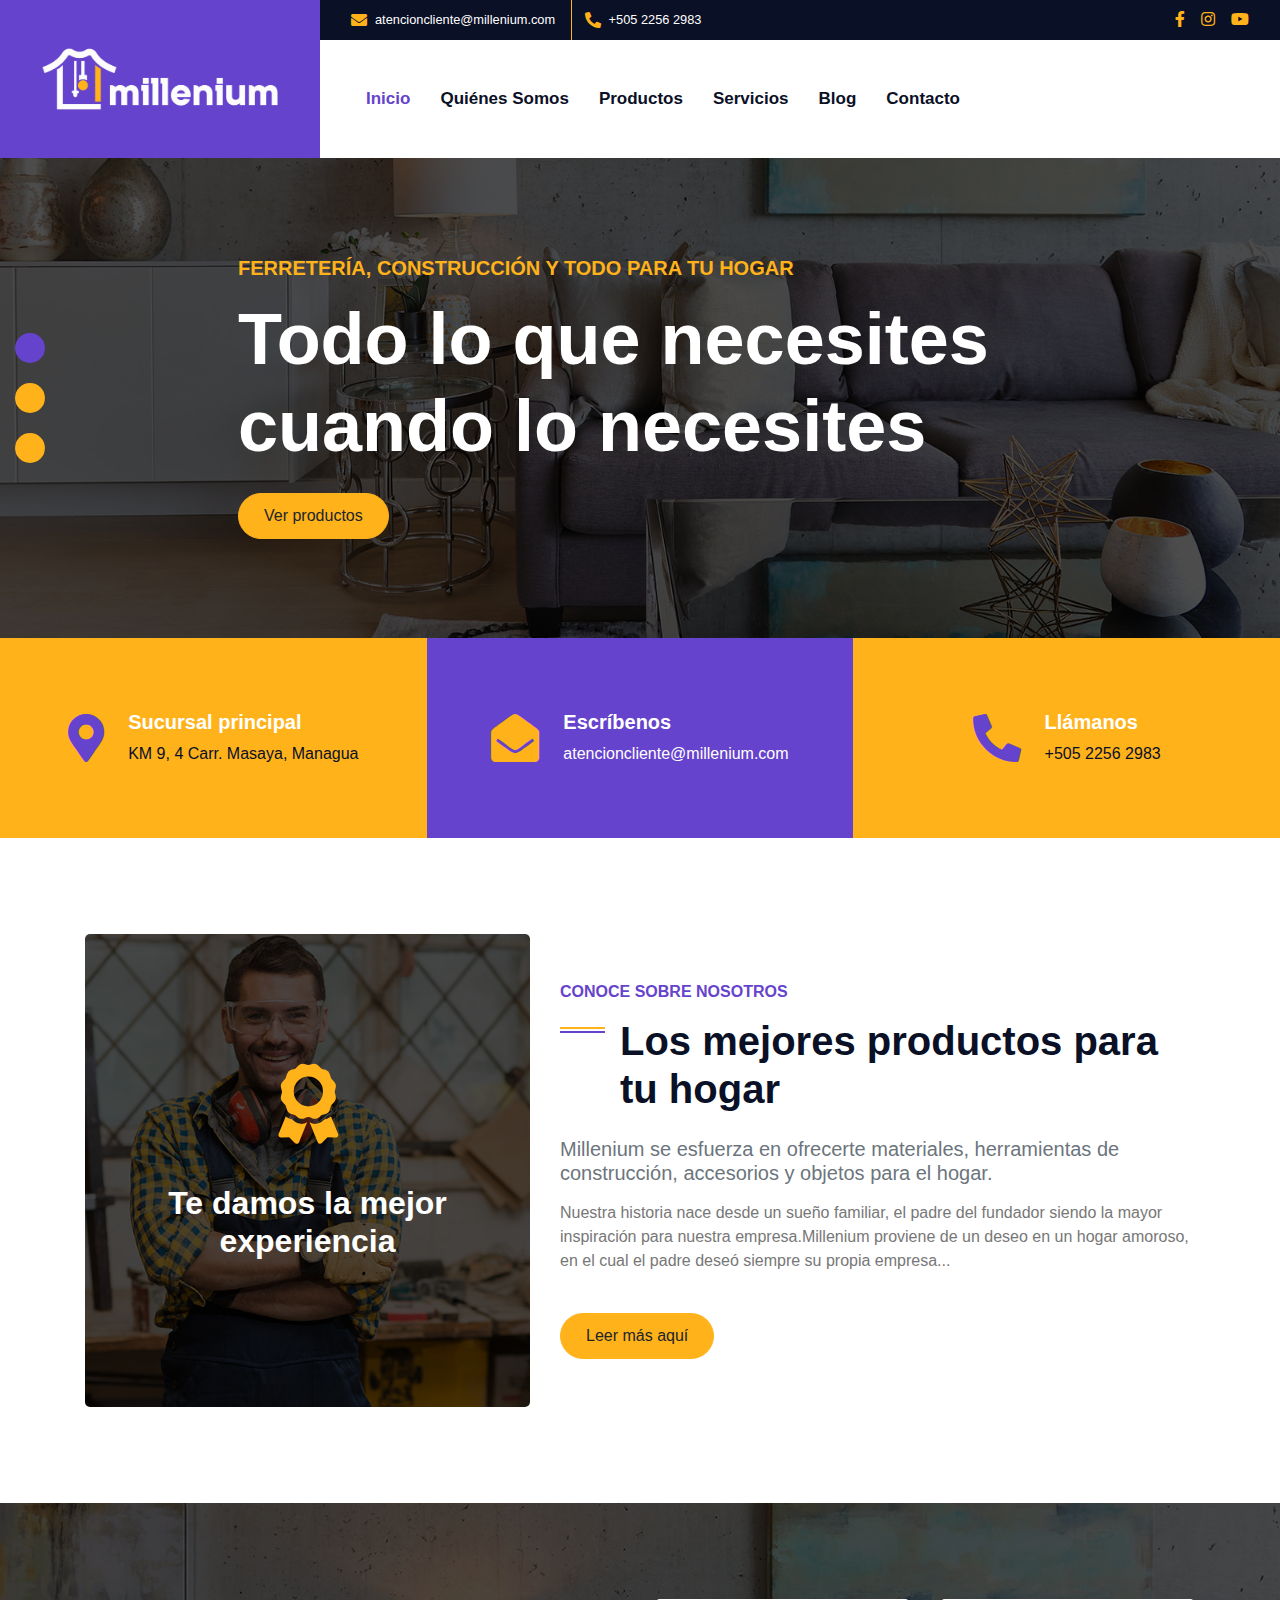
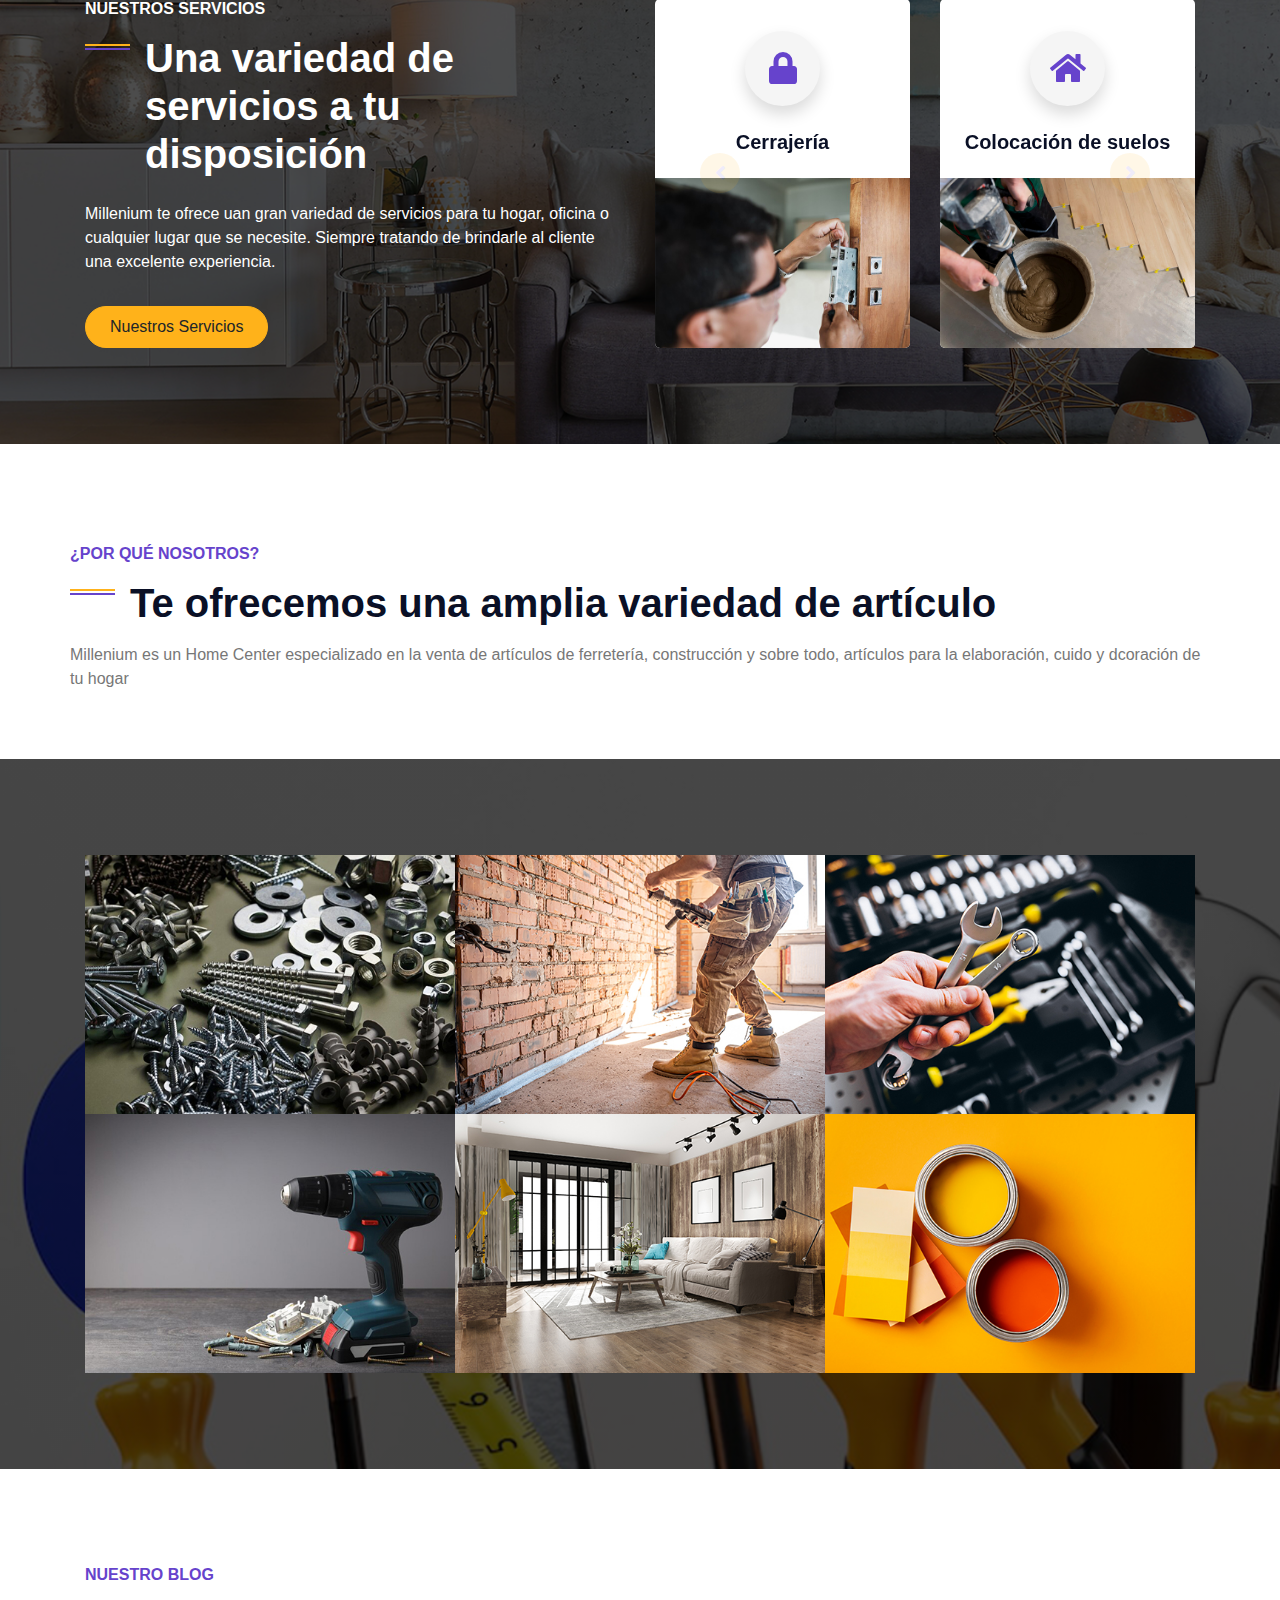
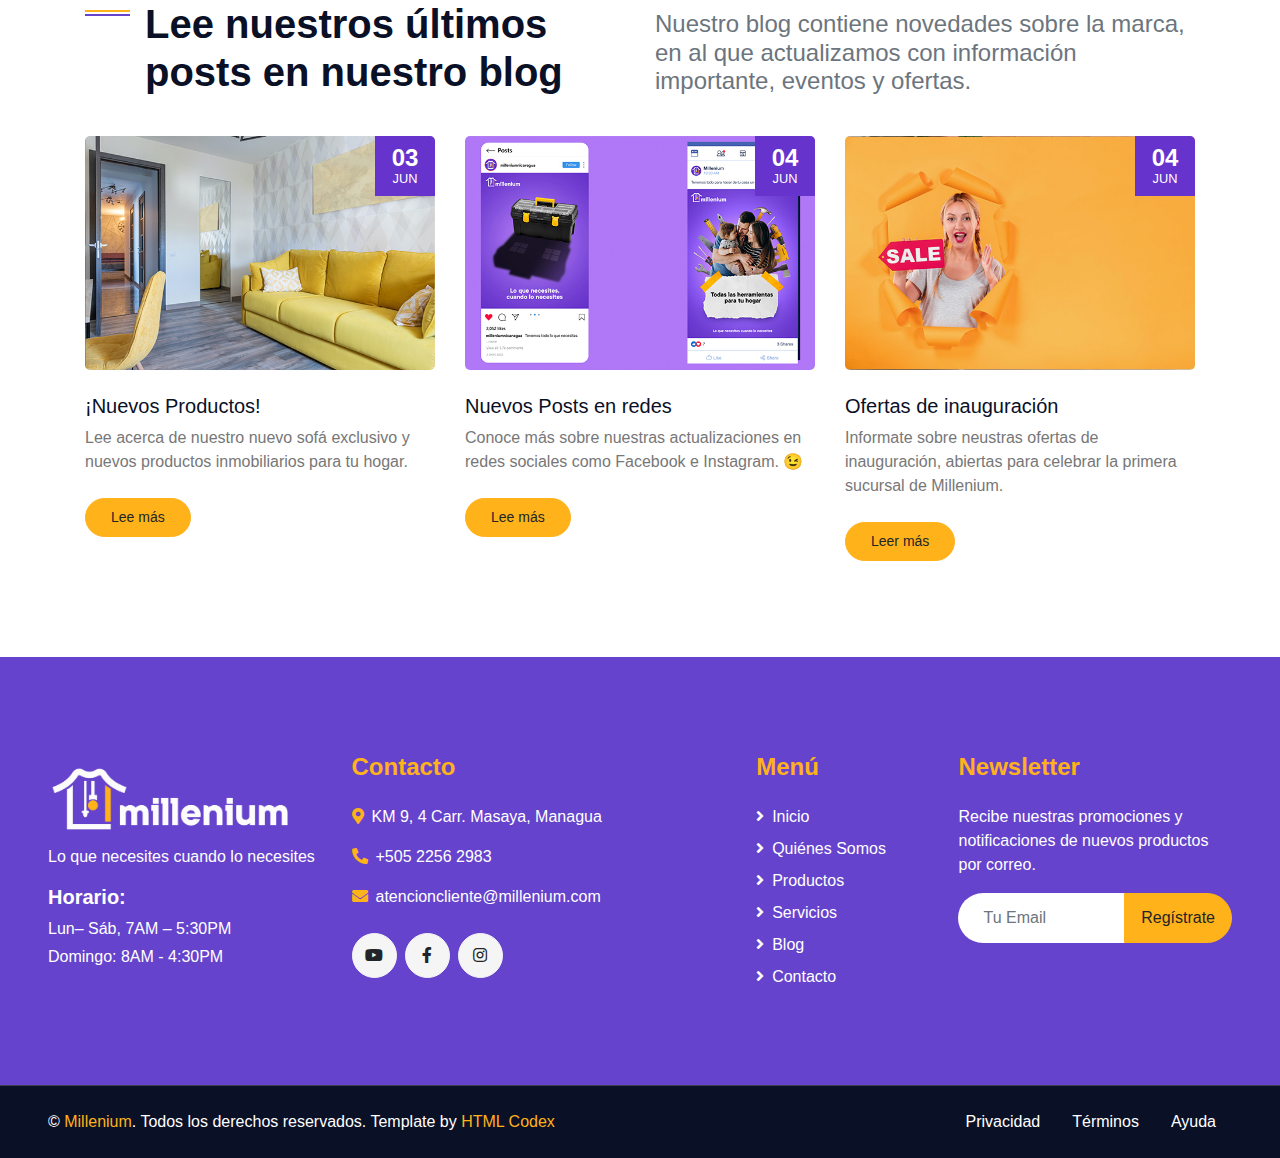
<file: index.html>
<!DOCTYPE html>
<html lang="en">

<head>
    <meta charset="utf-8">
    <title>Millenium Home Center</title>
    <meta content="width=device-width, initial-scale=1.0" name="viewport">
    <meta content="Free HTML Templates" name="keywords">
    <meta content="Free HTML Templates" name="description">

    <!-- Favicon -->
    <link href="img/favicon.ico" rel="icon">

    <!-- Google Web Fonts -->
    <link rel="preconnect" href="https://fonts.gstatic.com">
    <link href="https://fonts.googleapis.com/css2?family=Poppins:wght@400;500;600;700;800&display=swap" rel="stylesheet">

    <!-- Font Awesome -->
    <link href="https://cdnjs.cloudflare.com/ajax/libs/font-awesome/5.10.0/css/all.min.css" rel="stylesheet">

    <!-- Libraries Stylesheet -->
    <link href="lib/owlcarousel/assets/owl.carousel.min.css" rel="stylesheet">
    <link href="lib/lightbox/css/lightbox.min.css" rel="stylesheet">

    <!-- Customized Bootstrap Stylesheet -->
    <link href="css/style.css" rel="stylesheet">
</head>

<body>
    <!-- Header Start -->
    <div class="container-fluid">
        <div class="row">
            <div class="col-lg-3 bg-secondary d-none d-lg-block">
                <a href="index.html" class="navbar-brand w-100 h-100 m-0 p-0 d-flex align-items-center justify-content-center">
                <img src="img/logomillenium-07.png" width="244" height="82" alt=""/>
                </a>
            </div>
            <div class="col-lg-9">
                <div class="row bg-dark d-none d-lg-flex">
                    <div class="col-lg-7 text-left text-white">
                        <div class="h-100 d-inline-flex align-items-center border-right border-primary py-2 px-3">
                            <i class="fa fa-envelope text-primary mr-2"></i>
                            <small>atencioncliente@millenium.com</small>
                        </div>
                        <div class="h-100 d-inline-flex align-items-center py-2 px-2">
                            <i class="fa fa-phone-alt text-primary mr-2"></i>
                            <small>+505 2256 2983</small>
                        </div>
                    </div>
                    <div class="col-lg-5 text-right">
                        <div class="d-inline-flex align-items-center pr-2">
                            <a class="text-primary p-2" href="https://es-la.facebook.com/">
                                <i class="fab fa-facebook-f"></i>
                            </a>
                            <a class="text-primary p-2" href="https://www.instagram.com/">
                                <i class="fab fa-instagram"></i>
                            </a>
                            <a class="text-primary p-2" href="https://youtu.be/HGpa2QaLhOY">
                                <i class="fab fa-youtube"></i>
                            </a>
                        </div>
                    </div>
                </div>
                <nav class="navbar navbar-expand-lg bg-white navbar-light p-3">
                    <a href="" class="navbar-brand d-block d-lg-none">
                        <img src="img/milleniumlogomorado.png" width="299" height="77" alt=""/>
                    </a>
                    <button type="button" class="navbar-toggler" data-toggle="collapse" data-target="#navbarCollapse">
                        <span class="navbar-toggler-icon"></span>
                    </button>
                    <div class="collapse navbar-collapse justify-content-between" id="navbarCollapse">
                        <div class="navbar-nav mr-auto py-0">
                            <a href="index.html" class="nav-item nav-link active">Inicio</a>
                            <a href="about.html" class="nav-item nav-link">Quiénes Somos</a>
                            <a href="project.html" class="nav-item nav-link">Productos</a>
                            <a href="service.html" class="nav-item nav-link">Servicios</a><em></em>
                            <a href="https://dorisvall.wixsite.com/blogmillenium" class="nav-item nav-link">Blog</a>
							<a href="https://milleniumcontact.wordpress.com/" class="nav-item nav-link">Contacto</a>
                        </div>
                    </div>
                </nav>
            </div>
        </div>
    </div>
    <!-- Header End -->


    <!-- Carousel Start -->
    <div class="container-fluid p-0">
        <div id="header-carousel" class="carousel slide carousel-fade" data-ride="carousel">
            <ol class="carousel-indicators">
                <li data-target="#header-carousel" data-slide-to="0" class="active"></li>
                <li data-target="#header-carousel" data-slide-to="1"></li>
                <li data-target="#header-carousel" data-slide-to="2"></li>
            </ol>
            <div class="carousel-inner">
                <div class="carousel-item active">
                    <img class="img-fluid" src="img/carrousel1_1.jpg" alt="Image">
                    <div class="carousel-caption d-flex align-items-center justify-content-center">
                        <div class="p-5" style="width: 100%; max-width: 900px;">
                            <h5 class="text-primary text-uppercase mb-md-3">Ferretería, Construcción y Todo para tu hogar</h5>
                            <h1 class="display-3 text-white mb-md-4">Todo lo que necesites cuando lo necesites</h1>
                            <a href="project.html" class="btn btn-primary">Ver productos</a>
                        </div>
                    </div>
                </div>
                <div class="carousel-item">
                    <img class="img-fluid" src="img/carrousel2_2.jpg" alt="Image">
                    <div class="carousel-caption d-flex align-items-center justify-content-center">
                        <div class="p-5" style="width: 100%; max-width: 900px;">
                            <h5 class="text-primary text-uppercase mb-md-3">Herramientas manuales y eléctricas</h5>
                            <h1 class="display-3 text-white mb-md-4">Línea completa de herramientas</h1>
                            <a href="project.html" class="btn btn-primary">Ver productos</a>
                        </div>
                    </div>
                </div>
                <div class="carousel-item">
                    <img class="img-fluid" src="img/carrousel3_3.jpg" alt="Image">
                    <div class="carousel-caption d-flex align-items-center justify-content-center">
                        <div class="p-5" style="width: 100%; max-width: 900px;">
                            <h5 class="text-primary text-uppercase mb-md-3">Servicios</h5>
                            <h1 class="display-3 text-white mb-md-4">Diferentes servicios para tu hogar</h1>
                            <a href="service.html" class="btn btn-primary">Ver servicios</a>
                        </div>
                    </div>
                </div>
            </div>
        </div>
    </div>
    <!-- Carousel End -->


    <!-- Contact Info Start -->
    <div class="container-fluid pb-5 contact-info">
        <div class="row">
            <div class="col-lg-4 p-0">
                <div class="contact-info-item d-flex align-items-center justify-content-center bg-primary text-white py-4 py-lg-0">
                    <i class="fa fa-3x fa-map-marker-alt text-secondary mr-4"></i>
                    <div class="">
                        <h5 class="mb-2">Sucursal principal</h5>
                        <p class="m-0 text-dark">KM 9, 4 Carr. Masaya, Managua</p>
                    </div>
                </div>
            </div>
            <div class="col-lg-4 p-0">
                <div class="contact-info-item d-flex align-items-center justify-content-center bg-secondary text-white py-4 py-lg-0">
                    <i class="fa fa-3x fa-envelope-open text-primary mr-4"></i>
                    <div class="">
                        <h5 class="mb-2 text-white">Escríbenos</h5>
                        <p class="m-0">atencioncliente@millenium.com</p>
                    </div>
                </div>
            </div>
            <div class="col-lg-4 p-0">
                <div class="contact-info-item d-flex align-items-center justify-content-center bg-primary text-white py-4 py-lg-0">
                    <i class="fa fa-3x fa-phone-alt text-secondary mr-4"></i>
                    <div class="">
                        <h5 class="mb-2">Llámanos</h5>
                        <p class="m-0 text-dark">+505 2256 2983</p>
                    </div>
                </div>
            </div>
        </div>
    </div>
    <!-- Contact Info End -->


    <!-- About Start -->
    <div class="container-fluid py-5 mb-5">
        <div class="container">
            <div class="row">
                <div class="col-lg-5">
                    <div class="d-flex flex-column align-items-center justify-content-center bg-about rounded h-100 py-5 px-3">
                        <i class="fa fa-5x fa-award text-primary mb-4"></i>
                        <h2 class="text-white m-3 text-sm-center">Te damos la mejor experiencia</h2>
                    </div>
                </div>
                <div class="col-lg-7 pt-5 pb-lg-5">
                  <h6 class="text-secondary font-weight-semi-bold text-uppercase mb-3">Conoce sobre nosotros</h6>
                    <h1 class="mb-4 section-title">Los mejores productos para tu hogar</h1>
                    <h5 class="text-muted font-weight-normal mb-3">Millenium se esfuerza en ofrecerte materiales, herramientas de construcción, accesorios y objetos para el hogar.&nbsp;</h5>
                    <p>Nuestra historia nace desde un sueño familiar, el padre del fundador siendo la mayor inspiración para nuestra empresa.Millenium proviene de un deseo en un hogar amoroso, en el cual el padre deseó siempre su propia empresa...</p>
                    <div class="d-flex align-items-center pt-4">
                        <a href="about.html" class="btn btn-primary mr-5">Leer más aquí</a>
                      <h5 class="font-weight-normal text-white m-0 ml-4 d-none d-sm-block">Play Video</h5>
                  </div>
                </div>
            </div>
        </div>
    </div>
    <!-- About End -->


    <!-- Video Modal Start -->
    <div class="modal fade" id="videoModal" tabindex="-1" role="dialog" aria-labelledby="exampleModalLabel" aria-hidden="true">
        <div class="modal-dialog" role="document">
            <div class="modal-content">
                <div class="modal-body">
                    <button type="button" class="close" data-dismiss="modal" aria-label="Close">
                        <span aria-hidden="true">&times;</span>
                    </button>        
                    <!-- 16:9 aspect ratio -->
                    <div class="embed-responsive embed-responsive-16by9">
                        <iframe class="embed-responsive-item" src="" id="video"  allowscriptaccess="always" allow="autoplay"></iframe>
                    </div>
                </div>
            </div>
        </div>
    </div>
    <!-- Video Modal End -->


    <!-- Services Start -->
    <div class="container-fluid bg-service py-5">
        <div class="container py-5">
            <div class="row align-items-center">
                <div class="col-lg-6">
                    <h6 class="text-white font-weight-semi-bold text-uppercase mb-3">Nuestros servicios</h6>
                    <h1 class="mb-4 section-title text-white">Una variedad de servicios a tu disposición</h1>
                    <p class="text-white">Millenium te ofrece uan gran variedad de servicios para tu hogar, oficina o cualquier lugar que se necesite. Siempre tratando de brindarle al cliente una excelente experiencia.&nbsp;&nbsp;</p>
                    <a href="service.html" class="btn btn-primary mt-3 py-2 px-4">Nuestros Servicios</a>
                </div>
                <div class="col-lg-6 pt-5 pt-lg-0">
                    <div class="owl-carousel service-carousel position-relative">
                        <div class="d-flex flex-column align-items-center text-center bg-white rounded overflow-hidden pt-4">
                            <div class="icon-box bg-light text-secondary shadow mt-2 mb-4">
                                <i class="fa fa-2x fa-lock"></i>
                            </div>
                            <h5 class="font-weight-bold mb-4 px-4 text-dark">Cerrajería</h5>
                            <img src="img/blog-1.jpg" alt="">
                        </div>
                        <div class="d-flex flex-column align-items-center text-center bg-white rounded overflow-hidden pt-4">
                            <div class="icon-box bg-light text-secondary shadow mt-2 mb-4">
                                <i class="fa fa-2x fa-home"></i>
                            </div>
                            <h5 class="font-weight-bold mb-4 px-4 text-dark">Colocación de suelos</h5>
                            <img src="img/blog-3.jpg" alt="">
                        </div>
                        <div class="d-flex flex-column align-items-center text-center bg-white rounded overflow-hidden pt-4">
                            <div class="icon-box bg-light text-secondary shadow mt-2 mb-4">
                                <i class="fa fa-2x fa-wrench"></i>
                            </div>
                            <h5 class="font-weight-bold mb-4 px-4 text-dark">Fontanería</h5>
                            <img src="img/blog-2.jpg" alt="">
                        </div>
					  <div class="d-flex flex-column align-items-center text-center bg-white rounded overflow-hidden pt-4">
                            <div class="icon-box bg-light text-secondary shadow mt-2 mb-4">
                                <i class="fa fa-2x fa-brush"></i>
                            </div>
                            <h5 class="font-weight-bold mb-4 px-4 text-dark">Pintura</h5>
                          <img src="img/blog-4.jpg" alt="">
                        </div>
                    </div>
                </div>
            </div>
        </div>
    </div>
    <!-- Services End -->


    <!-- Features Start -->
    <div class="container-fluid py-5">
        <div class="container py-1">
            <div class="row">
                <div class="col-lg-13 pt-lg-5 pb-3">
                    <h6 class="text-secondary font-weight-semi-bold text-uppercase mb-3">¿Por qué nosotros?</h6>
                    <h1 class="mb-3 section-title">Te ofrecemos una amplia variedad de artículo&nbsp;</h1>
                    <h7 class="mb-3">Millenium es un Home Center especializado en la venta de artículos de ferretería, construcción y sobre todo, artículos para la elaboración, cuido y dcoración de tu hogar &nbsp; &nbsp; &nbsp;</h7>
                </div>
</div>
        </div>
    </div>
    <!-- Features End -->


    <!-- Portfolio Start -->
    <div class="container-fluid bg-portfolio py-5">
        <div class="container py-5">
            <div class="row m-0 portfolio-container">
                <div class="col-lg-4 col-md-6 col-sm-12 p-0 portfolio-item">
                    <div class="position-relative overflow-hidden">
                        <div class="portfolio-img">
                            <img class="img-fluid w-100" src="img/portfolio-1.jpg" alt="">
                        </div>
                        <div class="portfolio-text bg-primary">
                            <h4 class="font-weight-bold mb-4">Ferretería</h4>
                            <div class="d-flex align-items-center justify-content-center">
                                <a class="btn btn-sm btn-secondary m-1" href="project.html">
                                    <i class="fa fa-link"></i>
                                </a>
                                <a class="btn btn-sm btn-secondary m-1" href="img/portfolio-1.jpg" data-lightbox="portfolio">
                                    <i class="fa fa-eye"></i>
                                </a>
                            </div>
                        </div>
                    </div>
                </div>
                <div class="col-lg-4 col-md-6 col-sm-12 p-0 portfolio-item">
                    <div class="position-relative overflow-hidden">
                        <div class="portfolio-img">
                            <img class="img-fluid w-100" src="img/portfolio-2.jpg" alt="">
                        </div>
                        <div class="portfolio-text bg-primary">
                            <h4 class="font-weight-bold mb-4">Construcción</h4>
                            <div class="d-flex align-items-center justify-content-center">
                                <a class="btn btn-sm btn-secondary m-1" href="project.html">
                                    <i class="fa fa-link"></i>
                                </a>
                                <a class="btn btn-sm btn-secondary m-1" href="img/portfolio-2.jpg" data-lightbox="portfolio">
                                    <i class="fa fa-eye"></i>
                                </a>
                            </div>
                        </div>
                    </div>
                </div>
                <div class="col-lg-4 col-md-6 col-sm-12 p-0 portfolio-item">
                    <div class="position-relative overflow-hidden">
                        <div class="portfolio-img">
                            <img class="img-fluid w-100" src="img/portfolio-3.jpg" alt="">
                        </div>
                        <div class="portfolio-text bg-primary">
                            <h4 class="font-weight-bold mb-4">Herramientas manuales</h4>
                            <div class="d-flex align-items-center justify-content-center">
                                <a class="btn btn-sm btn-secondary m-1" href="project.html">
                                    <i class="fa fa-link"></i>
                                </a>
                                <a class="btn btn-sm btn-secondary m-1" href="img/portfolio-3.jpg" data-lightbox="portfolio">
                                    <i class="fa fa-eye"></i>
                                </a>
                            </div>
                        </div>
                    </div>
                </div>
                <div class="col-lg-4 col-md-6 col-sm-12 p-0 portfolio-item">
                    <div class="position-relative overflow-hidden">
                        <div class="portfolio-img">
                            <img class="img-fluid w-100" src="img/portfolio-4.jpg" alt="">
                        </div>
                        <div class="portfolio-text bg-primary">
                            <h4 class="font-weight-bold mb-4">Herramientas eléctricas</h4>
                            <div class="d-flex align-items-center justify-content-center">
                                <a class="btn btn-sm btn-secondary m-1" href="project.html">
                                    <i class="fa fa-link"></i>
                                </a>
                                <a class="btn btn-sm btn-secondary m-1" href="img/portfolio-4.jpg" data-lightbox="portfolio">
                                    <i class="fa fa-eye"></i>
                                </a>
                            </div>
                        </div>
                    </div>
                </div>
                <div class="col-lg-4 col-md-6 col-sm-12 p-0 portfolio-item">
                    <div class="position-relative overflow-hidden">
                        <div class="portfolio-img">
                            <img class="img-fluid w-100" src="img/portfolio-5.jpg" alt="">
                        </div>
                        <div class="portfolio-text bg-primary">
                            <h4 class="font-weight-bold mb-4">Hogar</h4>
                            <div class="d-flex align-items-center justify-content-center">
                                <a class="btn btn-sm btn-secondary m-1" href="project.html">
                                    <i class="fa fa-link"></i>
                                </a>
                                <a class="btn btn-sm btn-secondary m-1" href="img/portfolio-5.jpg" data-lightbox="portfolio">
                                    <i class="fa fa-eye"></i>
                                </a>
                            </div>
                        </div>
                    </div>
                </div>
                <div class="col-lg-4 col-md-6 col-sm-12 p-0 portfolio-item">
                    <div class="position-relative overflow-hidden">
                        <div class="portfolio-img">
                            <img class="img-fluid w-100" src="img/portfolio-6.jpg" alt="">
                        </div>
                        <div class="portfolio-text bg-primary">
                            <h4 class="font-weight-bold mb-4">Servicios</h4>
                            <div class="d-flex align-items-center justify-content-center">
                                <a class="btn btn-sm btn-secondary m-1" href="service.html">
                                    <i class="fa fa-link"></i>
                                </a>
                                <a class="btn btn-sm btn-secondary m-1" href="img/portfolio-6.jpg" data-lightbox="portfolio">
                                    <i class="fa fa-eye"></i>
                                </a>
                            </div>
                        </div>
                    </div>
                </div>
            </div>
        </div>
        </div>
    <!-- Portfolio End -->

    <!-- Blog Start -->
    <div class="container-fluid pt-5">
        <div class="container pt-5">
            <div class="row align-items-end mb-4">
                <div class="col-lg-6">
                    <h6 class="text-secondary font-weight-semi-bold text-uppercase mb-3">Nuestro Blog</h6>
                    <h1 class="section-title mb-3">Lee nuestros últimos posts en nuestro blog</h1>
                </div>
                <div class="col-lg-6">
                    <h4 class="font-weight-normal text-muted mb-3">Nuestro blog contiene novedades sobre la marca, en al que actualizamos con información importante, eventos y ofertas.</h4>
                </div>
            </div>
            <div class="row">
                <div class="col-lg-4 col-md-6 mb-5">
                    <div class="position-relative mb-4">
                        <img class="img-fluid rounded w-100" src="img/blog_1.jpg" alt="">
                        <div class="blog-date">
                          <h4 class="font-weight-bold mb-n1 text-white">03</h4>
                            <small class="text-white text-uppercase">Jun</small>
                        </div>
                    </div>
                    <h5 class="font-weight-medium mb-2 text-dark">¡Nuevos Productos!</h5>
                    <p class="mb-4">Lee acerca de nuestro nuevo sofá exclusivo y nuevos productos inmobiliarios para tu hogar.</p>
                    <a class="btn btn-sm btn-primary py-2" href="https://dorisvall.wixsite.com/blogmillenium/post/_nuevosproductossof%C3%A1ymuebles">Lee más</a>
                </div>
                <div class="col-lg-4 col-md-6 mb-5">
                    <div class="position-relative mb-4">
                        <img class="img-fluid rounded w-100" src="img/blog_2.jpg" alt="">
                        <div class="blog-date">
                          <h4 class="font-weight-bold mb-n1 text-white">04</h4>
                            <small class="text-white text-uppercase">Jun</small>
                        </div>
                    </div>
                    <h5 class="font-weight-medium mb-2 text-dark">Nuevos Posts en redes</h5>
                    <p class="mb-4">Conoce más sobre nuestras actualizaciones en redes sociales como Facebook e Instagram. 😉</p>
                    <a class="btn btn-sm btn-primary py-2" href="https://dorisvall.wixsite.com/blogmillenium/post/nuevas-publicaciones-en-redes">Lee más</a>
                </div>
                <div class="col-lg-4 col-md-6 mb-5">
                    <div class="position-relative mb-4">
                        <img class="img-fluid rounded w-100" src="img/blog_3.jpg" alt="">
                        <div class="blog-date">
                          <h4 class="font-weight-bold mb-n1 text-white">04</h4>
                            <small class="text-white text-uppercase">Jun</small>
                        </div>
                    </div>
                    <h5 class="font-weight-medium mb-2 text-dark">Ofertas de inauguración</h5>
                  <p class="mb-4">Informate sobre neustras ofertas de inauguración, abiertas para celebrar la primera sucursal de Millenium.</p>
                    <a class="btn btn-sm btn-primary py-2" href="https://dorisvall.wixsite.com/blogmillenium/post/nuevas-ofertas-de-inauguraci%C3%B3n">Leer más</a>
                </div>
            </div>
        </div>
    </div>
    <!-- Blog End -->


    <!-- Footer Start -->
    <div class="container-fluid bg-secondary text-white mt-5 py-5 px-sm-3 px-md-5">
        <div class="row pt-5">
            <div class="col-lg-3 col-md-6 mb-5">
                <a href="index.html" class="navbar-brand">
                <img src="img/logomillenium-07.png" width="244" height="82" alt="">
                </a>
              <p>Lo que necesites cuando lo necesites</p>
                <h5 class="font-weight-semi-bold text-white mb-2">Horario:</h5>
                <p class="mb-1">Lun– Sáb, 7AM – 5:30PM</p>
                <p class="mb-0">Domingo: 8AM - 4:30PM</p>
            </div>
            <div class="col-lg-4 col-md-6 mb-5">
                <h4 class="font-weight-semi-bold text-primary mb-4">Contacto</h4>
                <p><i class="fa fa-map-marker-alt text-primary mr-2"></i>KM 9, 4 Carr. Masaya, Managua</p>
                <p><i class="fa fa-phone-alt text-primary mr-2"></i>+505 2256 2983</p>
                <p><i class="fa fa-envelope text-primary mr-2"></i>atencioncliente@millenium.com</p>
                <div class="d-flex justify-content-start mt-4">
                    <a class="btn btn-light btn-social mr-2" href="https://www.youtube.com/"><i class="fab fa-youtube"></i></a>
                    <a class="btn btn-light btn-social mr-2" href="https://es-la.facebook.com/"><i class="fab fa-facebook-f"></i></a>
                    <a class="btn btn-light btn-social" href="https://www.instagram.com/"><i class="fab fa-instagram"></i></a>
                </div>
            </div>
            <div class="col-lg-2 col-md-6 mb-5">
                <h4 class="font-weight-semi-bold text-primary mb-4">Menú</h4>
                <div class="d-flex flex-column justify-content-start">
                    <a class="text-white mb-2" href="index.html"><i class="fa fa-angle-right mr-2"></i>Inicio</a>
                    <a class="text-white mb-2" href="about.html"><i class="fa fa-angle-right mr-2"></i>Quiénes Somos</a>
				    <a class="text-white mb-2" href="project.html"><i class="fa fa-angle-right mr-2"></i>Productos</a>
                    <a class="text-white mb-2" href="service.html"><i class="fa fa-angle-right mr-2"></i>Servicios</a>
					<a class="text-white mb-2" href="https://dorisvall.wixsite.com/blogmillenium"><i class="fa fa-angle-right mr-2"></i>Blog</a>
                    <a class="text-white" href="https://milleniumcontact.wordpress.com/"><i class="fa fa-angle-right mr-2"></i>Contacto</a>
                </div>
            </div>
            <div class="col-lg-3 col-md-6 mb-5">
                <h4 class="font-weight-semi-bold text-primary mb-4">Newsletter</h4>
                <p>Recibe nuestras promociones y notificaciones de nuevos productos por correo.</p>
                <div class="w-100">
                    <div class="input-group">
                        <input type="text" class="form-control border-0" style="padding: 25px;" placeholder="Tu Email">
                        <div class="input-group-append">
                            <button class="btn btn-primary px-3">Regístrate</button>
                        </div>
                    </div>
                </div>
            </div>
        </div>
    </div>
    <div class="container-fluid bg-dark text-white border-top py-4 px-sm-3 px-md-5" style="border-color: #3E3E4E !important;">
        <div class="row">
            <div class="col-lg-7 text-center text-md-left mb-3 mb-md-0">
                <p class="m-0 text-white">&copy; <a href="#">Millenium</a>. Todos los derechos reservados. Template by <a href="https://htmlcodex.com">HTML Codex</a>
                </p>
            </div>
            <div class="col-lg-5 text-center text-md-right">
                <ul class="nav d-inline-flex">
                    <li class="nav-item">
                        <a class="nav-link text-white py-0" href="#">Privacidad</a>
                    </li>
                    <li class="nav-item">
                        <a class="nav-link text-white py-0" href="#">Términos</a>
                    </li>
                    <li class="nav-item">
                        <a class="nav-link text-white py-0" href="#">Ayuda</a>
                    </li>
                </ul>
            </div>
        </div>
    </div>
    <!-- Footer End -->


    <!-- Back to Top -->
    <a href="#" class="btn btn-primary px-3 back-to-top"><i class="fa fa-angle-double-up"></i></a>


    <!-- JavaScript Libraries -->
    <script src="https://code.jquery.com/jquery-3.4.1.min.js"></script>
    <script src="https://stackpath.bootstrapcdn.com/bootstrap/4.4.1/js/bootstrap.bundle.min.js"></script>
    <script src="lib/easing/easing.min.js"></script>
    <script src="lib/waypoints/waypoints.min.js"></script>
    <script src="lib/counterup/counterup.min.js"></script>
    <script src="lib/owlcarousel/owl.carousel.min.js"></script>
    <script src="lib/isotope/isotope.pkgd.min.js"></script>
    <script src="lib/lightbox/js/lightbox.min.js"></script>

    <!-- Contact Javascript File -->
    <script src="mail/jqBootstrapValidation.min.js"></script>
    <script src="mail/contact.js"></script>

    <!-- Template Javascript -->
    <script src="js/main.js"></script>
</body>

</html>
</file>
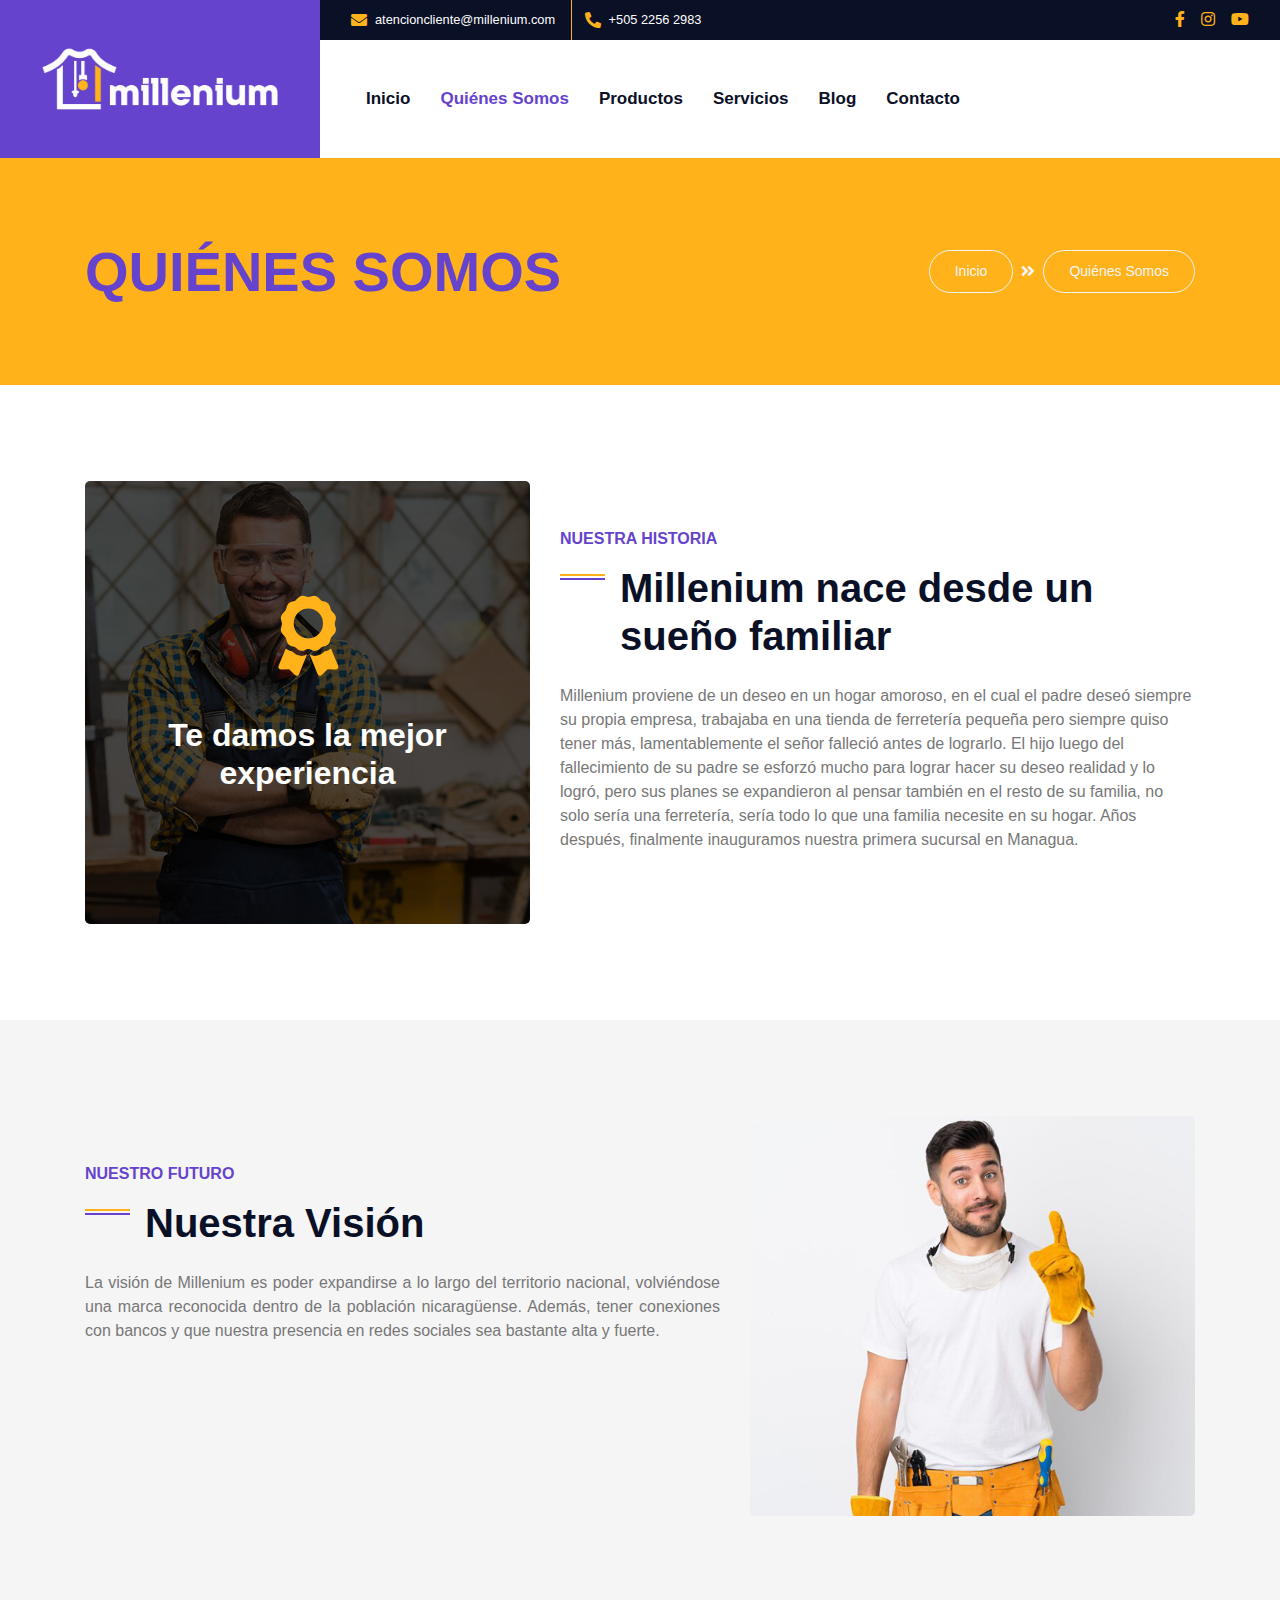
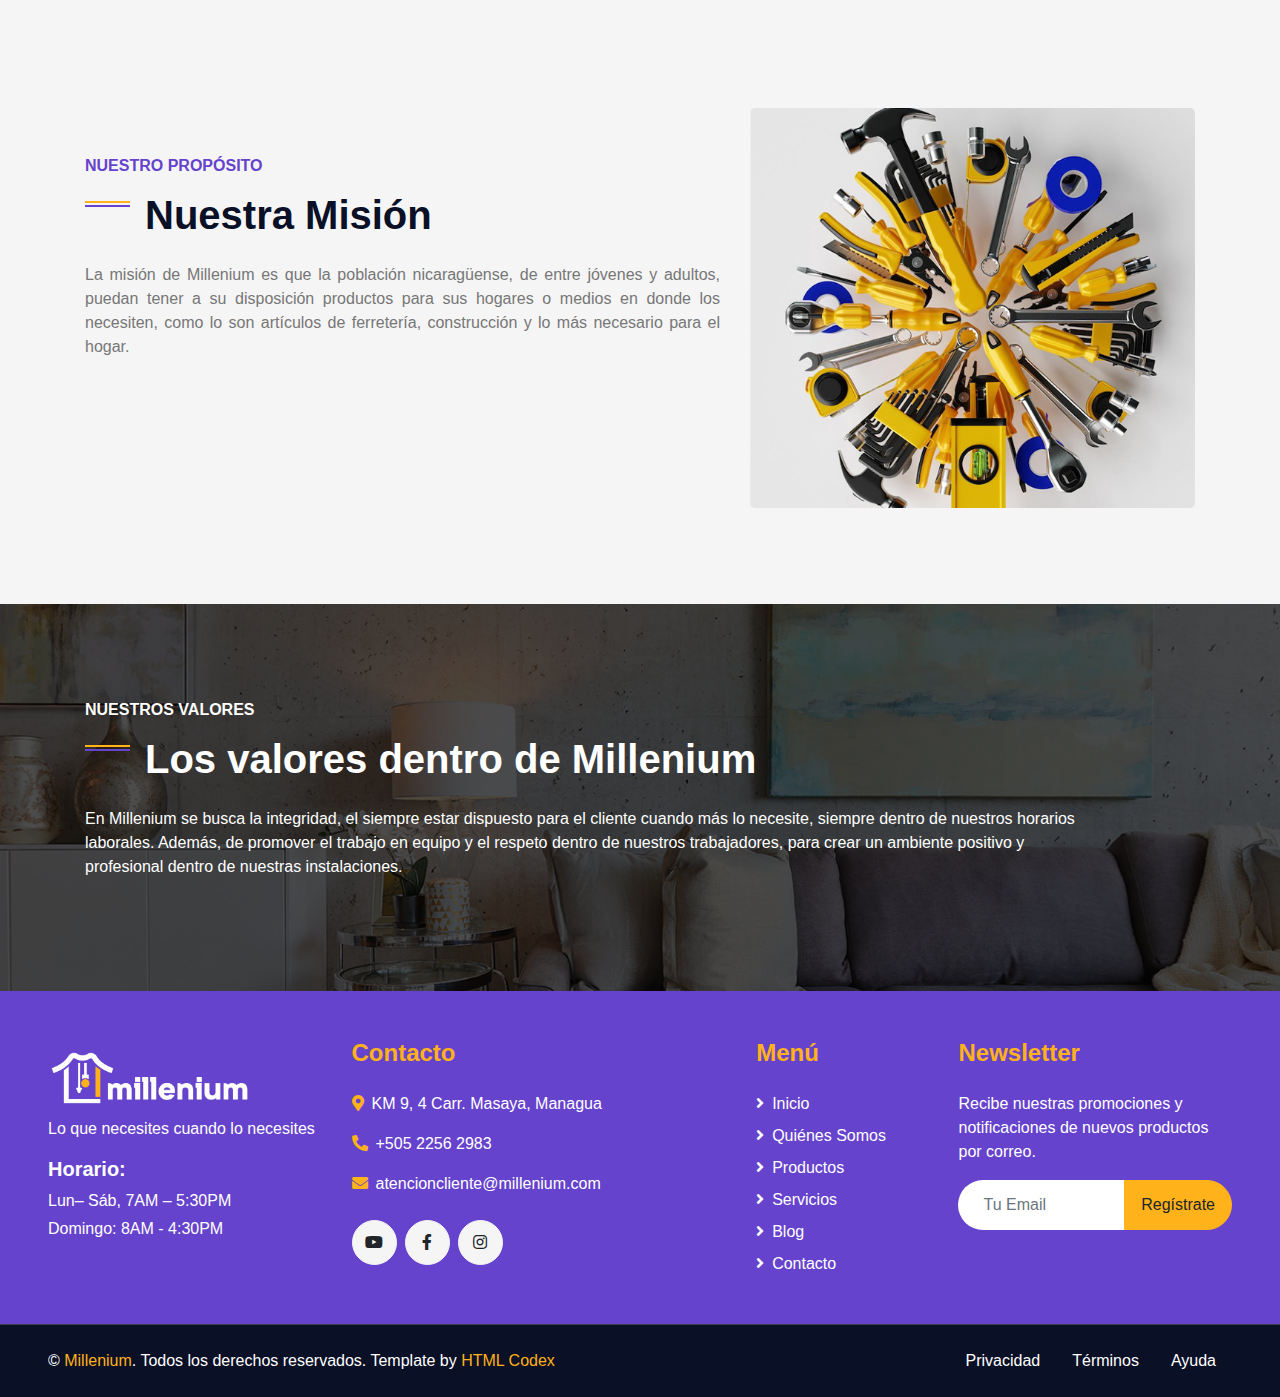
<file: about.html>
<!DOCTYPE html>
<html lang="en">

<head>
    <meta charset="utf-8">
    <title>Quiénes Somos - Millenium</title>
    <meta content="width=device-width, initial-scale=1.0" name="viewport">
    <meta content="Free HTML Templates" name="keywords">
    <meta content="Free HTML Templates" name="description">

    <!-- Favicon -->
    <link href="img/favicon.ico" rel="icon">

    <!-- Google Web Fonts -->
    <link rel="preconnect" href="https://fonts.gstatic.com">
    <link href="https://fonts.googleapis.com/css2?family=Poppins:wght@400;500;600;700;800&display=swap" rel="stylesheet">

    <!-- Font Awesome -->
    <link href="https://cdnjs.cloudflare.com/ajax/libs/font-awesome/5.10.0/css/all.min.css" rel="stylesheet">

    <!-- Libraries Stylesheet -->
    <link href="lib/owlcarousel/assets/owl.carousel.min.css" rel="stylesheet">
    <link href="lib/lightbox/css/lightbox.min.css" rel="stylesheet">

    <!-- Customized Bootstrap Stylesheet -->
    <link href="css/style.css" rel="stylesheet">
</head>

<body>
    <!-- Header Start -->
    <div class="container-fluid">
        <div class="row">
            <div class="col-lg-3 bg-secondary d-none d-lg-block">
                <a href="index.html" class="navbar-brand w-100 h-100 m-0 p-0 d-flex align-items-center justify-content-center">
                    <img src="img/logomillenium-07.png" width="244" height="82" alt=""/>
                </a>
            </div>
            <div class="col-lg-9">
                <div class="row bg-dark d-none d-lg-flex">
                    <div class="col-lg-7 text-left text-white">
                        <div class="h-100 d-inline-flex align-items-center border-right border-primary py-2 px-3">
                            <i class="fa fa-envelope text-primary mr-2"></i>
                            <small>atencioncliente@millenium.com</small>
                        </div>
                        <div class="h-100 d-inline-flex align-items-center py-2 px-2">
                            <i class="fa fa-phone-alt text-primary mr-2"></i>
                            <small>+505 2256 2983</small>
                        </div>
                    </div>
                    <div class="col-lg-5 text-right">
                        <div class="d-inline-flex align-items-center pr-2">
                            <a class="text-primary p-2" href="https://es-la.facebook.com/">
                                <i class="fab fa-facebook-f"></i>
                            </a>
                            <a class="text-primary p-2" href="https://www.instagram.com/">
                                <i class="fab fa-instagram"></i>
                            </a>
                            <a class="text-primary p-2" href="https://www.youtube.com/">
                                <i class="fab fa-youtube"></i>
                            </a>
                        </div>
                    </div>
                </div>
                <nav class="navbar navbar-expand-lg bg-white navbar-light p-3">
                    <a href="" class="navbar-brand d-block d-lg-none">
                        <img src="img/milleniumlogomorado.png" width="299" height="77" alt=""/>
                    </a>
                    <button type="button" class="navbar-toggler" data-toggle="collapse" data-target="#navbarCollapse">
                        <span class="navbar-toggler-icon"></span>
                    </button>
                    <div class="collapse navbar-collapse justify-content-between" id="navbarCollapse">
                        <div class="navbar-nav mr-auto py-0">
                            <a href="index.html" class="nav-item nav-link">Inicio</a>
                            <a href="about.html" class="nav-item nav-link active">Quiénes Somos</a>
							<a href="project.html" class="nav-item nav-link">Productos</a>
                            <a href="service.html" class="nav-item nav-link">Servicios</a>
                            <a href="https://dorisvall.wixsite.com/blogmillenium" class="nav-item nav-link">Blog</a>
                            <a href="https://milleniumcontact.wordpress.com/" class="nav-item nav-link">Contacto</a>
                        </div>
                    </div>
                </nav>
            </div>
        </div>
    </div>
    <!-- Header End -->


    <!-- Page Header Start -->
    <div class="container-fluid bg-primary py-2 mb-5">
        <div class="container py-5">
            <div class="row align-items-center py-4">
                <div class="col-md-6 text-center text-md-left">
                    <h1 class="display-4 mb-4 mb-md-0 text-secondary text-uppercase">Quiénes Somos</h1>
                </div>
                <div class="col-md-6 text-center text-md-right">
                    <div class="d-inline-flex align-items-center">
                        <a class="btn btn-sm btn-outline-light" href="index.html">Inicio</a>
                        <i class="fas fa-angle-double-right text-light mx-2"></i>
                        <a class="btn btn-sm btn-outline-light" href="about.html">Quiénes Somos</a>
                    </div>
                </div>
            </div>
        </div>
    </div>
    <!-- Page Header End -->


    <!-- About Start -->
     <div class="container-fluid py-5 mb-5">
        <div class="container">
            <div class="row">
                <div class="col-lg-5">
                    <div class="d-flex flex-column align-items-center justify-content-center bg-about rounded h-100 py-5 px-3">
                        <i class="fa fa-5x fa-award text-primary mb-4"></i>
                        <h2 class="text-white m-3 text-sm-center">Te damos la mejor experiencia</h2>
                    </div>
                </div>
                <div class="col-lg-7 pt-5 pb-lg-5">
                  <h6 class="text-secondary font-weight-semi-bold text-uppercase mb-3">Nuestra historia</h6>
                    <h1 class="mb-4 section-title">Millenium nace desde un sueño familiar&nbsp;</h1>
                    <h7>Millenium proviene de un deseo en un hogar amoroso, en el cual el padre deseó siempre su propia empresa, trabajaba en una tienda de ferretería pequeña pero siempre quiso tener más, lamentablemente el señor falleció antes de lograrlo. El hijo luego del fallecimiento de su padre se esforzó mucho para lograr hacer su deseo realidad y lo logró, pero sus planes se expandieron al pensar también en el resto de su familia, no solo sería una ferretería, sería todo lo que una familia necesite en su hogar. Años después, finalmente inauguramos nuestra primera sucursal en Managua.&nbsp;&nbsp;</h7>
                    <div class="d-flex align-items-center pt-4">
                </div>
            </div>
        </div>
    </div>
	</div>
    <!-- About End -->


    <!-- Video Modal Start -->
    <div class="modal fade" id="videoModal" tabindex="-1" role="dialog" aria-labelledby="exampleModalLabel" aria-hidden="true">
        <div class="modal-dialog" role="document">
            <div class="modal-content">
                <div class="modal-body">
                    <button type="button" class="close" data-dismiss="modal" aria-label="Close">
                        <span aria-hidden="true">&times;</span>
                    </button>        
                    <!-- 16:9 aspect ratio -->
                    <div class="embed-responsive embed-responsive-16by9">
                        <iframe class="embed-responsive-item" src="" id="video"  allowscriptaccess="always" allow="autoplay"></iframe>
                    </div>
                </div>
            </div>
        </div>
    </div>
    <!-- Video Modal End -->


    <!-- Features Start -->
    <div class="container-fluid bg-light py-5">
        <div class="container py-5">
            <div class="row">
                <div class="col-lg-7 pt-lg-5 pb-3">
                    <h6 class="text-secondary font-weight-semi-bold text-uppercase mb-3">Nuestro Futuro</h6>
                    <h1 class="mb-4 section-title">Nuestra Visión&nbsp;</h1>
                    <p class="mb-4 text-justify">La visión de Millenium es poder expandirse a lo largo del territorio nacional, volviéndose una marca reconocida dentro de la población nicaragüense. Además, tener conexiones con bancos y que nuestra presencia en redes sociales sea bastante alta y fuerte.</p>
                    <div class="row">
                    </div>
                </div>
                <div class="col-lg-5" style="min-height: 400px;">
                    <div class="position-relative h-100 rounded overflow-hidden">
                        <img class="position-absolute w-100 h-100" src="img/feature.jpg" style="object-fit: cover;">
                    </div>
                </div>
            </div>
        </div>
    </div>
    <!-- Features End -->

<!-- Features Start -->
    <div class="container-fluid bg-light py-5">
        <div class="container py-5">
            <div class="row">
                <div class="col-lg-7 pt-lg-5 pb-3">
                    <h6 class="text-secondary font-weight-semi-bold text-uppercase mb-3">Nuestro propósito</h6>
                    <h1 class="mb-4 section-title">Nuestra Misión&nbsp;</h1>
                    <p class="mb-4 text-justify">La misión de Millenium es que la población nicaragüense, de entre jóvenes y adultos, puedan tener a su disposición productos para sus hogares o medios en donde los necesiten, como lo son artículos de ferretería, construcción y lo más necesario para el hogar.</p>
                    <div class="row">
                    </div>
                </div>
                <div class="col-lg-5" style="min-height: 400px;">
                    <div class="position-relative h-100 rounded overflow-hidden">
                        <img class="position-absolute w-100 h-100" src="img/feature-2.jpg" style="object-fit: cover;">
                    </div>
                </div>
            </div>
        </div>
    </div>
    <!-- Features End -->

    <!-- Services Start -->
    <div class="container-fluid bg-service py-5">
        <div class="container py-5">
            <div class="row align-items-center">
                <div class="col-lg-11">
                    <h6 class="text-white font-weight-semi-bold text-uppercase mb-3">Nuestros valores</h6>
                    <h1 class="mb-4 section-title text-white">Los valores dentro de Millenium</h1>
                    <p class="text-white">En Millenium se busca la integridad, el siempre estar dispuesto para el cliente cuando más lo necesite, siempre dentro de nuestros horarios laborales. Además, de promover el trabajo en equipo y el respeto dentro de nuestros trabajadores, para crear un ambiente positivo y profesional dentro de nuestras instalaciones. &nbsp;&nbsp;</p>
                </div>
            </div>
        </div>
    </div>
    <!-- Services End -->

    <!-- Footer Start -->
    <div class="container-fluid bg-secondary text-white mt-6 py-9 px-sm-3 px-md-5">
        <div class="row pt-5">
            <div class="col-lg-3 col-md-6 mb-5">
                <a href="index.html" class="navbar-brand">
                <img src="img/logomillenium-07.png" width="203" height="68" alt="">
                </a>
              <p>Lo que necesites cuando lo necesites</p>
                <h5 class="font-weight-semi-bold text-white mb-2">Horario:</h5>
                <p class="mb-1">Lun– Sáb, 7AM – 5:30PM</p>
                <p class="mb-0">Domingo: 8AM - 4:30PM</p>
            </div>
            <div class="col-lg-4 col-md-6 mb-5">
                <h4 class="font-weight-semi-bold text-primary mb-4">Contacto</h4>
                <p><i class="fa fa-map-marker-alt text-primary mr-2"></i>KM 9, 4 Carr. Masaya, Managua</p>
                <p><i class="fa fa-phone-alt text-primary mr-2"></i>+505 2256 2983</p>
                <p><i class="fa fa-envelope text-primary mr-2"></i>atencioncliente@millenium.com</p>
                <div class="d-flex justify-content-start mt-4">
                    <a class="btn btn-light btn-social mr-2" href="https://www.youtube.com/"><i class="fab fa-youtube"></i></a>
                    <a class="btn btn-light btn-social mr-2" href="https://es-la.facebook.com/"><i class="fab fa-facebook-f"></i></a>
                    <a class="btn btn-light btn-social" href="https://www.instagram.com/"><i class="fab fa-instagram"></i></a>
                </div>
            </div>
            <div class="col-lg-2 col-md-6 mb-5">
                <h4 class="font-weight-semi-bold text-primary mb-4">Menú</h4>
                <div class="d-flex flex-column justify-content-start">
                    <a class="text-white mb-2" href="index.html"><i class="fa fa-angle-right mr-2"></i>Inicio</a>
                    <a class="text-white mb-2" href="about.html"><i class="fa fa-angle-right mr-2"></i>Quiénes Somos</a>
				    <a class="text-white mb-2" href="project.html"><i class="fa fa-angle-right mr-2"></i>Productos</a>
                    <a class="text-white mb-2" href="service.html"><i class="fa fa-angle-right mr-2"></i>Servicios</a>
					<a class="text-white mb-2" href="https://dorisvall.wixsite.com/blogmillenium"><i class="fa fa-angle-right mr-2"></i>Blog</a>
                    <a class="text-white" href="https://milleniumcontact.wordpress.com/"><i class="fa fa-angle-right mr-2"></i>Contacto</a>
                </div>
            </div>
            <div class="col-lg-3 col-md-6 mb-5">
                <h4 class="font-weight-semi-bold text-primary mb-4">Newsletter</h4>
                <p>Recibe nuestras promociones y notificaciones de nuevos productos por correo.</p>
                <div class="w-100">
                    <div class="input-group">
                        <input type="text" class="form-control border-0" style="padding: 25px;" placeholder="Tu Email">
                        <div class="input-group-append">
                            <button class="btn btn-primary px-3">Regístrate</button>
                        </div>
                    </div>
                </div>
            </div>
        </div>
    </div>
    <div class="container-fluid bg-dark text-white border-top py-4 px-sm-3 px-md-5" style="border-color: #3E3E4E !important;">
        <div class="row">
            <div class="col-lg-7 text-center text-md-left mb-3 mb-md-0">
                <p class="m-0 text-white">&copy; <a href="#">Millenium</a>. Todos los derechos reservados. Template by <a href="https://htmlcodex.com">HTML Codex</a>
                </p>
            </div>
            <div class="col-lg-5 text-center text-md-right">
                <ul class="nav d-inline-flex">
                    <li class="nav-item">
                        <a class="nav-link text-white py-0" href="#">Privacidad</a>
                    </li>
                    <li class="nav-item">
                        <a class="nav-link text-white py-0" href="#">Términos</a>
                    </li>
                    <li class="nav-item">
                        <a class="nav-link text-white py-0" href="#">Ayuda</a>
                    </li>
                </ul>
            </div>
        </div>
    </div>
    <!-- Footer End -->


    <!-- Back to Top -->
    <a href="#" class="btn btn-primary px-3 back-to-top"><i class="fa fa-angle-double-up"></i></a>


    <!-- JavaScript Libraries -->
    <script src="https://code.jquery.com/jquery-3.4.1.min.js"></script>
    <script src="https://stackpath.bootstrapcdn.com/bootstrap/4.4.1/js/bootstrap.bundle.min.js"></script>
    <script src="lib/easing/easing.min.js"></script>
    <script src="lib/waypoints/waypoints.min.js"></script>
    <script src="lib/counterup/counterup.min.js"></script>
    <script src="lib/owlcarousel/owl.carousel.min.js"></script>
    <script src="lib/isotope/isotope.pkgd.min.js"></script>
    <script src="lib/lightbox/js/lightbox.min.js"></script>

    <!-- Contact Javascript File -->
    <script src="mail/jqBootstrapValidation.min.js"></script>
    <script src="mail/contact.js"></script>

    <!-- Template Javascript -->
    <script src="js/main.js"></script>
</body>

</html>
</file>
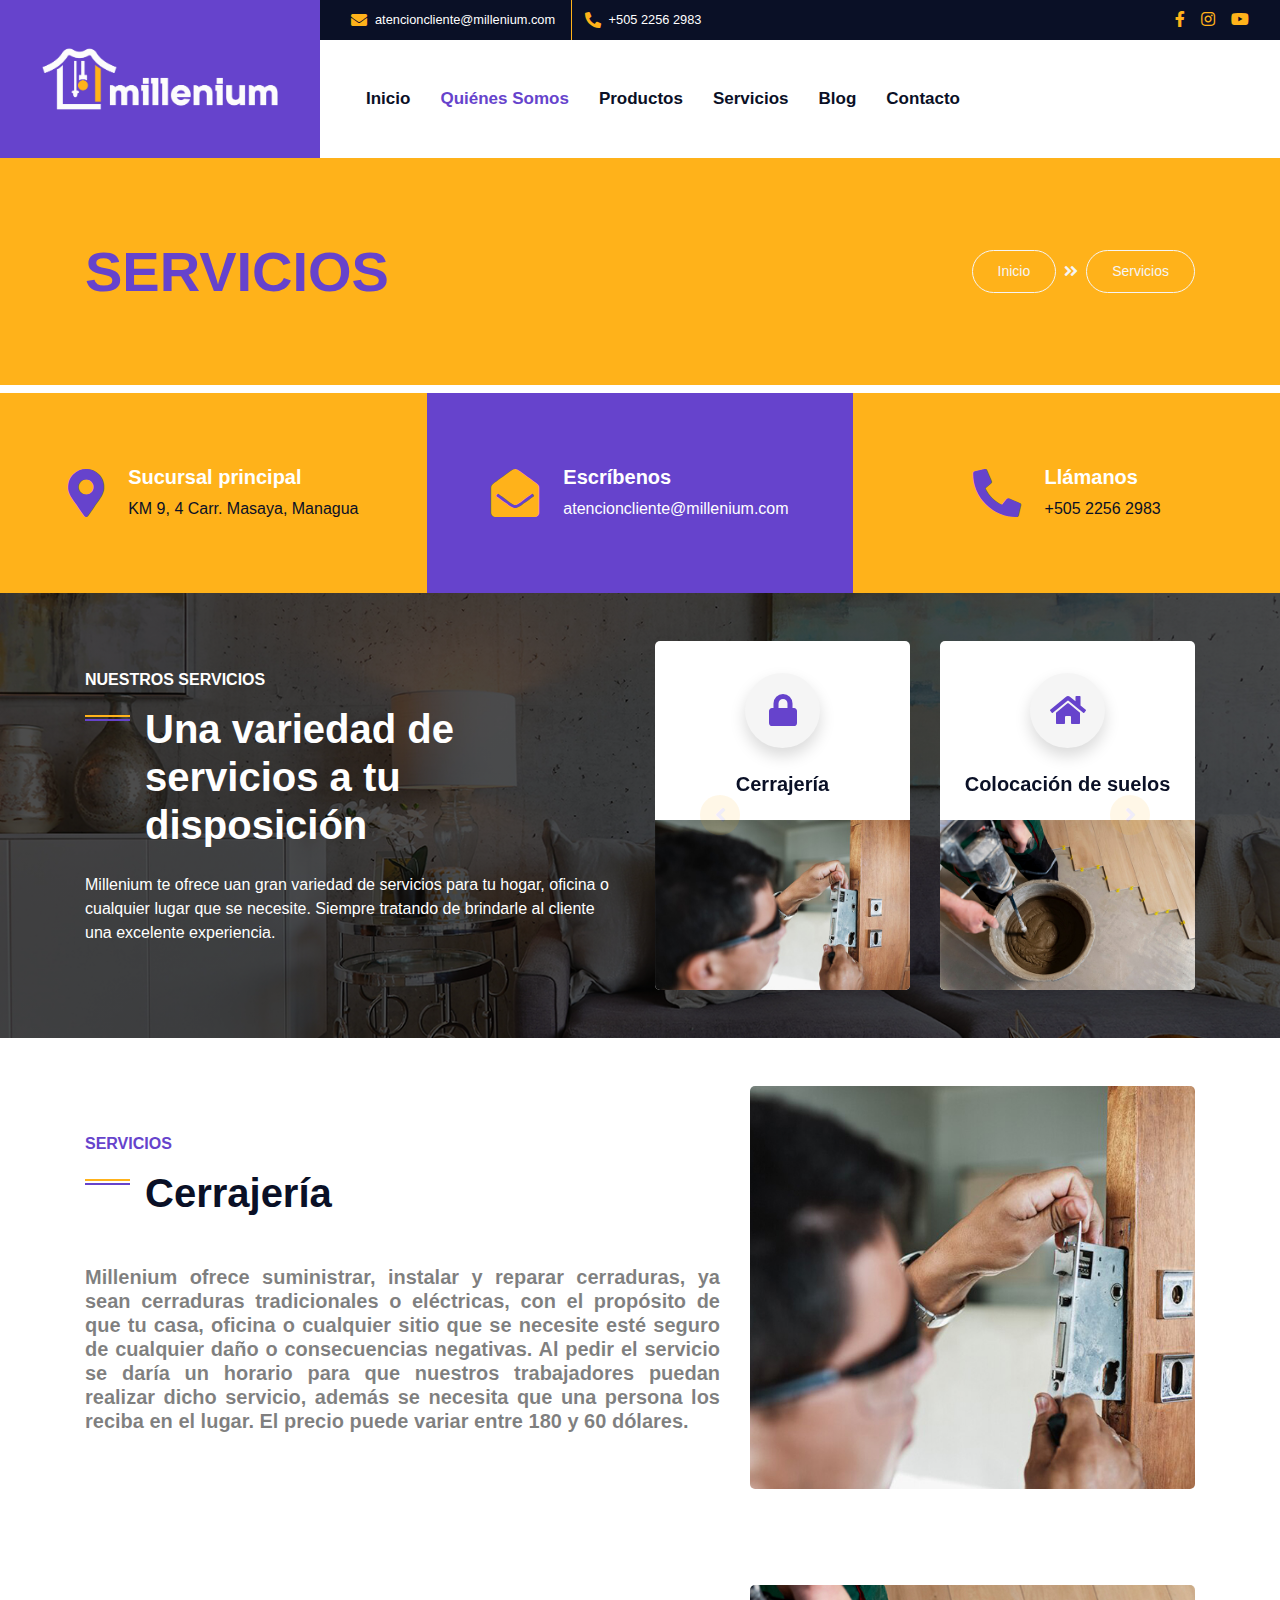
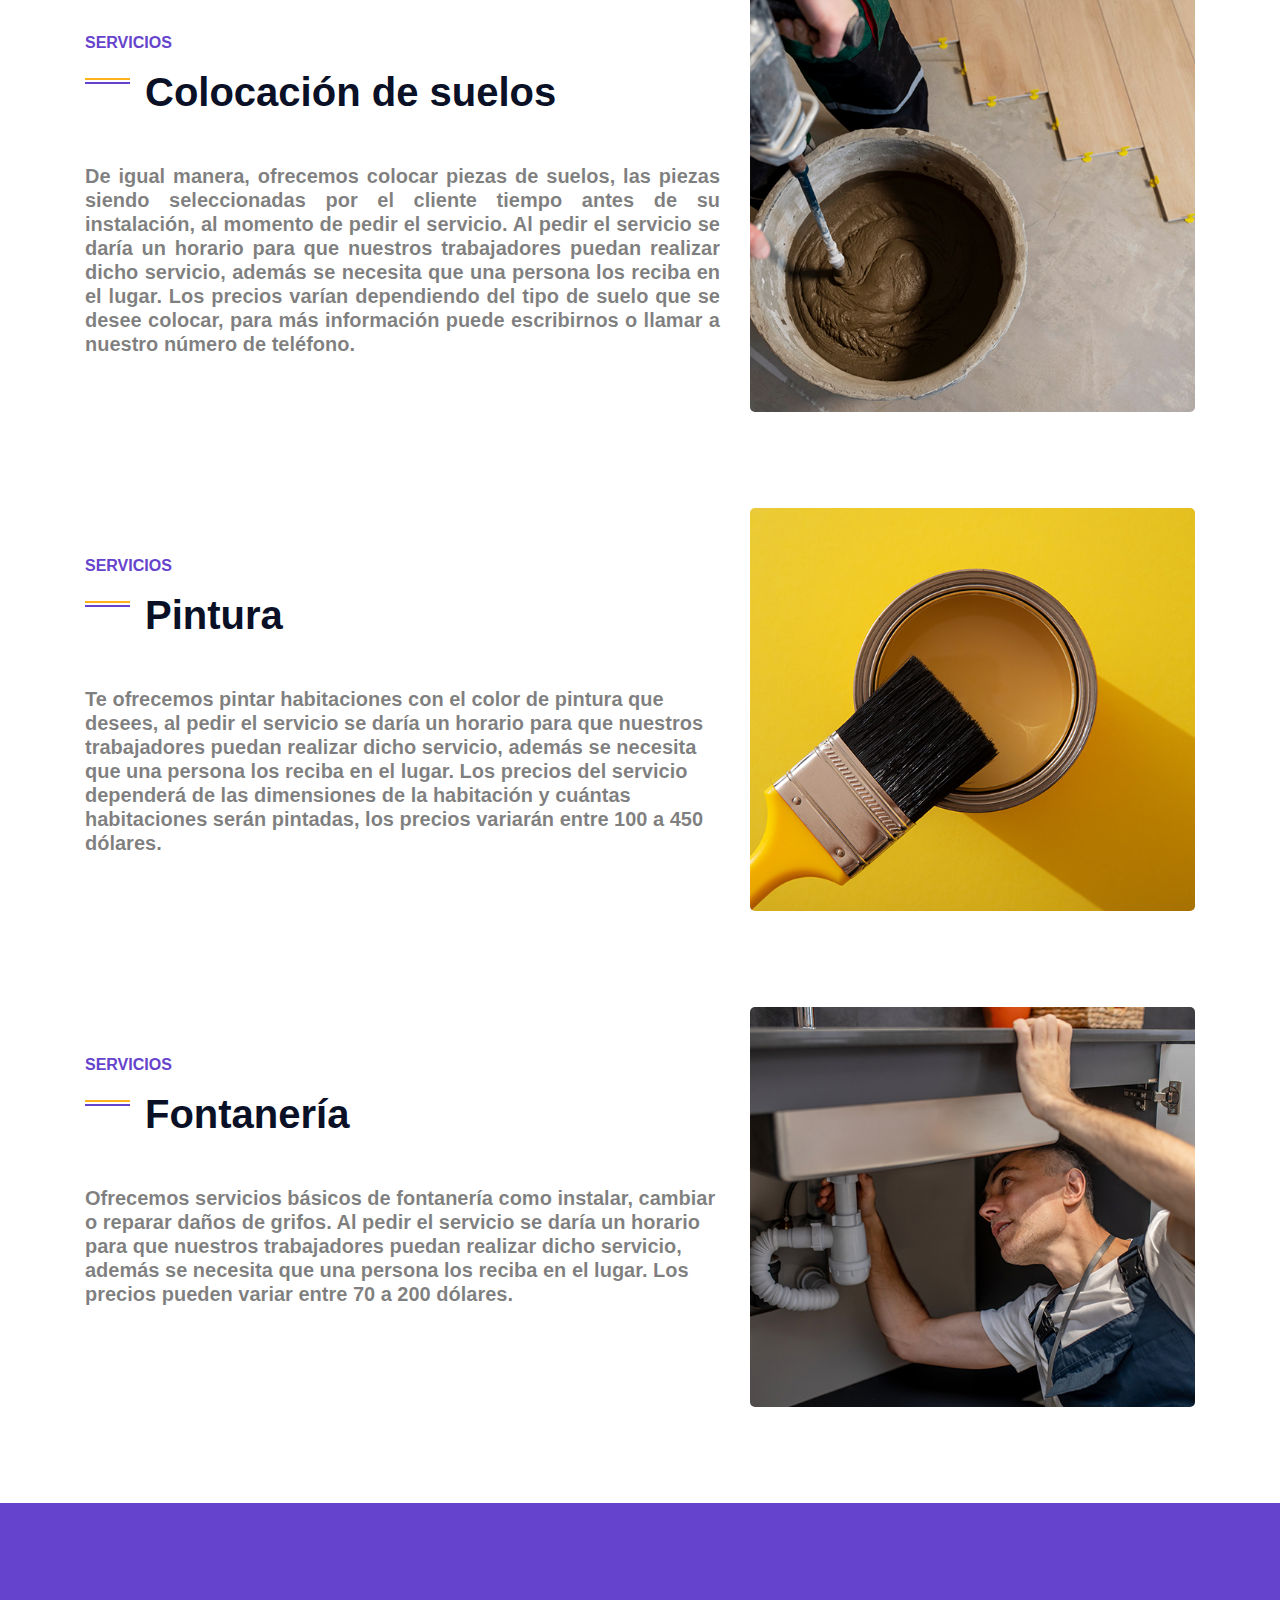
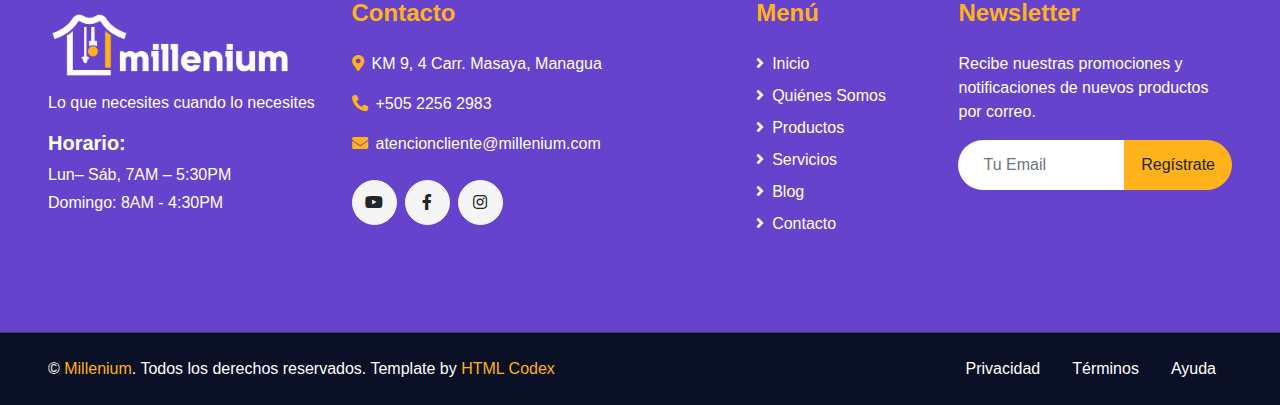
<file: service.html>
<!DOCTYPE html>
<html lang="en">

<head>
    <meta charset="utf-8">
    <title>Servicios - Millenium</title>
    <meta content="width=device-width, initial-scale=1.0" name="viewport">
    <meta content="Free HTML Templates" name="keywords">
    <meta content="Free HTML Templates" name="description">

    <!-- Favicon -->
    <link href="img/favicon.ico" rel="icon">

    <!-- Google Web Fonts -->
    <link rel="preconnect" href="https://fonts.gstatic.com">
    <link href="https://fonts.googleapis.com/css2?family=Poppins:wght@400;500;600;700;800&display=swap" rel="stylesheet">

    <!-- Font Awesome -->
    <link href="https://cdnjs.cloudflare.com/ajax/libs/font-awesome/5.10.0/css/all.min.css" rel="stylesheet">

    <!-- Libraries Stylesheet -->
    <link href="lib/owlcarousel/assets/owl.carousel.min.css" rel="stylesheet">
    <link href="lib/lightbox/css/lightbox.min.css" rel="stylesheet">

    <!-- Customized Bootstrap Stylesheet -->
    <link href="css/style.css" rel="stylesheet">
</head>

<body>
   <!-- Header Start -->
    <div class="container-fluid">
        <div class="row">
            <div class="col-lg-3 bg-secondary d-none d-lg-block">
                <a href="index.html" class="navbar-brand w-100 h-100 m-0 p-0 d-flex align-items-center justify-content-center">
                    <img src="img/logomillenium-07.png" width="244" height="82" alt=""/>
                </a>
            </div>
            <div class="col-lg-9">
                <div class="row bg-dark d-none d-lg-flex">
                    <div class="col-lg-7 text-left text-white">
                        <div class="h-100 d-inline-flex align-items-center border-right border-primary py-2 px-3">
                            <i class="fa fa-envelope text-primary mr-2"></i>
                            <small>atencioncliente@millenium.com</small>
                        </div>
                        <div class="h-100 d-inline-flex align-items-center py-2 px-2">
                            <i class="fa fa-phone-alt text-primary mr-2"></i>
                            <small>+505 2256 2983</small>
                        </div>
                    </div>
                    <div class="col-lg-5 text-right">
                         <div class="d-inline-flex align-items-center pr-2">
                            <a class="text-primary p-2" href="https://es-la.facebook.com/">
                                <i class="fab fa-facebook-f"></i>
                            </a>
                            <a class="text-primary p-2" href="https://www.instagram.com/">
                                <i class="fab fa-instagram"></i>
                            </a>
                            <a class="text-primary p-2" href="https://www.youtube.com/">
                                <i class="fab fa-youtube"></i>
                            </a>
                        </div>
                    </div>
                </div>
                <nav class="navbar navbar-expand-lg bg-white navbar-light p-3">
                    <a href="" class="navbar-brand d-block d-lg-none">
                        <img src="img/milleniumlogomorado.png" width="299" height="77" alt=""/>
                    </a>
                    <button type="button" class="navbar-toggler" data-toggle="collapse" data-target="#navbarCollapse">
                        <span class="navbar-toggler-icon"></span>
                    </button>
                    <div class="collapse navbar-collapse justify-content-between" id="navbarCollapse">
                        <div class="navbar-nav mr-auto py-0">
                            <a href="index.html" class="nav-item nav-link">Inicio</a>
                            <a href="about.html" class="nav-item nav-link active">Quiénes Somos</a>
							<a href="project.html" class="nav-item nav-link">Productos</a>
                            <a href="service.html" class="nav-item nav-link">Servicios</a>
                            <a href="https://dorisvall.wixsite.com/blogmillenium" class="nav-item nav-link">Blog</a>
                            <a href="https://milleniumcontact.wordpress.com/" class="nav-item nav-link">Contacto</a>
                        </div>
                    </div>
                </nav>
            </div>
        </div>
    </div>
    <!-- Header End -->


    <!-- Page Header Start -->
    <div class="container-fluid bg-primary py-2 mb-2">
        <div class="container py-5">
            <div class="row align-items-center py-4">
                <div class="col-md-6 text-center text-md-left">
                    <h1 class="display-4 mb-4 mb-md-0 text-secondary text-uppercase">SERVICIOS</h1>
                </div>
                <div class="col-md-6 text-center text-md-right">
                    <div class="d-inline-flex align-items-center">
                        <a class="btn btn-sm btn-outline-light" href="index.html">Inicio</a>
                        <i class="fas fa-angle-double-right text-light mx-2"></i>
                        <a class="btn btn-sm btn-outline-light" href="service.html">Servicios</a>
                    </div>
                </div>
            </div>
        </div>
    </div>
    <!-- Page Header End -->
	
	<!-- Contact Info Start -->
    <div class="container-fluid pb-6 contact-info">
        <div class="row">
            <div class="col-lg-4 p-0">
                <div class="contact-info-item d-flex align-items-center justify-content-center bg-primary text-white py-4 py-lg-0">
                    <i class="fa fa-3x fa-map-marker-alt text-secondary mr-4"></i>
                    <div class="">
                        <h5 class="mb-2">Sucursal principal</h5>
                        <p class="m-0 text-dark">KM 9, 4 Carr. Masaya, Managua</p>
                    </div>
                </div>
            </div>
            <div class="col-lg-4 p-0">
                <div class="contact-info-item d-flex align-items-center justify-content-center bg-secondary text-white py-4 py-lg-0">
                    <i class="fa fa-3x fa-envelope-open text-primary mr-4"></i>
                    <div class="">
                        <h5 class="mb-2 text-white">Escríbenos</h5>
                        <p class="m-0">atencioncliente@millenium.com</p>
                    </div>
                </div>
            </div>
            <div class="col-lg-4 p-0">
                <div class="contact-info-item d-flex align-items-center justify-content-center bg-primary text-white py-4 py-lg-0">
                    <i class="fa fa-3x fa-phone-alt text-secondary mr-4"></i>
                    <div class="">
                        <h5 class="mb-2">Llámanos</h5>
                        <p class="m-0 text-dark">+505 2256 2983</p>
                    </div>
                </div>
            </div>
        </div>
    </div>
    <!-- Contact Info End -->


    <!-- Services Start -->
    <div class="container-fluid bg-service mt-11 py-5">
        <div class="container py-6">
            <div class="row align-items-center">
                <div class="col-lg-6">
                    <h6 class="text-white font-weight-semi-bold text-uppercase mb-3">Nuestros servicios</h6>
                    <h1 class="mb-4 section-title text-white">Una variedad de servicios a tu disposición</h1>
                    <p class="text-white">Millenium te ofrece uan gran variedad de servicios para tu hogar, oficina o cualquier lugar que se necesite. Siempre tratando de brindarle al cliente una excelente experiencia.&nbsp;&nbsp;</p>
                </div>
                <div class="col-lg-6 pt-5 pt-lg-0">
                    <div class="owl-carousel service-carousel position-relative">
                        <div class="d-flex flex-column align-items-center text-center bg-white rounded overflow-hidden pt-4">
                            <div class="icon-box bg-light text-secondary shadow mt-2 mb-4">
                                <i class="fa fa-2x fa-lock"></i>
                            </div>
                            <h5 class="font-weight-bold mb-4 px-4 text-dark">Cerrajería</h5>
                            <img src="img/blog-1.jpg" alt="">
                        </div>
                        <div class="d-flex flex-column align-items-center text-center bg-white rounded overflow-hidden pt-4">
                            <div class="icon-box bg-light text-secondary shadow mt-2 mb-4">
                                <i class="fa fa-2x fa-home"></i>
                            </div>
                            <h5 class="font-weight-bold mb-4 px-4 text-dark">Colocación de suelos</h5>
                            <img src="img/blog-3.jpg" alt="">
                        </div>
                        <div class="d-flex flex-column align-items-center text-center bg-white rounded overflow-hidden pt-4">
                            <div class="icon-box bg-light text-secondary shadow mt-2 mb-4">
                                <i class="fa fa-2x fa-wrench"></i>
                            </div>
                            <h5 class="font-weight-bold mb-4 px-4 text-dark">Fontanería</h5>
                            <img src="img/blog-2.jpg" alt="">
                        </div>
					  <div class="d-flex flex-column align-items-center text-center bg-white rounded overflow-hidden pt-4">
                            <div class="icon-box bg-light text-secondary shadow mt-2 mb-4">
                                <i class="fa fa-2x fa-brush"></i>
                            </div>
                            <h5 class="font-weight-bold mb-4 px-4 text-dark">Pintura</h5>
                          <img src="img/blog-4.jpg" alt="">
                        </div>
                    </div>
                </div>
            </div>
        </div>
    </div>
    <!-- Services End -->

    <!-- Testimonial Start -->
    <div class="container-fluid py-5">
        <div class="container">
            <div class="row">
                <div class="col-lg-7 pt-lg-5 pb-5">
                    <h6 class="text-secondary font-weight-semi-bold text-uppercase mb-3">SERVICIOS</h6>
                    <h1 class="section-title mb-5">Cerrajería</h1>
					<h5 class="text-black-50 text-justify">Millenium ofrece suministrar, instalar y reparar cerraduras, ya sean cerraduras tradicionales o eléctricas, con el propósito de que tu casa, oficina o cualquier sitio que se necesite esté seguro de cualquier daño o consecuencias negativas. Al pedir el servicio se daría un horario para que nuestros trabajadores puedan realizar dicho servicio, además se necesita que una persona los reciba en el lugar. El precio puede variar entre 180 y 60 dólares.</h5>
                </div>
                <div class="col-lg-5" style="min-height: 400px;">
                    <div class="position-relative h-100 rounded overflow-hidden">
                        <img class="position-absolute w-100 h-100" src="img/testimonial.jpg" style="object-fit: cover;">
                    </div>
                </div>
            </div>
        </div>
    </div>
	
	<div class="container-fluid py-5">
        <div class="container">
            <div class="row">
                <div class="col-lg-7 pt-lg-5 pb-5">
                    <h6 class="text-secondary font-weight-semi-bold text-uppercase mb-3">SERVICIOS</h6>
                    <h1 class="section-title mb-5">Colocación de suelos</h1>
					<h5 class="text-black-50 text-justify">De igual manera, ofrecemos colocar piezas de suelos, las piezas siendo seleccionadas por el cliente tiempo antes de su instalación, al momento de pedir el servicio. Al pedir el servicio se daría un horario para que nuestros trabajadores puedan realizar dicho servicio, además se necesita que una persona los reciba en el lugar. Los precios varían dependiendo del tipo de suelo que se desee colocar, para más información puede escribirnos o llamar a nuestro número de teléfono.</h5>
                </div>
                <div class="col-lg-5" style="min-height: 400px;">
                    <div class="position-relative h-100 rounded overflow-hidden">
                        <img class="position-absolute w-100 h-100" src="img/testimonial_2.jpg" style="object-fit: cover;">
                    </div>
                </div>
            </div>
        </div>
    </div>
	
	<div class="container-fluid py-5">
        <div class="container">
            <div class="row">
                <div class="col-lg-7 pt-lg-5 pb-5">
                    <h6 class="text-secondary font-weight-semi-bold text-uppercase mb-3">SERVICIOS</h6>
                    <h1 class="section-title mb-5">Pintura</h1>
					<h5 class="text-black-50">Te ofrecemos pintar habitaciones con el color de pintura que desees, al pedir el servicio se daría un horario para que nuestros trabajadores puedan realizar dicho servicio, además se necesita que una persona los reciba en el lugar. Los precios del servicio dependerá de las dimensiones de la habitación y cuántas habitaciones serán pintadas, los precios variarán entre 100 a 450 dólares.</h5>
                </div>
                <div class="col-lg-5" style="min-height: 400px;">
                    <div class="position-relative h-100 rounded overflow-hidden">
                        <img class="position-absolute w-100 h-100" src="img/testimonial_3.jpg" style="object-fit: cover;">
                    </div>
                </div>
            </div>
        </div>
    </div>
	
	<div class="container-fluid py-5">
        <div class="container">
            <div class="row">
                <div class="col-lg-7 pt-lg-5 pb-5">
                    <h6 class="text-secondary font-weight-semi-bold text-uppercase mb-3">SERVICIOS</h6>
                    <h1 class="section-title mb-5">Fontanería</h1>
					<h5 class="text-black-50">Ofrecemos servicios básicos de fontanería como instalar, cambiar o reparar daños de grifos. Al pedir el servicio se daría un horario para que nuestros trabajadores puedan realizar dicho servicio, además se necesita que una persona los reciba en el lugar. Los precios pueden variar entre 70 a 200 dólares. </h5>
                </div>
                <div class="col-lg-5" style="min-height: 400px;">
                    <div class="position-relative h-100 rounded overflow-hidden">
                        <img class="position-absolute w-100 h-100" src="img/testimonial_4.jpg" style="object-fit: cover;">
                    </div>
                </div>
            </div>
        </div>
    </div>
    <!-- Testimonial End -->


     <!-- Footer Start -->
    <div class="container-fluid bg-secondary text-white mt-5 py-5 px-sm-3 px-md-5">
        <div class="row pt-5">
            <div class="col-lg-3 col-md-6 mb-5">
                <a href="index.html" class="navbar-brand">
                <img src="img/logomillenium-07.png" width="244" height="82" alt="">
                </a>
              <p>Lo que necesites cuando lo necesites</p>
                <h5 class="font-weight-semi-bold text-white mb-2">Horario:</h5>
                <p class="mb-1">Lun– Sáb, 7AM – 5:30PM</p>
                <p class="mb-0">Domingo: 8AM - 4:30PM</p>
            </div>
            <div class="col-lg-4 col-md-6 mb-5">
                <h4 class="font-weight-semi-bold text-primary mb-4">Contacto</h4>
                <p><i class="fa fa-map-marker-alt text-primary mr-2"></i>KM 9, 4 Carr. Masaya, Managua</p>
                <p><i class="fa fa-phone-alt text-primary mr-2"></i>+505 2256 2983</p>
                <p><i class="fa fa-envelope text-primary mr-2"></i>atencioncliente@millenium.com</p>
                <div class="d-flex justify-content-start mt-4">
                    <a class="btn btn-light btn-social mr-2" href="https://www.youtube.com/"><i class="fab fa-youtube"></i></a>
                    <a class="btn btn-light btn-social mr-2" href="https://es-la.facebook.com/"><i class="fab fa-facebook-f"></i></a>
                    <a class="btn btn-light btn-social" href="https://www.instagram.com/"><i class="fab fa-instagram"></i></a>
                </div>
            </div>
            <div class="col-lg-2 col-md-6 mb-5">
                <h4 class="font-weight-semi-bold text-primary mb-4">Menú</h4>
                <div class="d-flex flex-column justify-content-start">
                    <a class="text-white mb-2" href="index.html"><i class="fa fa-angle-right mr-2"></i>Inicio</a>
                    <a class="text-white mb-2" href="about.html"><i class="fa fa-angle-right mr-2"></i>Quiénes Somos</a>
				    <a class="text-white mb-2" href="project.html"><i class="fa fa-angle-right mr-2"></i>Productos</a>
                    <a class="text-white mb-2" href="service.html"><i class="fa fa-angle-right mr-2"></i>Servicios</a>
					<a class="text-white mb-2" href="https://dorisvall.wixsite.com/blogmillenium"><i class="fa fa-angle-right mr-2"></i>Blog</a>
                    <a class="text-white" href="https://milleniumcontact.wordpress.com/"><i class="fa fa-angle-right mr-2"></i>Contacto</a>
                </div>
            </div>
            <div class="col-lg-3 col-md-6 mb-5">
                <h4 class="font-weight-semi-bold text-primary mb-4">Newsletter</h4>
                <p>Recibe nuestras promociones y notificaciones de nuevos productos por correo.</p>
                <div class="w-100">
                    <div class="input-group">
                        <input type="text" class="form-control border-0" style="padding: 25px;" placeholder="Tu Email">
                        <div class="input-group-append">
                            <button class="btn btn-primary px-3">Regístrate</button>
                        </div>
                    </div>
                </div>
            </div>
        </div>
    </div>
    <div class="container-fluid bg-dark text-white border-top py-4 px-sm-3 px-md-5" style="border-color: #3E3E4E !important;">
        <div class="row">
            <div class="col-lg-7 text-center text-md-left mb-3 mb-md-0">
                <p class="m-0 text-white">&copy; <a href="#">Millenium</a>. Todos los derechos reservados. Template by <a href="https://htmlcodex.com">HTML Codex</a>
                </p>
            </div>
            <div class="col-lg-5 text-center text-md-right">
                <ul class="nav d-inline-flex">
                    <li class="nav-item">
                        <a class="nav-link text-white py-0" href="#">Privacidad</a>
                    </li>
                    <li class="nav-item">
                        <a class="nav-link text-white py-0" href="#">Términos</a>
                    </li>
                    <li class="nav-item">
                        <a class="nav-link text-white py-0" href="#">Ayuda</a>
                    </li>
                </ul>
            </div>
        </div>
    </div>
    <!-- Footer End -->


    <!-- Back to Top -->
    <a href="#" class="btn btn-primary px-3 back-to-top"><i class="fa fa-angle-double-up"></i></a>


    <!-- JavaScript Libraries -->
    <script src="https://code.jquery.com/jquery-3.4.1.min.js"></script>
    <script src="https://stackpath.bootstrapcdn.com/bootstrap/4.4.1/js/bootstrap.bundle.min.js"></script>
    <script src="lib/easing/easing.min.js"></script>
    <script src="lib/waypoints/waypoints.min.js"></script>
    <script src="lib/counterup/counterup.min.js"></script>
    <script src="lib/owlcarousel/owl.carousel.min.js"></script>
    <script src="lib/isotope/isotope.pkgd.min.js"></script>
    <script src="lib/lightbox/js/lightbox.min.js"></script>

    <!-- Contact Javascript File -->
    <script src="mail/jqBootstrapValidation.min.js"></script>
    <script src="mail/contact.js"></script>

    <!-- Template Javascript -->
    <script src="js/main.js"></script>
</body>

</html>
</file>
<file: css/style.css>
/******* Bootstrap Theming ********/
/*!
 * Bootstrap v4.5.3 (https://getbootstrap.com/)
 * Copyright 2011-2020 The Bootstrap Authors
 * Copyright 2011-2020 Twitter, Inc.
 * Licensed under MIT (https://github.com/twbs/bootstrap/blob/main/LICENSE)
 */
:root {
  --blue: #007bff;
  --indigo: #6610f2;
  --purple: #6f42c1;
  --pink: #e83e8c;
  --red: #dc3545;
  --orange: #fd7e14;
  --yellow: #ffc107;
  --green: #28a745;
  --teal: #20c997;
  --cyan: #17a2b8;
  --white: #fff;
  --gray: #6c757d;
  --gray-dark: #343a40;
  --primary: #FFB21A;
  --secondary: #6643CC;
  --success: #28a745;
  --info: #17a2b8;
  --warning: #ffc107;
  --danger: #dc3545;
  --light: #F5F5F5;
  --dark: #0a1026;
  --breakpoint-xs: 0;
  --breakpoint-sm: 576px;
  --breakpoint-md: 768px;
  --breakpoint-lg: 992px;
  --breakpoint-xl: 1200px;
  --font-family-sans-serif: "Kinetic", sans-serif;
  --font-family-monospace: SFMono-Regular, Menlo, Monaco, Consolas, "Liberation Mono", "Courier New", monospace; }

*,
*::before,
*::after {
  box-sizing: border-box; }

html {
  font-family: sans-serif;
  line-height: 1.15;
  -webkit-text-size-adjust: 100%;
  -webkit-tap-highlight-color: rgba(0, 0, 0, 0); }

article, aside, figcaption, figure, footer, header, hgroup, main, nav, section {
  display: block; }

body {
  margin: 0;
  font-family: "Kinetic", sans-serif;
  font-size: 1rem;
  font-weight: 400;
  line-height: 1.5;
  color: #777777;
  text-align: left;
  background-color: #fff; }

[tabindex="-1"]:focus:not(:focus-visible) {
  outline: 0 !important; }

hr {
  box-sizing: content-box;
  height: 0;
  overflow: visible; }

h1, h2, h3, h4, h5, h6 {
  margin-top: 0;
  margin-bottom: 0.5rem; }

p {
  margin-top: 0;
  margin-bottom: 1rem; }

abbr[title],
abbr[data-original-title] {
  text-decoration: underline;
  text-decoration: underline dotted;
  cursor: help;
  border-bottom: 0;
  text-decoration-skip-ink: none; }

address {
  margin-bottom: 1rem;
  font-style: normal;
  line-height: inherit; }

ol,
ul,
dl {
  margin-top: 0;
  margin-bottom: 1rem; }

ol ol,
ul ul,
ol ul,
ul ol {
  margin-bottom: 0; }

dt {
  font-weight: 700; }

dd {
  margin-bottom: .5rem;
  margin-left: 0; }

blockquote {
  margin: 0 0 1rem; }

b,
strong {
  font-weight: bolder; }

small {
  font-size: 80%; }

sub,
sup {
  position: relative;
  font-size: 75%;
  line-height: 0;
  vertical-align: baseline; }

sub {
  bottom: -.25em; }

sup {
  top: -.5em; }

a {
  color: #FFB21A;
  text-decoration: none;
  background-color: transparent; }
  a:hover {
    color: #cd8800;
    text-decoration: underline; }

a:not([href]):not([class]) {
  color: inherit;
  text-decoration: none; }
  a:not([href]):not([class]):hover {
    color: inherit;
    text-decoration: none; }

pre,
code,
kbd,
samp {
  font-family: SFMono-Regular, Menlo, Monaco, Consolas, "Liberation Mono", "Courier New", monospace;
  font-size: 1em; }

pre {
  margin-top: 0;
  margin-bottom: 1rem;
  overflow: auto;
  -ms-overflow-style: scrollbar; }

figure {
  margin: 0 0 1rem; }

img {
  vertical-align: middle;
  border-style: none; }

svg {
  overflow: hidden;
  vertical-align: middle; }

table {
  border-collapse: collapse; }

caption {
  padding-top: 0.75rem;
  padding-bottom: 0.75rem;
  color: #6c757d;
  text-align: left;
  caption-side: bottom; }

th {
  text-align: inherit;
  text-align: -webkit-match-parent; }

label {
  display: inline-block;
  margin-bottom: 0.5rem; }

button {
  border-radius: 0; }

button:focus {
  outline: 1px dotted;
  outline: 5px auto -webkit-focus-ring-color; }

input,
button,
select,
optgroup,
textarea {
  margin: 0;
  font-family: inherit;
  font-size: inherit;
  line-height: inherit; }

button,
input {
  overflow: visible; }

button,
select {
  text-transform: none; }

[role="button"] {
  cursor: pointer; }

select {
  word-wrap: normal; }

button,
[type="button"],
[type="reset"],
[type="submit"] {
  -webkit-appearance: button; }

button:not(:disabled),
[type="button"]:not(:disabled),
[type="reset"]:not(:disabled),
[type="submit"]:not(:disabled) {
  cursor: pointer; }

button::-moz-focus-inner,
[type="button"]::-moz-focus-inner,
[type="reset"]::-moz-focus-inner,
[type="submit"]::-moz-focus-inner {
  padding: 0;
  border-style: none; }

input[type="radio"],
input[type="checkbox"] {
  box-sizing: border-box;
  padding: 0; }

textarea {
  overflow: auto;
  resize: vertical; }

fieldset {
  min-width: 0;
  padding: 0;
  margin: 0;
  border: 0; }

legend {
  display: block;
  width: 100%;
  max-width: 100%;
  padding: 0;
  margin-bottom: .5rem;
  font-size: 1.5rem;
  line-height: inherit;
  color: inherit;
  white-space: normal; }
  @media (max-width: 1200px) {
    legend {
      font-size: calc(1.275rem + 0.3vw) ; } }

progress {
  vertical-align: baseline; }

[type="number"]::-webkit-inner-spin-button,
[type="number"]::-webkit-outer-spin-button {
  height: auto; }

[type="search"] {
  outline-offset: -2px;
  -webkit-appearance: none; }

[type="search"]::-webkit-search-decoration {
  -webkit-appearance: none; }

::-webkit-file-upload-button {
  font: inherit;
  -webkit-appearance: button; }

output {
  display: inline-block; }

summary {
  display: list-item;
  cursor: pointer; }

template {
  display: none; }

[hidden] {
  display: none !important; }

h1, h2, h3, h4, h5, h6,
.h1, .h2, .h3, .h4, .h5, .h6 {
  margin-bottom: 0.5rem;
  font-weight: 500;
  line-height: 1.2;
  color: #0a1026; }

h1, .h1 {
  font-size: 2.5rem; }
  @media (max-width: 1200px) {
    h1, .h1 {
      font-size: calc(1.375rem + 1.5vw) ; } }

h2, .h2 {
  font-size: 2rem; }
  @media (max-width: 1200px) {
    h2, .h2 {
      font-size: calc(1.325rem + 0.9vw) ; } }

h3, .h3 {
  font-size: 1.75rem; }
  @media (max-width: 1200px) {
    h3, .h3 {
      font-size: calc(1.3rem + 0.6vw) ; } }

h4, .h4 {
  font-size: 1.5rem; }
  @media (max-width: 1200px) {
    h4, .h4 {
      font-size: calc(1.275rem + 0.3vw) ; } }

h5, .h5 {
  font-size: 1.25rem; }

h6, .h6 {
  font-size: 1rem; }

.lead {
  font-size: 1.25rem;
  font-weight: 300; }

.display-1 {
  font-size: 6rem;
  font-weight: 300;
  line-height: 1.2; }
  @media (max-width: 1200px) {
    .display-1 {
      font-size: calc(1.725rem + 5.7vw) ; } }

.display-2 {
  font-size: 5.5rem;
  font-weight: 300;
  line-height: 1.2; }
  @media (max-width: 1200px) {
    .display-2 {
      font-size: calc(1.675rem + 5.1vw) ; } }

.display-3 {
  font-size: 4.5rem;
  font-weight: 300;
  line-height: 1.2; }
  @media (max-width: 1200px) {
    .display-3 {
      font-size: calc(1.575rem + 3.9vw) ; } }

.display-4 {
  font-size: 3.5rem;
  font-weight: 300;
  line-height: 1.2; }
  @media (max-width: 1200px) {
    .display-4 {
      font-size: calc(1.475rem + 2.7vw) ; } }

hr {
  margin-top: 1rem;
  margin-bottom: 1rem;
  border: 0;
  border-top: 1px solid rgba(0, 0, 0, 0.1); }

small,
.small {
  font-size: 80%;
  font-weight: 400; }

mark,
.mark {
  padding: 0.2em;
  background-color: #fcf8e3; }

.list-unstyled {
  padding-left: 0;
  list-style: none; }

.list-inline {
  padding-left: 0;
  list-style: none; }

.list-inline-item {
  display: inline-block; }
  .list-inline-item:not(:last-child) {
    margin-right: 0.5rem; }

.initialism {
  font-size: 90%;
  text-transform: uppercase; }

.blockquote {
  margin-bottom: 1rem;
  font-size: 1.25rem; }

.blockquote-footer {
  display: block;
  font-size: 80%;
  color: #6c757d; }
  .blockquote-footer::before {
    content: "\2014\00A0"; }

.img-fluid {
  max-width: 100%;
  height: auto; }

.img-thumbnail {
  padding: 0.25rem;
  background-color: #fff;
  border: 1px solid #dee2e6;
  border-radius: 5px;
  max-width: 100%;
  height: auto; }

.figure {
  display: inline-block; }

.figure-img {
  margin-bottom: 0.5rem;
  line-height: 1; }

.figure-caption {
  font-size: 90%;
  color: #6c757d; }

code {
  font-size: 87.5%;
  color: #e83e8c;
  word-wrap: break-word; }
  a > code {
    color: inherit; }

kbd {
  padding: 0.2rem 0.4rem;
  font-size: 87.5%;
  color: #fff;
  background-color: #212529;
  border-radius: 0.2rem; }
  kbd kbd {
    padding: 0;
    font-size: 100%;
    font-weight: 700; }

pre {
  display: block;
  font-size: 87.5%;
  color: #212529; }
  pre code {
    font-size: inherit;
    color: inherit;
    word-break: normal; }

.pre-scrollable {
  max-height: 340px;
  overflow-y: scroll; }

.container,
.container-fluid,
.container-sm,
.container-md,
.container-lg,
.container-xl {
  width: 100%;
  padding-right: 15px;
  padding-left: 15px;
  margin-right: auto;
  margin-left: auto; }

@media (min-width: 576px) {
  .container, .container-sm {
    max-width: 540px; } }
@media (min-width: 768px) {
  .container, .container-sm, .container-md {
    max-width: 720px; } }
@media (min-width: 992px) {
  .container, .container-sm, .container-md, .container-lg {
    max-width: 960px; } }
@media (min-width: 1200px) {
  .container, .container-sm, .container-md, .container-lg, .container-xl {
    max-width: 1140px; } }
.row {
  display: flex;
  flex-wrap: wrap;
  margin-right: -15px;
  margin-left: -15px; }

.no-gutters {
  margin-right: 0;
  margin-left: 0; }
  .no-gutters > .col,
  .no-gutters > [class*="col-"] {
    padding-right: 0;
    padding-left: 0; }

.col-1, .col-2, .col-3, .col-4, .col-5, .col-6, .col-7, .col-8, .col-9, .col-10, .col-11, .col-12, .col,
.col-auto, .col-sm-1, .col-sm-2, .col-sm-3, .col-sm-4, .col-sm-5, .col-sm-6, .col-sm-7, .col-sm-8, .col-sm-9, .col-sm-10, .col-sm-11, .col-sm-12, .col-sm,
.col-sm-auto, .col-md-1, .col-md-2, .col-md-3, .col-md-4, .col-md-5, .col-md-6, .col-md-7, .col-md-8, .col-md-9, .col-md-10, .col-md-11, .col-md-12, .col-md,
.col-md-auto, .col-lg-1, .col-lg-2, .col-lg-3, .col-lg-4, .col-lg-5, .col-lg-6, .col-lg-7, .col-lg-8, .col-lg-9, .col-lg-10, .col-lg-11, .col-lg-12, .col-lg,
.col-lg-auto, .col-xl-1, .col-xl-2, .col-xl-3, .col-xl-4, .col-xl-5, .col-xl-6, .col-xl-7, .col-xl-8, .col-xl-9, .col-xl-10, .col-xl-11, .col-xl-12, .col-xl,
.col-xl-auto {
  position: relative;
  width: 100%;
  padding-right: 15px;
  padding-left: 15px; }

.col {
  flex-basis: 0;
  flex-grow: 1;
  max-width: 100%; }

.row-cols-1 > * {
  flex: 0 0 100%;
  max-width: 100%; }

.row-cols-2 > * {
  flex: 0 0 50%;
  max-width: 50%; }

.row-cols-3 > * {
  flex: 0 0 33.3333333333%;
  max-width: 33.3333333333%; }

.row-cols-4 > * {
  flex: 0 0 25%;
  max-width: 25%; }

.row-cols-5 > * {
  flex: 0 0 20%;
  max-width: 20%; }

.row-cols-6 > * {
  flex: 0 0 16.6666666667%;
  max-width: 16.6666666667%; }

.col-auto {
  flex: 0 0 auto;
  width: auto;
  max-width: 100%; }

.col-1 {
  flex: 0 0 8.3333333333%;
  max-width: 8.3333333333%; }

.col-2 {
  flex: 0 0 16.6666666667%;
  max-width: 16.6666666667%; }

.col-3 {
  flex: 0 0 25%;
  max-width: 25%; }

.col-4 {
  flex: 0 0 33.3333333333%;
  max-width: 33.3333333333%; }

.col-5 {
  flex: 0 0 41.6666666667%;
  max-width: 41.6666666667%; }

.col-6 {
  flex: 0 0 50%;
  max-width: 50%; }

.col-7 {
  flex: 0 0 58.3333333333%;
  max-width: 58.3333333333%; }

.col-8 {
  flex: 0 0 66.6666666667%;
  max-width: 66.6666666667%; }

.col-9 {
  flex: 0 0 75%;
  max-width: 75%; }

.col-10 {
  flex: 0 0 83.3333333333%;
  max-width: 83.3333333333%; }

.col-11 {
  flex: 0 0 91.6666666667%;
  max-width: 91.6666666667%; }

.col-12 {
  flex: 0 0 100%;
  max-width: 100%; }

.order-first {
  order: -1; }

.order-last {
  order: 13; }

.order-0 {
  order: 0; }

.order-1 {
  order: 1; }

.order-2 {
  order: 2; }

.order-3 {
  order: 3; }

.order-4 {
  order: 4; }

.order-5 {
  order: 5; }

.order-6 {
  order: 6; }

.order-7 {
  order: 7; }

.order-8 {
  order: 8; }

.order-9 {
  order: 9; }

.order-10 {
  order: 10; }

.order-11 {
  order: 11; }

.order-12 {
  order: 12; }

.offset-1 {
  margin-left: 8.3333333333%; }

.offset-2 {
  margin-left: 16.6666666667%; }

.offset-3 {
  margin-left: 25%; }

.offset-4 {
  margin-left: 33.3333333333%; }

.offset-5 {
  margin-left: 41.6666666667%; }

.offset-6 {
  margin-left: 50%; }

.offset-7 {
  margin-left: 58.3333333333%; }

.offset-8 {
  margin-left: 66.6666666667%; }

.offset-9 {
  margin-left: 75%; }

.offset-10 {
  margin-left: 83.3333333333%; }

.offset-11 {
  margin-left: 91.6666666667%; }

@media (min-width: 576px) {
  .col-sm {
    flex-basis: 0;
    flex-grow: 1;
    max-width: 100%; }

  .row-cols-sm-1 > * {
    flex: 0 0 100%;
    max-width: 100%; }

  .row-cols-sm-2 > * {
    flex: 0 0 50%;
    max-width: 50%; }

  .row-cols-sm-3 > * {
    flex: 0 0 33.3333333333%;
    max-width: 33.3333333333%; }

  .row-cols-sm-4 > * {
    flex: 0 0 25%;
    max-width: 25%; }

  .row-cols-sm-5 > * {
    flex: 0 0 20%;
    max-width: 20%; }

  .row-cols-sm-6 > * {
    flex: 0 0 16.6666666667%;
    max-width: 16.6666666667%; }

  .col-sm-auto {
    flex: 0 0 auto;
    width: auto;
    max-width: 100%; }

  .col-sm-1 {
    flex: 0 0 8.3333333333%;
    max-width: 8.3333333333%; }

  .col-sm-2 {
    flex: 0 0 16.6666666667%;
    max-width: 16.6666666667%; }

  .col-sm-3 {
    flex: 0 0 25%;
    max-width: 25%; }

  .col-sm-4 {
    flex: 0 0 33.3333333333%;
    max-width: 33.3333333333%; }

  .col-sm-5 {
    flex: 0 0 41.6666666667%;
    max-width: 41.6666666667%; }

  .col-sm-6 {
    flex: 0 0 50%;
    max-width: 50%; }

  .col-sm-7 {
    flex: 0 0 58.3333333333%;
    max-width: 58.3333333333%; }

  .col-sm-8 {
    flex: 0 0 66.6666666667%;
    max-width: 66.6666666667%; }

  .col-sm-9 {
    flex: 0 0 75%;
    max-width: 75%; }

  .col-sm-10 {
    flex: 0 0 83.3333333333%;
    max-width: 83.3333333333%; }

  .col-sm-11 {
    flex: 0 0 91.6666666667%;
    max-width: 91.6666666667%; }

  .col-sm-12 {
    flex: 0 0 100%;
    max-width: 100%; }

  .order-sm-first {
    order: -1; }

  .order-sm-last {
    order: 13; }

  .order-sm-0 {
    order: 0; }

  .order-sm-1 {
    order: 1; }

  .order-sm-2 {
    order: 2; }

  .order-sm-3 {
    order: 3; }

  .order-sm-4 {
    order: 4; }

  .order-sm-5 {
    order: 5; }

  .order-sm-6 {
    order: 6; }

  .order-sm-7 {
    order: 7; }

  .order-sm-8 {
    order: 8; }

  .order-sm-9 {
    order: 9; }

  .order-sm-10 {
    order: 10; }

  .order-sm-11 {
    order: 11; }

  .order-sm-12 {
    order: 12; }

  .offset-sm-0 {
    margin-left: 0; }

  .offset-sm-1 {
    margin-left: 8.3333333333%; }

  .offset-sm-2 {
    margin-left: 16.6666666667%; }

  .offset-sm-3 {
    margin-left: 25%; }

  .offset-sm-4 {
    margin-left: 33.3333333333%; }

  .offset-sm-5 {
    margin-left: 41.6666666667%; }

  .offset-sm-6 {
    margin-left: 50%; }

  .offset-sm-7 {
    margin-left: 58.3333333333%; }

  .offset-sm-8 {
    margin-left: 66.6666666667%; }

  .offset-sm-9 {
    margin-left: 75%; }

  .offset-sm-10 {
    margin-left: 83.3333333333%; }

  .offset-sm-11 {
    margin-left: 91.6666666667%; } }
@media (min-width: 768px) {
  .col-md {
    flex-basis: 0;
    flex-grow: 1;
    max-width: 100%; }

  .row-cols-md-1 > * {
    flex: 0 0 100%;
    max-width: 100%; }

  .row-cols-md-2 > * {
    flex: 0 0 50%;
    max-width: 50%; }

  .row-cols-md-3 > * {
    flex: 0 0 33.3333333333%;
    max-width: 33.3333333333%; }

  .row-cols-md-4 > * {
    flex: 0 0 25%;
    max-width: 25%; }

  .row-cols-md-5 > * {
    flex: 0 0 20%;
    max-width: 20%; }

  .row-cols-md-6 > * {
    flex: 0 0 16.6666666667%;
    max-width: 16.6666666667%; }

  .col-md-auto {
    flex: 0 0 auto;
    width: auto;
    max-width: 100%; }

  .col-md-1 {
    flex: 0 0 8.3333333333%;
    max-width: 8.3333333333%; }

  .col-md-2 {
    flex: 0 0 16.6666666667%;
    max-width: 16.6666666667%; }

  .col-md-3 {
    flex: 0 0 25%;
    max-width: 25%; }

  .col-md-4 {
    flex: 0 0 33.3333333333%;
    max-width: 33.3333333333%; }

  .col-md-5 {
    flex: 0 0 41.6666666667%;
    max-width: 41.6666666667%; }

  .col-md-6 {
    flex: 0 0 50%;
    max-width: 50%; }

  .col-md-7 {
    flex: 0 0 58.3333333333%;
    max-width: 58.3333333333%; }

  .col-md-8 {
    flex: 0 0 66.6666666667%;
    max-width: 66.6666666667%; }

  .col-md-9 {
    flex: 0 0 75%;
    max-width: 75%; }

  .col-md-10 {
    flex: 0 0 83.3333333333%;
    max-width: 83.3333333333%; }

  .col-md-11 {
    flex: 0 0 91.6666666667%;
    max-width: 91.6666666667%; }

  .col-md-12 {
    flex: 0 0 100%;
    max-width: 100%; }

  .order-md-first {
    order: -1; }

  .order-md-last {
    order: 13; }

  .order-md-0 {
    order: 0; }

  .order-md-1 {
    order: 1; }

  .order-md-2 {
    order: 2; }

  .order-md-3 {
    order: 3; }

  .order-md-4 {
    order: 4; }

  .order-md-5 {
    order: 5; }

  .order-md-6 {
    order: 6; }

  .order-md-7 {
    order: 7; }

  .order-md-8 {
    order: 8; }

  .order-md-9 {
    order: 9; }

  .order-md-10 {
    order: 10; }

  .order-md-11 {
    order: 11; }

  .order-md-12 {
    order: 12; }

  .offset-md-0 {
    margin-left: 0; }

  .offset-md-1 {
    margin-left: 8.3333333333%; }

  .offset-md-2 {
    margin-left: 16.6666666667%; }

  .offset-md-3 {
    margin-left: 25%; }

  .offset-md-4 {
    margin-left: 33.3333333333%; }

  .offset-md-5 {
    margin-left: 41.6666666667%; }

  .offset-md-6 {
    margin-left: 50%; }

  .offset-md-7 {
    margin-left: 58.3333333333%; }

  .offset-md-8 {
    margin-left: 66.6666666667%; }

  .offset-md-9 {
    margin-left: 75%; }

  .offset-md-10 {
    margin-left: 83.3333333333%; }

  .offset-md-11 {
    margin-left: 91.6666666667%; } }
@media (min-width: 992px) {
  .col-lg {
    flex-basis: 0;
    flex-grow: 1;
    max-width: 100%; }

  .row-cols-lg-1 > * {
    flex: 0 0 100%;
    max-width: 100%; }

  .row-cols-lg-2 > * {
    flex: 0 0 50%;
    max-width: 50%; }

  .row-cols-lg-3 > * {
    flex: 0 0 33.3333333333%;
    max-width: 33.3333333333%; }

  .row-cols-lg-4 > * {
    flex: 0 0 25%;
    max-width: 25%; }

  .row-cols-lg-5 > * {
    flex: 0 0 20%;
    max-width: 20%; }

  .row-cols-lg-6 > * {
    flex: 0 0 16.6666666667%;
    max-width: 16.6666666667%; }

  .col-lg-auto {
    flex: 0 0 auto;
    width: auto;
    max-width: 100%; }

  .col-lg-1 {
    flex: 0 0 8.3333333333%;
    max-width: 8.3333333333%; }

  .col-lg-2 {
    flex: 0 0 16.6666666667%;
    max-width: 16.6666666667%; }

  .col-lg-3 {
    flex: 0 0 25%;
    max-width: 25%; }

  .col-lg-4 {
    flex: 0 0 33.3333333333%;
    max-width: 33.3333333333%; }

  .col-lg-5 {
    flex: 0 0 41.6666666667%;
    max-width: 41.6666666667%; }

  .col-lg-6 {
    flex: 0 0 50%;
    max-width: 50%; }

  .col-lg-7 {
    flex: 0 0 58.3333333333%;
    max-width: 58.3333333333%; }

  .col-lg-8 {
    flex: 0 0 66.6666666667%;
    max-width: 66.6666666667%; }

  .col-lg-9 {
    flex: 0 0 75%;
    max-width: 75%; }

  .col-lg-10 {
    flex: 0 0 83.3333333333%;
    max-width: 83.3333333333%; }

  .col-lg-11 {
    flex: 0 0 91.6666666667%;
    max-width: 91.6666666667%; }

  .col-lg-12 {
    flex: 0 0 100%;
    max-width: 100%; }

  .order-lg-first {
    order: -1; }

  .order-lg-last {
    order: 13; }

  .order-lg-0 {
    order: 0; }

  .order-lg-1 {
    order: 1; }

  .order-lg-2 {
    order: 2; }

  .order-lg-3 {
    order: 3; }

  .order-lg-4 {
    order: 4; }

  .order-lg-5 {
    order: 5; }

  .order-lg-6 {
    order: 6; }

  .order-lg-7 {
    order: 7; }

  .order-lg-8 {
    order: 8; }

  .order-lg-9 {
    order: 9; }

  .order-lg-10 {
    order: 10; }

  .order-lg-11 {
    order: 11; }

  .order-lg-12 {
    order: 12; }

  .offset-lg-0 {
    margin-left: 0; }

  .offset-lg-1 {
    margin-left: 8.3333333333%; }

  .offset-lg-2 {
    margin-left: 16.6666666667%; }

  .offset-lg-3 {
    margin-left: 25%; }

  .offset-lg-4 {
    margin-left: 33.3333333333%; }

  .offset-lg-5 {
    margin-left: 41.6666666667%; }

  .offset-lg-6 {
    margin-left: 50%; }

  .offset-lg-7 {
    margin-left: 58.3333333333%; }

  .offset-lg-8 {
    margin-left: 66.6666666667%; }

  .offset-lg-9 {
    margin-left: 75%; }

  .offset-lg-10 {
    margin-left: 83.3333333333%; }

  .offset-lg-11 {
    margin-left: 91.6666666667%; } }
@media (min-width: 1200px) {
  .col-xl {
    flex-basis: 0;
    flex-grow: 1;
    max-width: 100%; }

  .row-cols-xl-1 > * {
    flex: 0 0 100%;
    max-width: 100%; }

  .row-cols-xl-2 > * {
    flex: 0 0 50%;
    max-width: 50%; }

  .row-cols-xl-3 > * {
    flex: 0 0 33.3333333333%;
    max-width: 33.3333333333%; }

  .row-cols-xl-4 > * {
    flex: 0 0 25%;
    max-width: 25%; }

  .row-cols-xl-5 > * {
    flex: 0 0 20%;
    max-width: 20%; }

  .row-cols-xl-6 > * {
    flex: 0 0 16.6666666667%;
    max-width: 16.6666666667%; }

  .col-xl-auto {
    flex: 0 0 auto;
    width: auto;
    max-width: 100%; }

  .col-xl-1 {
    flex: 0 0 8.3333333333%;
    max-width: 8.3333333333%; }

  .col-xl-2 {
    flex: 0 0 16.6666666667%;
    max-width: 16.6666666667%; }

  .col-xl-3 {
    flex: 0 0 25%;
    max-width: 25%; }

  .col-xl-4 {
    flex: 0 0 33.3333333333%;
    max-width: 33.3333333333%; }

  .col-xl-5 {
    flex: 0 0 41.6666666667%;
    max-width: 41.6666666667%; }

  .col-xl-6 {
    flex: 0 0 50%;
    max-width: 50%; }

  .col-xl-7 {
    flex: 0 0 58.3333333333%;
    max-width: 58.3333333333%; }

  .col-xl-8 {
    flex: 0 0 66.6666666667%;
    max-width: 66.6666666667%; }

  .col-xl-9 {
    flex: 0 0 75%;
    max-width: 75%; }

  .col-xl-10 {
    flex: 0 0 83.3333333333%;
    max-width: 83.3333333333%; }

  .col-xl-11 {
    flex: 0 0 91.6666666667%;
    max-width: 91.6666666667%; }

  .col-xl-12 {
    flex: 0 0 100%;
    max-width: 100%; }

  .order-xl-first {
    order: -1; }

  .order-xl-last {
    order: 13; }

  .order-xl-0 {
    order: 0; }

  .order-xl-1 {
    order: 1; }

  .order-xl-2 {
    order: 2; }

  .order-xl-3 {
    order: 3; }

  .order-xl-4 {
    order: 4; }

  .order-xl-5 {
    order: 5; }

  .order-xl-6 {
    order: 6; }

  .order-xl-7 {
    order: 7; }

  .order-xl-8 {
    order: 8; }

  .order-xl-9 {
    order: 9; }

  .order-xl-10 {
    order: 10; }

  .order-xl-11 {
    order: 11; }

  .order-xl-12 {
    order: 12; }

  .offset-xl-0 {
    margin-left: 0; }

  .offset-xl-1 {
    margin-left: 8.3333333333%; }

  .offset-xl-2 {
    margin-left: 16.6666666667%; }

  .offset-xl-3 {
    margin-left: 25%; }

  .offset-xl-4 {
    margin-left: 33.3333333333%; }

  .offset-xl-5 {
    margin-left: 41.6666666667%; }

  .offset-xl-6 {
    margin-left: 50%; }

  .offset-xl-7 {
    margin-left: 58.3333333333%; }

  .offset-xl-8 {
    margin-left: 66.6666666667%; }

  .offset-xl-9 {
    margin-left: 75%; }

  .offset-xl-10 {
    margin-left: 83.3333333333%; }

  .offset-xl-11 {
    margin-left: 91.6666666667%; } }
.table {
  width: 100%;
  margin-bottom: 1rem;
  color: #777777; }
  .table th,
  .table td {
    padding: 0.75rem;
    vertical-align: top;
    border-top: 1px solid #dee2e6; }
  .table thead th {
    vertical-align: bottom;
    border-bottom: 2px solid #dee2e6; }
  .table tbody + tbody {
    border-top: 2px solid #dee2e6; }

.table-sm th,
.table-sm td {
  padding: 0.3rem; }

.table-bordered {
  border: 1px solid #dee2e6; }
  .table-bordered th,
  .table-bordered td {
    border: 1px solid #dee2e6; }
  .table-bordered thead th,
  .table-bordered thead td {
    border-bottom-width: 2px; }

.table-borderless th,
.table-borderless td,
.table-borderless thead th,
.table-borderless tbody + tbody {
  border: 0; }

.table-striped tbody tr:nth-of-type(odd) {
  background-color: rgba(0, 0, 0, 0.05); }

.table-hover tbody tr:hover {
  color: #777777;
  background-color: rgba(0, 0, 0, 0.075); }

.table-primary,
.table-primary > th,
.table-primary > td {
  background-color: #ffe9bf; }
.table-primary th,
.table-primary td,
.table-primary thead th,
.table-primary tbody + tbody {
  border-color: #ffd788; }

.table-hover .table-primary:hover {
  background-color: #ffe0a6; }
  .table-hover .table-primary:hover > td,
  .table-hover .table-primary:hover > th {
    background-color: #ffe0a6; }

.table-secondary,
.table-secondary > th,
.table-secondary > td {
  background-color: #d4caf1; }
.table-secondary th,
.table-secondary td,
.table-secondary thead th,
.table-secondary tbody + tbody {
  border-color: #af9de4; }

.table-hover .table-secondary:hover {
  background-color: #c4b6ec; }
  .table-hover .table-secondary:hover > td,
  .table-hover .table-secondary:hover > th {
    background-color: #c4b6ec; }

.table-success,
.table-success > th,
.table-success > td {
  background-color: #c3e6cb; }
.table-success th,
.table-success td,
.table-success thead th,
.table-success tbody + tbody {
  border-color: #8fd19e; }

.table-hover .table-success:hover {
  background-color: #b1dfbb; }
  .table-hover .table-success:hover > td,
  .table-hover .table-success:hover > th {
    background-color: #b1dfbb; }

.table-info,
.table-info > th,
.table-info > td {
  background-color: #bee5eb; }
.table-info th,
.table-info td,
.table-info thead th,
.table-info tbody + tbody {
  border-color: #86cfda; }

.table-hover .table-info:hover {
  background-color: #abdde5; }
  .table-hover .table-info:hover > td,
  .table-hover .table-info:hover > th {
    background-color: #abdde5; }

.table-warning,
.table-warning > th,
.table-warning > td {
  background-color: #ffeeba; }
.table-warning th,
.table-warning td,
.table-warning thead th,
.table-warning tbody + tbody {
  border-color: #ffdf7e; }

.table-hover .table-warning:hover {
  background-color: #ffe8a1; }
  .table-hover .table-warning:hover > td,
  .table-hover .table-warning:hover > th {
    background-color: #ffe8a1; }

.table-danger,
.table-danger > th,
.table-danger > td {
  background-color: #f5c6cb; }
.table-danger th,
.table-danger td,
.table-danger thead th,
.table-danger tbody + tbody {
  border-color: #ed969e; }

.table-hover .table-danger:hover {
  background-color: #f1b0b7; }
  .table-hover .table-danger:hover > td,
  .table-hover .table-danger:hover > th {
    background-color: #f1b0b7; }

.table-light,
.table-light > th,
.table-light > td {
  background-color: #fcfcfc; }
.table-light th,
.table-light td,
.table-light thead th,
.table-light tbody + tbody {
  border-color: #fafafa; }

.table-hover .table-light:hover {
  background-color: #efefef; }
  .table-hover .table-light:hover > td,
  .table-hover .table-light:hover > th {
    background-color: #efefef; }

.table-dark,
.table-dark > th,
.table-dark > td {
  background-color: #babcc2; }
.table-dark th,
.table-dark td,
.table-dark thead th,
.table-dark tbody + tbody {
  border-color: #80838e; }

.table-hover .table-dark:hover {
  background-color: #acafb6; }
  .table-hover .table-dark:hover > td,
  .table-hover .table-dark:hover > th {
    background-color: #acafb6; }

.table-active,
.table-active > th,
.table-active > td {
  background-color: rgba(0, 0, 0, 0.075); }

.table-hover .table-active:hover {
  background-color: rgba(0, 0, 0, 0.075); }
  .table-hover .table-active:hover > td,
  .table-hover .table-active:hover > th {
    background-color: rgba(0, 0, 0, 0.075); }

.table .thead-dark th {
  color: #fff;
  background-color: #343a40;
  border-color: #454d55; }
.table .thead-light th {
  color: #495057;
  background-color: #e9ecef;
  border-color: #dee2e6; }

.table-dark {
  color: #fff;
  background-color: #343a40; }
  .table-dark th,
  .table-dark td,
  .table-dark thead th {
    border-color: #454d55; }
  .table-dark.table-bordered {
    border: 0; }
  .table-dark.table-striped tbody tr:nth-of-type(odd) {
    background-color: rgba(255, 255, 255, 0.05); }
  .table-dark.table-hover tbody tr:hover {
    color: #fff;
    background-color: rgba(255, 255, 255, 0.075); }

@media (max-width: 575.98px) {
  .table-responsive-sm {
    display: block;
    width: 100%;
    overflow-x: auto;
    -webkit-overflow-scrolling: touch; }
    .table-responsive-sm > .table-bordered {
      border: 0; } }
@media (max-width: 767.98px) {
  .table-responsive-md {
    display: block;
    width: 100%;
    overflow-x: auto;
    -webkit-overflow-scrolling: touch; }
    .table-responsive-md > .table-bordered {
      border: 0; } }
@media (max-width: 991.98px) {
  .table-responsive-lg {
    display: block;
    width: 100%;
    overflow-x: auto;
    -webkit-overflow-scrolling: touch; }
    .table-responsive-lg > .table-bordered {
      border: 0; } }
@media (max-width: 1199.98px) {
  .table-responsive-xl {
    display: block;
    width: 100%;
    overflow-x: auto;
    -webkit-overflow-scrolling: touch; }
    .table-responsive-xl > .table-bordered {
      border: 0; } }
.table-responsive {
  display: block;
  width: 100%;
  overflow-x: auto;
  -webkit-overflow-scrolling: touch; }
  .table-responsive > .table-bordered {
    border: 0; }

.form-control {
  display: block;
  width: 100%;
  height: calc(1.5em + 0.75rem + 2px);
  padding: 0.375rem 0.75rem;
  font-size: 1rem;
  font-weight: 400;
  line-height: 1.5;
  color: #495057;
  background-color: #fff;
  background-clip: padding-box;
  border: 1px solid #ced4da;
  border-radius: 5px;
  transition: border-color 0.15s ease-in-out, box-shadow 0.15s ease-in-out; }
  @media (prefers-reduced-motion: reduce) {
    .form-control {
      transition: none; } }
  .form-control::-ms-expand {
    background-color: transparent;
    border: 0; }
  .form-control:-moz-focusring {
    color: transparent;
    text-shadow: 0 0 0 #495057; }
  .form-control:focus {
    color: #495057;
    background-color: #fff;
    border-color: #ffdd9a;
    outline: 0;
    box-shadow: 0 0 0 0.2rem rgba(255, 178, 26, 0.25); }
  .form-control::placeholder {
    color: #6c757d;
    opacity: 1; }
  .form-control:disabled, .form-control[readonly] {
    background-color: #e9ecef;
    opacity: 1; }

input[type="date"].form-control,
input[type="time"].form-control,
input[type="datetime-local"].form-control,
input[type="month"].form-control {
  appearance: none; }

select.form-control:focus::-ms-value {
  color: #495057;
  background-color: #fff; }

.form-control-file,
.form-control-range {
  display: block;
  width: 100%; }

.col-form-label {
  padding-top: calc(0.375rem + 1px);
  padding-bottom: calc(0.375rem + 1px);
  margin-bottom: 0;
  font-size: inherit;
  line-height: 1.5; }

.col-form-label-lg {
  padding-top: calc(0.5rem + 1px);
  padding-bottom: calc(0.5rem + 1px);
  font-size: 1.25rem;
  line-height: 1.5; }

.col-form-label-sm {
  padding-top: calc(0.25rem + 1px);
  padding-bottom: calc(0.25rem + 1px);
  font-size: 0.875rem;
  line-height: 1.5; }

.form-control-plaintext {
  display: block;
  width: 100%;
  padding: 0.375rem 0;
  margin-bottom: 0;
  font-size: 1rem;
  line-height: 1.5;
  color: #777777;
  background-color: transparent;
  border: solid transparent;
  border-width: 1px 0; }
  .form-control-plaintext.form-control-sm, .form-control-plaintext.form-control-lg {
    padding-right: 0;
    padding-left: 0; }

.form-control-sm {
  height: calc(1.5em + 0.5rem + 2px);
  padding: 0.25rem 0.5rem;
  font-size: 0.875rem;
  line-height: 1.5;
  border-radius: 0.2rem; }

.form-control-lg {
  height: calc(1.5em + 1rem + 2px);
  padding: 0.5rem 1rem;
  font-size: 1.25rem;
  line-height: 1.5;
  border-radius: 0.3rem; }

select.form-control[size], select.form-control[multiple] {
  height: auto; }

textarea.form-control {
  height: auto; }

.form-group {
  margin-bottom: 1rem; }

.form-text {
  display: block;
  margin-top: 0.25rem; }

.form-row {
  display: flex;
  flex-wrap: wrap;
  margin-right: -5px;
  margin-left: -5px; }
  .form-row > .col,
  .form-row > [class*="col-"] {
    padding-right: 5px;
    padding-left: 5px; }

.form-check {
  position: relative;
  display: block;
  padding-left: 1.25rem; }

.form-check-input {
  position: absolute;
  margin-top: 0.3rem;
  margin-left: -1.25rem; }
  .form-check-input[disabled] ~ .form-check-label, .form-check-input:disabled ~ .form-check-label {
    color: #6c757d; }

.form-check-label {
  margin-bottom: 0; }

.form-check-inline {
  display: inline-flex;
  align-items: center;
  padding-left: 0;
  margin-right: 0.75rem; }
  .form-check-inline .form-check-input {
    position: static;
    margin-top: 0;
    margin-right: 0.3125rem;
    margin-left: 0; }

.valid-feedback {
  display: none;
  width: 100%;
  margin-top: 0.25rem;
  font-size: 80%;
  color: #28a745; }

.valid-tooltip {
  position: absolute;
  top: 100%;
  left: 0;
  z-index: 5;
  display: none;
  max-width: 100%;
  padding: 0.25rem 0.5rem;
  margin-top: .1rem;
  font-size: 0.875rem;
  line-height: 1.5;
  color: #fff;
  background-color: rgba(40, 167, 69, 0.9);
  border-radius: 5px; }

.was-validated :valid ~ .valid-feedback,
.was-validated :valid ~ .valid-tooltip,
.is-valid ~ .valid-feedback,
.is-valid ~ .valid-tooltip {
  display: block; }

.was-validated .form-control:valid, .form-control.is-valid {
  border-color: #28a745;
  padding-right: calc(1.5em + 0.75rem);
  background-image: url("data:image/svg+xml,%3csvg xmlns='http://www.w3.org/2000/svg' width='8' height='8' viewBox='0 0 8 8'%3e%3cpath fill='%2328a745' d='M2.3 6.73L.6 4.53c-.4-1.04.46-1.4 1.1-.8l1.1 1.4 3.4-3.8c.6-.63 1.6-.27 1.2.7l-4 4.6c-.43.5-.8.4-1.1.1z'/%3e%3c/svg%3e");
  background-repeat: no-repeat;
  background-position: right calc(0.375em + 0.1875rem) center;
  background-size: calc(0.75em + 0.375rem) calc(0.75em + 0.375rem); }
  .was-validated .form-control:valid:focus, .form-control.is-valid:focus {
    border-color: #28a745;
    box-shadow: 0 0 0 0.2rem rgba(40, 167, 69, 0.25); }

.was-validated textarea.form-control:valid, textarea.form-control.is-valid {
  padding-right: calc(1.5em + 0.75rem);
  background-position: top calc(0.375em + 0.1875rem) right calc(0.375em + 0.1875rem); }

.was-validated .custom-select:valid, .custom-select.is-valid {
  border-color: #28a745;
  padding-right: calc(0.75em + 2.3125rem);
  background: url("data:image/svg+xml,%3csvg xmlns='http://www.w3.org/2000/svg' width='4' height='5' viewBox='0 0 4 5'%3e%3cpath fill='%23343a40' d='M2 0L0 2h4zm0 5L0 3h4z'/%3e%3c/svg%3e") no-repeat right 0.75rem center/8px 10px, url("data:image/svg+xml,%3csvg xmlns='http://www.w3.org/2000/svg' width='8' height='8' viewBox='0 0 8 8'%3e%3cpath fill='%2328a745' d='M2.3 6.73L.6 4.53c-.4-1.04.46-1.4 1.1-.8l1.1 1.4 3.4-3.8c.6-.63 1.6-.27 1.2.7l-4 4.6c-.43.5-.8.4-1.1.1z'/%3e%3c/svg%3e") #fff no-repeat center right 1.75rem/calc(0.75em + 0.375rem) calc(0.75em + 0.375rem); }
  .was-validated .custom-select:valid:focus, .custom-select.is-valid:focus {
    border-color: #28a745;
    box-shadow: 0 0 0 0.2rem rgba(40, 167, 69, 0.25); }

.was-validated .form-check-input:valid ~ .form-check-label, .form-check-input.is-valid ~ .form-check-label {
  color: #28a745; }
.was-validated .form-check-input:valid ~ .valid-feedback,
.was-validated .form-check-input:valid ~ .valid-tooltip, .form-check-input.is-valid ~ .valid-feedback,
.form-check-input.is-valid ~ .valid-tooltip {
  display: block; }

.was-validated .custom-control-input:valid ~ .custom-control-label, .custom-control-input.is-valid ~ .custom-control-label {
  color: #28a745; }
  .was-validated .custom-control-input:valid ~ .custom-control-label::before, .custom-control-input.is-valid ~ .custom-control-label::before {
    border-color: #28a745; }
.was-validated .custom-control-input:valid:checked ~ .custom-control-label::before, .custom-control-input.is-valid:checked ~ .custom-control-label::before {
  border-color: #34ce57;
  background-color: #34ce57; }
.was-validated .custom-control-input:valid:focus ~ .custom-control-label::before, .custom-control-input.is-valid:focus ~ .custom-control-label::before {
  box-shadow: 0 0 0 0.2rem rgba(40, 167, 69, 0.25); }
.was-validated .custom-control-input:valid:focus:not(:checked) ~ .custom-control-label::before, .custom-control-input.is-valid:focus:not(:checked) ~ .custom-control-label::before {
  border-color: #28a745; }

.was-validated .custom-file-input:valid ~ .custom-file-label, .custom-file-input.is-valid ~ .custom-file-label {
  border-color: #28a745; }
.was-validated .custom-file-input:valid:focus ~ .custom-file-label, .custom-file-input.is-valid:focus ~ .custom-file-label {
  border-color: #28a745;
  box-shadow: 0 0 0 0.2rem rgba(40, 167, 69, 0.25); }

.invalid-feedback {
  display: none;
  width: 100%;
  margin-top: 0.25rem;
  font-size: 80%;
  color: #dc3545; }

.invalid-tooltip {
  position: absolute;
  top: 100%;
  left: 0;
  z-index: 5;
  display: none;
  max-width: 100%;
  padding: 0.25rem 0.5rem;
  margin-top: .1rem;
  font-size: 0.875rem;
  line-height: 1.5;
  color: #fff;
  background-color: rgba(220, 53, 69, 0.9);
  border-radius: 5px; }

.was-validated :invalid ~ .invalid-feedback,
.was-validated :invalid ~ .invalid-tooltip,
.is-invalid ~ .invalid-feedback,
.is-invalid ~ .invalid-tooltip {
  display: block; }

.was-validated .form-control:invalid, .form-control.is-invalid {
  border-color: #dc3545;
  padding-right: calc(1.5em + 0.75rem);
  background-image: url("data:image/svg+xml,%3csvg xmlns='http://www.w3.org/2000/svg' width='12' height='12' fill='none' stroke='%23dc3545' viewBox='0 0 12 12'%3e%3ccircle cx='6' cy='6' r='4.5'/%3e%3cpath stroke-linejoin='round' d='M5.8 3.6h.4L6 6.5z'/%3e%3ccircle cx='6' cy='8.2' r='.6' fill='%23dc3545' stroke='none'/%3e%3c/svg%3e");
  background-repeat: no-repeat;
  background-position: right calc(0.375em + 0.1875rem) center;
  background-size: calc(0.75em + 0.375rem) calc(0.75em + 0.375rem); }
  .was-validated .form-control:invalid:focus, .form-control.is-invalid:focus {
    border-color: #dc3545;
    box-shadow: 0 0 0 0.2rem rgba(220, 53, 69, 0.25); }

.was-validated textarea.form-control:invalid, textarea.form-control.is-invalid {
  padding-right: calc(1.5em + 0.75rem);
  background-position: top calc(0.375em + 0.1875rem) right calc(0.375em + 0.1875rem); }

.was-validated .custom-select:invalid, .custom-select.is-invalid {
  border-color: #dc3545;
  padding-right: calc(0.75em + 2.3125rem);
  background: url("data:image/svg+xml,%3csvg xmlns='http://www.w3.org/2000/svg' width='4' height='5' viewBox='0 0 4 5'%3e%3cpath fill='%23343a40' d='M2 0L0 2h4zm0 5L0 3h4z'/%3e%3c/svg%3e") no-repeat right 0.75rem center/8px 10px, url("data:image/svg+xml,%3csvg xmlns='http://www.w3.org/2000/svg' width='12' height='12' fill='none' stroke='%23dc3545' viewBox='0 0 12 12'%3e%3ccircle cx='6' cy='6' r='4.5'/%3e%3cpath stroke-linejoin='round' d='M5.8 3.6h.4L6 6.5z'/%3e%3ccircle cx='6' cy='8.2' r='.6' fill='%23dc3545' stroke='none'/%3e%3c/svg%3e") #fff no-repeat center right 1.75rem/calc(0.75em + 0.375rem) calc(0.75em + 0.375rem); }
  .was-validated .custom-select:invalid:focus, .custom-select.is-invalid:focus {
    border-color: #dc3545;
    box-shadow: 0 0 0 0.2rem rgba(220, 53, 69, 0.25); }

.was-validated .form-check-input:invalid ~ .form-check-label, .form-check-input.is-invalid ~ .form-check-label {
  color: #dc3545; }
.was-validated .form-check-input:invalid ~ .invalid-feedback,
.was-validated .form-check-input:invalid ~ .invalid-tooltip, .form-check-input.is-invalid ~ .invalid-feedback,
.form-check-input.is-invalid ~ .invalid-tooltip {
  display: block; }

.was-validated .custom-control-input:invalid ~ .custom-control-label, .custom-control-input.is-invalid ~ .custom-control-label {
  color: #dc3545; }
  .was-validated .custom-control-input:invalid ~ .custom-control-label::before, .custom-control-input.is-invalid ~ .custom-control-label::before {
    border-color: #dc3545; }
.was-validated .custom-control-input:invalid:checked ~ .custom-control-label::before, .custom-control-input.is-invalid:checked ~ .custom-control-label::before {
  border-color: #e4606d;
  background-color: #e4606d; }
.was-validated .custom-control-input:invalid:focus ~ .custom-control-label::before, .custom-control-input.is-invalid:focus ~ .custom-control-label::before {
  box-shadow: 0 0 0 0.2rem rgba(220, 53, 69, 0.25); }
.was-validated .custom-control-input:invalid:focus:not(:checked) ~ .custom-control-label::before, .custom-control-input.is-invalid:focus:not(:checked) ~ .custom-control-label::before {
  border-color: #dc3545; }

.was-validated .custom-file-input:invalid ~ .custom-file-label, .custom-file-input.is-invalid ~ .custom-file-label {
  border-color: #dc3545; }
.was-validated .custom-file-input:invalid:focus ~ .custom-file-label, .custom-file-input.is-invalid:focus ~ .custom-file-label {
  border-color: #dc3545;
  box-shadow: 0 0 0 0.2rem rgba(220, 53, 69, 0.25); }

.form-inline {
  display: flex;
  flex-flow: row wrap;
  align-items: center; }
  .form-inline .form-check {
    width: 100%; }
  @media (min-width: 576px) {
    .form-inline label {
      display: flex;
      align-items: center;
      justify-content: center;
      margin-bottom: 0; }
    .form-inline .form-group {
      display: flex;
      flex: 0 0 auto;
      flex-flow: row wrap;
      align-items: center;
      margin-bottom: 0; }
    .form-inline .form-control {
      display: inline-block;
      width: auto;
      vertical-align: middle; }
    .form-inline .form-control-plaintext {
      display: inline-block; }
    .form-inline .input-group,
    .form-inline .custom-select {
      width: auto; }
    .form-inline .form-check {
      display: flex;
      align-items: center;
      justify-content: center;
      width: auto;
      padding-left: 0; }
    .form-inline .form-check-input {
      position: relative;
      flex-shrink: 0;
      margin-top: 0;
      margin-right: 0.25rem;
      margin-left: 0; }
    .form-inline .custom-control {
      align-items: center;
      justify-content: center; }
    .form-inline .custom-control-label {
      margin-bottom: 0; } }

.btn {
  display: inline-block;
  font-weight: 400;
  color: #777777;
  text-align: center;
  vertical-align: middle;
  user-select: none;
  background-color: transparent;
  border: 1px solid transparent;
  padding: 0.375rem 0.75rem;
  font-size: 1rem;
  line-height: 1.5;
  border-radius: 5px;
  transition: color 0.15s ease-in-out, background-color 0.15s ease-in-out, border-color 0.15s ease-in-out, box-shadow 0.15s ease-in-out; }
  @media (prefers-reduced-motion: reduce) {
    .btn {
      transition: none; } }
  .btn:hover {
    color: #777777;
    text-decoration: none; }
  .btn:focus, .btn.focus {
    outline: 0;
    box-shadow: 0 0 0 0.2rem rgba(255, 178, 26, 0.25); }
  .btn.disabled, .btn:disabled {
    opacity: 0.65; }
  .btn:not(:disabled):not(.disabled) {
    cursor: pointer; }

a.btn.disabled,
fieldset:disabled a.btn {
  pointer-events: none; }

.btn-primary {
  color: #212529;
  background-color: #FFB21A;
  border-color: #FFB21A; }
  .btn-primary:hover {
    color: #212529;
    background-color: #f3a100;
    border-color: #e69900; }
  .btn-primary:focus, .btn-primary.focus {
    color: #212529;
    background-color: #f3a100;
    border-color: #e69900;
    box-shadow: 0 0 0 0.2rem rgba(222, 157, 28, 0.5); }
  .btn-primary.disabled, .btn-primary:disabled {
    color: #212529;
    background-color: #FFB21A;
    border-color: #FFB21A; }
  .btn-primary:not(:disabled):not(.disabled):active, .btn-primary:not(:disabled):not(.disabled).active, .show > .btn-primary.dropdown-toggle {
    color: #212529;
    background-color: #e69900;
    border-color: #d99000; }
    .btn-primary:not(:disabled):not(.disabled):active:focus, .btn-primary:not(:disabled):not(.disabled).active:focus, .show > .btn-primary.dropdown-toggle:focus {
      box-shadow: 0 0 0 0.2rem rgba(222, 157, 28, 0.5); }

.btn-secondary {
  color: #fff;
  background-color: #6643CC;
  border-color: #6643CC; }
  .btn-secondary:hover {
    color: #fff;
    background-color: #5432b7;
    border-color: #4f2fad; }
  .btn-secondary:focus, .btn-secondary.focus {
    color: #fff;
    background-color: #5432b7;
    border-color: #4f2fad;
    box-shadow: 0 0 0 0.2rem rgba(125, 95, 212, 0.5); }
  .btn-secondary.disabled, .btn-secondary:disabled {
    color: #fff;
    background-color: #6643CC;
    border-color: #6643CC; }
  .btn-secondary:not(:disabled):not(.disabled):active, .btn-secondary:not(:disabled):not(.disabled).active, .show > .btn-secondary.dropdown-toggle {
    color: #fff;
    background-color: #4f2fad;
    border-color: #4b2ca3; }
    .btn-secondary:not(:disabled):not(.disabled):active:focus, .btn-secondary:not(:disabled):not(.disabled).active:focus, .show > .btn-secondary.dropdown-toggle:focus {
      box-shadow: 0 0 0 0.2rem rgba(125, 95, 212, 0.5); }

.btn-success {
  color: #fff;
  background-color: #28a745;
  border-color: #28a745; }
  .btn-success:hover {
    color: #fff;
    background-color: #218838;
    border-color: #1e7e34; }
  .btn-success:focus, .btn-success.focus {
    color: #fff;
    background-color: #218838;
    border-color: #1e7e34;
    box-shadow: 0 0 0 0.2rem rgba(72, 180, 97, 0.5); }
  .btn-success.disabled, .btn-success:disabled {
    color: #fff;
    background-color: #28a745;
    border-color: #28a745; }
  .btn-success:not(:disabled):not(.disabled):active, .btn-success:not(:disabled):not(.disabled).active, .show > .btn-success.dropdown-toggle {
    color: #fff;
    background-color: #1e7e34;
    border-color: #1c7430; }
    .btn-success:not(:disabled):not(.disabled):active:focus, .btn-success:not(:disabled):not(.disabled).active:focus, .show > .btn-success.dropdown-toggle:focus {
      box-shadow: 0 0 0 0.2rem rgba(72, 180, 97, 0.5); }

.btn-info {
  color: #fff;
  background-color: #17a2b8;
  border-color: #17a2b8; }
  .btn-info:hover {
    color: #fff;
    background-color: #138496;
    border-color: #117a8b; }
  .btn-info:focus, .btn-info.focus {
    color: #fff;
    background-color: #138496;
    border-color: #117a8b;
    box-shadow: 0 0 0 0.2rem rgba(58, 176, 195, 0.5); }
  .btn-info.disabled, .btn-info:disabled {
    color: #fff;
    background-color: #17a2b8;
    border-color: #17a2b8; }
  .btn-info:not(:disabled):not(.disabled):active, .btn-info:not(:disabled):not(.disabled).active, .show > .btn-info.dropdown-toggle {
    color: #fff;
    background-color: #117a8b;
    border-color: #10707f; }
    .btn-info:not(:disabled):not(.disabled):active:focus, .btn-info:not(:disabled):not(.disabled).active:focus, .show > .btn-info.dropdown-toggle:focus {
      box-shadow: 0 0 0 0.2rem rgba(58, 176, 195, 0.5); }

.btn-warning {
  color: #212529;
  background-color: #ffc107;
  border-color: #ffc107; }
  .btn-warning:hover {
    color: #212529;
    background-color: #e0a800;
    border-color: #d39e00; }
  .btn-warning:focus, .btn-warning.focus {
    color: #212529;
    background-color: #e0a800;
    border-color: #d39e00;
    box-shadow: 0 0 0 0.2rem rgba(222, 170, 12, 0.5); }
  .btn-warning.disabled, .btn-warning:disabled {
    color: #212529;
    background-color: #ffc107;
    border-color: #ffc107; }
  .btn-warning:not(:disabled):not(.disabled):active, .btn-warning:not(:disabled):not(.disabled).active, .show > .btn-warning.dropdown-toggle {
    color: #212529;
    background-color: #d39e00;
    border-color: #c69500; }
    .btn-warning:not(:disabled):not(.disabled):active:focus, .btn-warning:not(:disabled):not(.disabled).active:focus, .show > .btn-warning.dropdown-toggle:focus {
      box-shadow: 0 0 0 0.2rem rgba(222, 170, 12, 0.5); }

.btn-danger {
  color: #fff;
  background-color: #dc3545;
  border-color: #dc3545; }
  .btn-danger:hover {
    color: #fff;
    background-color: #c82333;
    border-color: #bd2130; }
  .btn-danger:focus, .btn-danger.focus {
    color: #fff;
    background-color: #c82333;
    border-color: #bd2130;
    box-shadow: 0 0 0 0.2rem rgba(225, 83, 97, 0.5); }
  .btn-danger.disabled, .btn-danger:disabled {
    color: #fff;
    background-color: #dc3545;
    border-color: #dc3545; }
  .btn-danger:not(:disabled):not(.disabled):active, .btn-danger:not(:disabled):not(.disabled).active, .show > .btn-danger.dropdown-toggle {
    color: #fff;
    background-color: #bd2130;
    border-color: #b21f2d; }
    .btn-danger:not(:disabled):not(.disabled):active:focus, .btn-danger:not(:disabled):not(.disabled).active:focus, .show > .btn-danger.dropdown-toggle:focus {
      box-shadow: 0 0 0 0.2rem rgba(225, 83, 97, 0.5); }

.btn-light {
  color: #212529;
  background-color: #F5F5F5;
  border-color: #F5F5F5; }
  .btn-light:hover {
    color: #212529;
    background-color: #e2e2e2;
    border-color: gainsboro; }
  .btn-light:focus, .btn-light.focus {
    color: #212529;
    background-color: #e2e2e2;
    border-color: gainsboro;
    box-shadow: 0 0 0 0.2rem rgba(213, 214, 214, 0.5); }
  .btn-light.disabled, .btn-light:disabled {
    color: #212529;
    background-color: #F5F5F5;
    border-color: #F5F5F5; }
  .btn-light:not(:disabled):not(.disabled):active, .btn-light:not(:disabled):not(.disabled).active, .show > .btn-light.dropdown-toggle {
    color: #212529;
    background-color: gainsboro;
    border-color: #d5d5d5; }
    .btn-light:not(:disabled):not(.disabled):active:focus, .btn-light:not(:disabled):not(.disabled).active:focus, .show > .btn-light.dropdown-toggle:focus {
      box-shadow: 0 0 0 0.2rem rgba(213, 214, 214, 0.5); }

.btn-dark {
  color: #fff;
  background-color: #0a1026;
  border-color: #0a1026; }
  .btn-dark:hover {
    color: #fff;
    background-color: #020308;
    border-color: black; }
  .btn-dark:focus, .btn-dark.focus {
    color: #fff;
    background-color: #020308;
    border-color: black;
    box-shadow: 0 0 0 0.2rem rgba(47, 52, 71, 0.5); }
  .btn-dark.disabled, .btn-dark:disabled {
    color: #fff;
    background-color: #0a1026;
    border-color: #0a1026; }
  .btn-dark:not(:disabled):not(.disabled):active, .btn-dark:not(:disabled):not(.disabled).active, .show > .btn-dark.dropdown-toggle {
    color: #fff;
    background-color: black;
    border-color: black; }
    .btn-dark:not(:disabled):not(.disabled):active:focus, .btn-dark:not(:disabled):not(.disabled).active:focus, .show > .btn-dark.dropdown-toggle:focus {
      box-shadow: 0 0 0 0.2rem rgba(47, 52, 71, 0.5); }

.btn-outline-primary {
  color: #FFB21A;
  border-color: #FFB21A; }
  .btn-outline-primary:hover {
    color: #212529;
    background-color: #FFB21A;
    border-color: #FFB21A; }
  .btn-outline-primary:focus, .btn-outline-primary.focus {
    box-shadow: 0 0 0 0.2rem rgba(255, 178, 26, 0.5); }
  .btn-outline-primary.disabled, .btn-outline-primary:disabled {
    color: #FFB21A;
    background-color: transparent; }
  .btn-outline-primary:not(:disabled):not(.disabled):active, .btn-outline-primary:not(:disabled):not(.disabled).active, .show > .btn-outline-primary.dropdown-toggle {
    color: #212529;
    background-color: #FFB21A;
    border-color: #FFB21A; }
    .btn-outline-primary:not(:disabled):not(.disabled):active:focus, .btn-outline-primary:not(:disabled):not(.disabled).active:focus, .show > .btn-outline-primary.dropdown-toggle:focus {
      box-shadow: 0 0 0 0.2rem rgba(255, 178, 26, 0.5); }

.btn-outline-secondary {
  color: #6643CC;
  border-color: #6643CC; }
  .btn-outline-secondary:hover {
    color: #fff;
    background-color: #6643CC;
    border-color: #6643CC; }
  .btn-outline-secondary:focus, .btn-outline-secondary.focus {
    box-shadow: 0 0 0 0.2rem rgba(102, 67, 204, 0.5); }
  .btn-outline-secondary.disabled, .btn-outline-secondary:disabled {
    color: #6643CC;
    background-color: transparent; }
  .btn-outline-secondary:not(:disabled):not(.disabled):active, .btn-outline-secondary:not(:disabled):not(.disabled).active, .show > .btn-outline-secondary.dropdown-toggle {
    color: #fff;
    background-color: #6643CC;
    border-color: #6643CC; }
    .btn-outline-secondary:not(:disabled):not(.disabled):active:focus, .btn-outline-secondary:not(:disabled):not(.disabled).active:focus, .show > .btn-outline-secondary.dropdown-toggle:focus {
      box-shadow: 0 0 0 0.2rem rgba(102, 67, 204, 0.5); }

.btn-outline-success {
  color: #28a745;
  border-color: #28a745; }
  .btn-outline-success:hover {
    color: #fff;
    background-color: #28a745;
    border-color: #28a745; }
  .btn-outline-success:focus, .btn-outline-success.focus {
    box-shadow: 0 0 0 0.2rem rgba(40, 167, 69, 0.5); }
  .btn-outline-success.disabled, .btn-outline-success:disabled {
    color: #28a745;
    background-color: transparent; }
  .btn-outline-success:not(:disabled):not(.disabled):active, .btn-outline-success:not(:disabled):not(.disabled).active, .show > .btn-outline-success.dropdown-toggle {
    color: #fff;
    background-color: #28a745;
    border-color: #28a745; }
    .btn-outline-success:not(:disabled):not(.disabled):active:focus, .btn-outline-success:not(:disabled):not(.disabled).active:focus, .show > .btn-outline-success.dropdown-toggle:focus {
      box-shadow: 0 0 0 0.2rem rgba(40, 167, 69, 0.5); }

.btn-outline-info {
  color: #17a2b8;
  border-color: #17a2b8; }
  .btn-outline-info:hover {
    color: #fff;
    background-color: #17a2b8;
    border-color: #17a2b8; }
  .btn-outline-info:focus, .btn-outline-info.focus {
    box-shadow: 0 0 0 0.2rem rgba(23, 162, 184, 0.5); }
  .btn-outline-info.disabled, .btn-outline-info:disabled {
    color: #17a2b8;
    background-color: transparent; }
  .btn-outline-info:not(:disabled):not(.disabled):active, .btn-outline-info:not(:disabled):not(.disabled).active, .show > .btn-outline-info.dropdown-toggle {
    color: #fff;
    background-color: #17a2b8;
    border-color: #17a2b8; }
    .btn-outline-info:not(:disabled):not(.disabled):active:focus, .btn-outline-info:not(:disabled):not(.disabled).active:focus, .show > .btn-outline-info.dropdown-toggle:focus {
      box-shadow: 0 0 0 0.2rem rgba(23, 162, 184, 0.5); }

.btn-outline-warning {
  color: #ffc107;
  border-color: #ffc107; }
  .btn-outline-warning:hover {
    color: #212529;
    background-color: #ffc107;
    border-color: #ffc107; }
  .btn-outline-warning:focus, .btn-outline-warning.focus {
    box-shadow: 0 0 0 0.2rem rgba(255, 193, 7, 0.5); }
  .btn-outline-warning.disabled, .btn-outline-warning:disabled {
    color: #ffc107;
    background-color: transparent; }
  .btn-outline-warning:not(:disabled):not(.disabled):active, .btn-outline-warning:not(:disabled):not(.disabled).active, .show > .btn-outline-warning.dropdown-toggle {
    color: #212529;
    background-color: #ffc107;
    border-color: #ffc107; }
    .btn-outline-warning:not(:disabled):not(.disabled):active:focus, .btn-outline-warning:not(:disabled):not(.disabled).active:focus, .show > .btn-outline-warning.dropdown-toggle:focus {
      box-shadow: 0 0 0 0.2rem rgba(255, 193, 7, 0.5); }

.btn-outline-danger {
  color: #dc3545;
  border-color: #dc3545; }
  .btn-outline-danger:hover {
    color: #fff;
    background-color: #dc3545;
    border-color: #dc3545; }
  .btn-outline-danger:focus, .btn-outline-danger.focus {
    box-shadow: 0 0 0 0.2rem rgba(220, 53, 69, 0.5); }
  .btn-outline-danger.disabled, .btn-outline-danger:disabled {
    color: #dc3545;
    background-color: transparent; }
  .btn-outline-danger:not(:disabled):not(.disabled):active, .btn-outline-danger:not(:disabled):not(.disabled).active, .show > .btn-outline-danger.dropdown-toggle {
    color: #fff;
    background-color: #dc3545;
    border-color: #dc3545; }
    .btn-outline-danger:not(:disabled):not(.disabled):active:focus, .btn-outline-danger:not(:disabled):not(.disabled).active:focus, .show > .btn-outline-danger.dropdown-toggle:focus {
      box-shadow: 0 0 0 0.2rem rgba(220, 53, 69, 0.5); }

.btn-outline-light {
  color: #F5F5F5;
  border-color: #F5F5F5; }
  .btn-outline-light:hover {
    color: #212529;
    background-color: #F5F5F5;
    border-color: #F5F5F5; }
  .btn-outline-light:focus, .btn-outline-light.focus {
    box-shadow: 0 0 0 0.2rem rgba(245, 245, 245, 0.5); }
  .btn-outline-light.disabled, .btn-outline-light:disabled {
    color: #F5F5F5;
    background-color: transparent; }
  .btn-outline-light:not(:disabled):not(.disabled):active, .btn-outline-light:not(:disabled):not(.disabled).active, .show > .btn-outline-light.dropdown-toggle {
    color: #212529;
    background-color: #F5F5F5;
    border-color: #F5F5F5; }
    .btn-outline-light:not(:disabled):not(.disabled):active:focus, .btn-outline-light:not(:disabled):not(.disabled).active:focus, .show > .btn-outline-light.dropdown-toggle:focus {
    box-shadow: 0 0 0 0.2rem rgba(245, 245, 245, 0.5);
    color: #343434;
}

.btn-outline-dark {
  color: #0a1026;
  border-color: #0a1026; }
  .btn-outline-dark:hover {
    color: #fff;
    background-color: #0a1026;
    border-color: #0a1026; }
  .btn-outline-dark:focus, .btn-outline-dark.focus {
    box-shadow: 0 0 0 0.2rem rgba(10, 16, 38, 0.5); }
  .btn-outline-dark.disabled, .btn-outline-dark:disabled {
    color: #0a1026;
    background-color: transparent; }
  .btn-outline-dark:not(:disabled):not(.disabled):active, .btn-outline-dark:not(:disabled):not(.disabled).active, .show > .btn-outline-dark.dropdown-toggle {
    color: #fff;
    background-color: #0a1026;
    border-color: #0a1026; }
    .btn-outline-dark:not(:disabled):not(.disabled):active:focus, .btn-outline-dark:not(:disabled):not(.disabled).active:focus, .show > .btn-outline-dark.dropdown-toggle:focus {
      box-shadow: 0 0 0 0.2rem rgba(10, 16, 38, 0.5); }

.btn-link {
  font-weight: 400;
  color: #FFB21A;
  text-decoration: none; }
  .btn-link:hover {
    color: #cd8800;
    text-decoration: underline; }
  .btn-link:focus, .btn-link.focus {
    text-decoration: underline; }
  .btn-link:disabled, .btn-link.disabled {
    color: #6c757d;
    pointer-events: none; }

.btn-lg, .btn-group-lg > .btn {
  padding: 0.5rem 1rem;
  font-size: 1.25rem;
  line-height: 1.5;
  border-radius: 0.3rem; }

.btn-sm, .btn-group-sm > .btn {
  padding: 0.25rem 0.5rem;
  font-size: 0.875rem;
  line-height: 1.5;
  border-radius: 0.2rem; }

.btn-block {
  display: block;
  width: 100%; }
  .btn-block + .btn-block {
    margin-top: 0.5rem; }

input[type="submit"].btn-block,
input[type="reset"].btn-block,
input[type="button"].btn-block {
  width: 100%; }

.fade {
  transition: opacity 0.15s linear; }
  @media (prefers-reduced-motion: reduce) {
    .fade {
      transition: none; } }
  .fade:not(.show) {
    opacity: 0; }

.collapse:not(.show) {
  display: none; }

.collapsing {
  position: relative;
  height: 0;
  overflow: hidden;
  transition: height 0.35s ease; }
  @media (prefers-reduced-motion: reduce) {
    .collapsing {
      transition: none; } }

.dropup,
.dropright,
.dropdown,
.dropleft {
  position: relative; }

.dropdown-toggle {
  white-space: nowrap; }
  .dropdown-toggle::after {
    display: inline-block;
    margin-left: 0.255em;
    vertical-align: 0.255em;
    content: "";
    border-top: 0.3em solid;
    border-right: 0.3em solid transparent;
    border-bottom: 0;
    border-left: 0.3em solid transparent; }
  .dropdown-toggle:empty::after {
    margin-left: 0; }

.dropdown-menu {
  position: absolute;
  top: 100%;
  left: 0;
  z-index: 1000;
  display: none;
  float: left;
  min-width: 10rem;
  padding: 0.5rem 0;
  margin: 0.125rem 0 0;
  font-size: 1rem;
  color: #777777;
  text-align: left;
  list-style: none;
  background-color: #fff;
  background-clip: padding-box;
  border: 1px solid rgba(0, 0, 0, 0.15);
  border-radius: 5px; }

.dropdown-menu-left {
  right: auto;
  left: 0; }

.dropdown-menu-right {
  right: 0;
  left: auto; }

@media (min-width: 576px) {
  .dropdown-menu-sm-left {
    right: auto;
    left: 0; }

  .dropdown-menu-sm-right {
    right: 0;
    left: auto; } }
@media (min-width: 768px) {
  .dropdown-menu-md-left {
    right: auto;
    left: 0; }

  .dropdown-menu-md-right {
    right: 0;
    left: auto; } }
@media (min-width: 992px) {
  .dropdown-menu-lg-left {
    right: auto;
    left: 0; }

  .dropdown-menu-lg-right {
    right: 0;
    left: auto; } }
@media (min-width: 1200px) {
  .dropdown-menu-xl-left {
    right: auto;
    left: 0; }

  .dropdown-menu-xl-right {
    right: 0;
    left: auto; } }
.dropup .dropdown-menu {
  top: auto;
  bottom: 100%;
  margin-top: 0;
  margin-bottom: 0.125rem; }
.dropup .dropdown-toggle::after {
  display: inline-block;
  margin-left: 0.255em;
  vertical-align: 0.255em;
  content: "";
  border-top: 0;
  border-right: 0.3em solid transparent;
  border-bottom: 0.3em solid;
  border-left: 0.3em solid transparent; }
.dropup .dropdown-toggle:empty::after {
  margin-left: 0; }

.dropright .dropdown-menu {
  top: 0;
  right: auto;
  left: 100%;
  margin-top: 0;
  margin-left: 0.125rem; }
.dropright .dropdown-toggle::after {
  display: inline-block;
  margin-left: 0.255em;
  vertical-align: 0.255em;
  content: "";
  border-top: 0.3em solid transparent;
  border-right: 0;
  border-bottom: 0.3em solid transparent;
  border-left: 0.3em solid; }
.dropright .dropdown-toggle:empty::after {
  margin-left: 0; }
.dropright .dropdown-toggle::after {
  vertical-align: 0; }

.dropleft .dropdown-menu {
  top: 0;
  right: 100%;
  left: auto;
  margin-top: 0;
  margin-right: 0.125rem; }
.dropleft .dropdown-toggle::after {
  display: inline-block;
  margin-left: 0.255em;
  vertical-align: 0.255em;
  content: ""; }
.dropleft .dropdown-toggle::after {
  display: none; }
.dropleft .dropdown-toggle::before {
  display: inline-block;
  margin-right: 0.255em;
  vertical-align: 0.255em;
  content: "";
  border-top: 0.3em solid transparent;
  border-right: 0.3em solid;
  border-bottom: 0.3em solid transparent; }
.dropleft .dropdown-toggle:empty::after {
  margin-left: 0; }
.dropleft .dropdown-toggle::before {
  vertical-align: 0; }

.dropdown-menu[x-placement^="top"], .dropdown-menu[x-placement^="right"], .dropdown-menu[x-placement^="bottom"], .dropdown-menu[x-placement^="left"] {
  right: auto;
  bottom: auto; }

.dropdown-divider {
  height: 0;
  margin: 0.5rem 0;
  overflow: hidden;
  border-top: 1px solid #e9ecef; }

.dropdown-item {
  display: block;
  width: 100%;
  padding: 0.25rem 1.5rem;
  clear: both;
  font-weight: 400;
  color: #212529;
  text-align: inherit;
  white-space: nowrap;
  background-color: transparent;
  border: 0; }
  .dropdown-item:hover, .dropdown-item:focus {
    color: #16181b;
    text-decoration: none;
    background-color: #f8f9fa; }
  .dropdown-item.active, .dropdown-item:active {
    color: #fff;
    text-decoration: none;
    background-color: #FFB21A; }
  .dropdown-item.disabled, .dropdown-item:disabled {
    color: #6c757d;
    pointer-events: none;
    background-color: transparent; }

.dropdown-menu.show {
  display: block; }

.dropdown-header {
  display: block;
  padding: 0.5rem 1.5rem;
  margin-bottom: 0;
  font-size: 0.875rem;
  color: #6c757d;
  white-space: nowrap; }

.dropdown-item-text {
  display: block;
  padding: 0.25rem 1.5rem;
  color: #212529; }

.btn-group,
.btn-group-vertical {
  position: relative;
  display: inline-flex;
  vertical-align: middle; }
  .btn-group > .btn,
  .btn-group-vertical > .btn {
    position: relative;
    flex: 1 1 auto; }
    .btn-group > .btn:hover,
    .btn-group-vertical > .btn:hover {
      z-index: 1; }
    .btn-group > .btn:focus, .btn-group > .btn:active, .btn-group > .btn.active,
    .btn-group-vertical > .btn:focus,
    .btn-group-vertical > .btn:active,
    .btn-group-vertical > .btn.active {
      z-index: 1; }

.btn-toolbar {
  display: flex;
  flex-wrap: wrap;
  justify-content: flex-start; }
  .btn-toolbar .input-group {
    width: auto; }

.btn-group > .btn:not(:first-child),
.btn-group > .btn-group:not(:first-child) {
  margin-left: -1px; }
.btn-group > .btn:not(:last-child):not(.dropdown-toggle),
.btn-group > .btn-group:not(:last-child) > .btn {
  border-top-right-radius: 0;
  border-bottom-right-radius: 0; }
.btn-group > .btn:not(:first-child),
.btn-group > .btn-group:not(:first-child) > .btn {
  border-top-left-radius: 0;
  border-bottom-left-radius: 0; }

.dropdown-toggle-split {
  padding-right: 0.5625rem;
  padding-left: 0.5625rem; }
  .dropdown-toggle-split::after, .dropup .dropdown-toggle-split::after, .dropright .dropdown-toggle-split::after {
    margin-left: 0; }
  .dropleft .dropdown-toggle-split::before {
    margin-right: 0; }

.btn-sm + .dropdown-toggle-split, .btn-group-sm > .btn + .dropdown-toggle-split {
  padding-right: 0.375rem;
  padding-left: 0.375rem; }

.btn-lg + .dropdown-toggle-split, .btn-group-lg > .btn + .dropdown-toggle-split {
  padding-right: 0.75rem;
  padding-left: 0.75rem; }

.btn-group-vertical {
  flex-direction: column;
  align-items: flex-start;
  justify-content: center; }
  .btn-group-vertical > .btn,
  .btn-group-vertical > .btn-group {
    width: 100%; }
  .btn-group-vertical > .btn:not(:first-child),
  .btn-group-vertical > .btn-group:not(:first-child) {
    margin-top: -1px; }
  .btn-group-vertical > .btn:not(:last-child):not(.dropdown-toggle),
  .btn-group-vertical > .btn-group:not(:last-child) > .btn {
    border-bottom-right-radius: 0;
    border-bottom-left-radius: 0; }
  .btn-group-vertical > .btn:not(:first-child),
  .btn-group-vertical > .btn-group:not(:first-child) > .btn {
    border-top-left-radius: 0;
    border-top-right-radius: 0; }

.btn-group-toggle > .btn,
.btn-group-toggle > .btn-group > .btn {
  margin-bottom: 0; }
  .btn-group-toggle > .btn input[type="radio"],
  .btn-group-toggle > .btn input[type="checkbox"],
  .btn-group-toggle > .btn-group > .btn input[type="radio"],
  .btn-group-toggle > .btn-group > .btn input[type="checkbox"] {
    position: absolute;
    clip: rect(0, 0, 0, 0);
    pointer-events: none; }

.input-group {
  position: relative;
  display: flex;
  flex-wrap: wrap;
  align-items: stretch;
  width: 100%; }
  .input-group > .form-control,
  .input-group > .form-control-plaintext,
  .input-group > .custom-select,
  .input-group > .custom-file {
    position: relative;
    flex: 1 1 auto;
    width: 1%;
    min-width: 0;
    margin-bottom: 0; }
    .input-group > .form-control + .form-control,
    .input-group > .form-control + .custom-select,
    .input-group > .form-control + .custom-file,
    .input-group > .form-control-plaintext + .form-control,
    .input-group > .form-control-plaintext + .custom-select,
    .input-group > .form-control-plaintext + .custom-file,
    .input-group > .custom-select + .form-control,
    .input-group > .custom-select + .custom-select,
    .input-group > .custom-select + .custom-file,
    .input-group > .custom-file + .form-control,
    .input-group > .custom-file + .custom-select,
    .input-group > .custom-file + .custom-file {
      margin-left: -1px; }
  .input-group > .form-control:focus,
  .input-group > .custom-select:focus,
  .input-group > .custom-file .custom-file-input:focus ~ .custom-file-label {
    z-index: 3; }
  .input-group > .custom-file .custom-file-input:focus {
    z-index: 4; }
  .input-group > .form-control:not(:last-child),
  .input-group > .custom-select:not(:last-child) {
    border-top-right-radius: 0;
    border-bottom-right-radius: 0; }
  .input-group > .form-control:not(:first-child),
  .input-group > .custom-select:not(:first-child) {
    border-top-left-radius: 0;
    border-bottom-left-radius: 0; }
  .input-group > .custom-file {
    display: flex;
    align-items: center; }
    .input-group > .custom-file:not(:last-child) .custom-file-label, .input-group > .custom-file:not(:last-child) .custom-file-label::after {
      border-top-right-radius: 0;
      border-bottom-right-radius: 0; }
    .input-group > .custom-file:not(:first-child) .custom-file-label {
      border-top-left-radius: 0;
      border-bottom-left-radius: 0; }

.input-group-prepend,
.input-group-append {
  display: flex; }
  .input-group-prepend .btn,
  .input-group-append .btn {
    position: relative;
    z-index: 2; }
    .input-group-prepend .btn:focus,
    .input-group-append .btn:focus {
      z-index: 3; }
  .input-group-prepend .btn + .btn,
  .input-group-prepend .btn + .input-group-text,
  .input-group-prepend .input-group-text + .input-group-text,
  .input-group-prepend .input-group-text + .btn,
  .input-group-append .btn + .btn,
  .input-group-append .btn + .input-group-text,
  .input-group-append .input-group-text + .input-group-text,
  .input-group-append .input-group-text + .btn {
    margin-left: -1px; }

.input-group-prepend {
  margin-right: -1px; }

.input-group-append {
  margin-left: -1px; }

.input-group-text {
  display: flex;
  align-items: center;
  padding: 0.375rem 0.75rem;
  margin-bottom: 0;
  font-size: 1rem;
  font-weight: 400;
  line-height: 1.5;
  color: #495057;
  text-align: center;
  white-space: nowrap;
  background-color: #e9ecef;
  border: 1px solid #ced4da;
  border-radius: 5px; }
  .input-group-text input[type="radio"],
  .input-group-text input[type="checkbox"] {
    margin-top: 0; }

.input-group-lg > .form-control:not(textarea),
.input-group-lg > .custom-select {
  height: calc(1.5em + 1rem + 2px); }

.input-group-lg > .form-control,
.input-group-lg > .custom-select,
.input-group-lg > .input-group-prepend > .input-group-text,
.input-group-lg > .input-group-append > .input-group-text,
.input-group-lg > .input-group-prepend > .btn,
.input-group-lg > .input-group-append > .btn {
  padding: 0.5rem 1rem;
  font-size: 1.25rem;
  line-height: 1.5;
  border-radius: 0.3rem; }

.input-group-sm > .form-control:not(textarea),
.input-group-sm > .custom-select {
  height: calc(1.5em + 0.5rem + 2px); }

.input-group-sm > .form-control,
.input-group-sm > .custom-select,
.input-group-sm > .input-group-prepend > .input-group-text,
.input-group-sm > .input-group-append > .input-group-text,
.input-group-sm > .input-group-prepend > .btn,
.input-group-sm > .input-group-append > .btn {
  padding: 0.25rem 0.5rem;
  font-size: 0.875rem;
  line-height: 1.5;
  border-radius: 0.2rem; }

.input-group-lg > .custom-select,
.input-group-sm > .custom-select {
  padding-right: 1.75rem; }

.input-group > .input-group-prepend > .btn,
.input-group > .input-group-prepend > .input-group-text,
.input-group > .input-group-append:not(:last-child) > .btn,
.input-group > .input-group-append:not(:last-child) > .input-group-text,
.input-group > .input-group-append:last-child > .btn:not(:last-child):not(.dropdown-toggle),
.input-group > .input-group-append:last-child > .input-group-text:not(:last-child) {
  border-top-right-radius: 0;
  border-bottom-right-radius: 0; }

.input-group > .input-group-append > .btn,
.input-group > .input-group-append > .input-group-text,
.input-group > .input-group-prepend:not(:first-child) > .btn,
.input-group > .input-group-prepend:not(:first-child) > .input-group-text,
.input-group > .input-group-prepend:first-child > .btn:not(:first-child),
.input-group > .input-group-prepend:first-child > .input-group-text:not(:first-child) {
  border-top-left-radius: 0;
  border-bottom-left-radius: 0; }

.custom-control {
  position: relative;
  z-index: 1;
  display: block;
  min-height: 1.5rem;
  padding-left: 1.5rem;
  color-adjust: exact; }

.custom-control-inline {
  display: inline-flex;
  margin-right: 1rem; }

.custom-control-input {
  position: absolute;
  left: 0;
  z-index: -1;
  width: 1rem;
  height: 1.25rem;
  opacity: 0; }
  .custom-control-input:checked ~ .custom-control-label::before {
    color: #fff;
    border-color: #FFB21A;
    background-color: #FFB21A; }
  .custom-control-input:focus ~ .custom-control-label::before {
    box-shadow: 0 0 0 0.2rem rgba(255, 178, 26, 0.25); }
  .custom-control-input:focus:not(:checked) ~ .custom-control-label::before {
    border-color: #ffdd9a; }
  .custom-control-input:not(:disabled):active ~ .custom-control-label::before {
    color: #fff;
    background-color: #ffeecd;
    border-color: #ffeecd; }
  .custom-control-input[disabled] ~ .custom-control-label, .custom-control-input:disabled ~ .custom-control-label {
    color: #6c757d; }
    .custom-control-input[disabled] ~ .custom-control-label::before, .custom-control-input:disabled ~ .custom-control-label::before {
      background-color: #e9ecef; }

.custom-control-label {
  position: relative;
  margin-bottom: 0;
  vertical-align: top; }
  .custom-control-label::before {
    position: absolute;
    top: 0.25rem;
    left: -1.5rem;
    display: block;
    width: 1rem;
    height: 1rem;
    pointer-events: none;
    content: "";
    background-color: #fff;
    border: #adb5bd solid 1px; }
  .custom-control-label::after {
    position: absolute;
    top: 0.25rem;
    left: -1.5rem;
    display: block;
    width: 1rem;
    height: 1rem;
    content: "";
    background: no-repeat 50% / 50% 50%; }

.custom-checkbox .custom-control-label::before {
  border-radius: 5px; }
.custom-checkbox .custom-control-input:checked ~ .custom-control-label::after {
  background-image: url("data:image/svg+xml,%3csvg xmlns='http://www.w3.org/2000/svg' width='8' height='8' viewBox='0 0 8 8'%3e%3cpath fill='%23fff' d='M6.564.75l-3.59 3.612-1.538-1.55L0 4.26l2.974 2.99L8 2.193z'/%3e%3c/svg%3e"); }
.custom-checkbox .custom-control-input:indeterminate ~ .custom-control-label::before {
  border-color: #FFB21A;
  background-color: #FFB21A; }
.custom-checkbox .custom-control-input:indeterminate ~ .custom-control-label::after {
  background-image: url("data:image/svg+xml,%3csvg xmlns='http://www.w3.org/2000/svg' width='4' height='4' viewBox='0 0 4 4'%3e%3cpath stroke='%23fff' d='M0 2h4'/%3e%3c/svg%3e"); }
.custom-checkbox .custom-control-input:disabled:checked ~ .custom-control-label::before {
  background-color: rgba(255, 178, 26, 0.5); }
.custom-checkbox .custom-control-input:disabled:indeterminate ~ .custom-control-label::before {
  background-color: rgba(255, 178, 26, 0.5); }

.custom-radio .custom-control-label::before {
  border-radius: 50%; }
.custom-radio .custom-control-input:checked ~ .custom-control-label::after {
  background-image: url("data:image/svg+xml,%3csvg xmlns='http://www.w3.org/2000/svg' width='12' height='12' viewBox='-4 -4 8 8'%3e%3ccircle r='3' fill='%23fff'/%3e%3c/svg%3e"); }
.custom-radio .custom-control-input:disabled:checked ~ .custom-control-label::before {
  background-color: rgba(255, 178, 26, 0.5); }

.custom-switch {
  padding-left: 2.25rem; }
  .custom-switch .custom-control-label::before {
    left: -2.25rem;
    width: 1.75rem;
    pointer-events: all;
    border-radius: 0.5rem; }
  .custom-switch .custom-control-label::after {
    top: calc(0.25rem + 2px);
    left: calc(-2.25rem + 2px);
    width: calc(1rem - 4px);
    height: calc(1rem - 4px);
    background-color: #adb5bd;
    border-radius: 0.5rem;
    transition: transform 0.15s ease-in-out, background-color 0.15s ease-in-out, border-color 0.15s ease-in-out, box-shadow 0.15s ease-in-out; }
    @media (prefers-reduced-motion: reduce) {
      .custom-switch .custom-control-label::after {
        transition: none; } }
  .custom-switch .custom-control-input:checked ~ .custom-control-label::after {
    background-color: #fff;
    transform: translateX(0.75rem); }
  .custom-switch .custom-control-input:disabled:checked ~ .custom-control-label::before {
    background-color: rgba(255, 178, 26, 0.5); }

.custom-select {
  display: inline-block;
  width: 100%;
  height: calc(1.5em + 0.75rem + 2px);
  padding: 0.375rem 1.75rem 0.375rem 0.75rem;
  font-size: 1rem;
  font-weight: 400;
  line-height: 1.5;
  color: #495057;
  vertical-align: middle;
  background: #fff url("data:image/svg+xml,%3csvg xmlns='http://www.w3.org/2000/svg' width='4' height='5' viewBox='0 0 4 5'%3e%3cpath fill='%23343a40' d='M2 0L0 2h4zm0 5L0 3h4z'/%3e%3c/svg%3e") no-repeat right 0.75rem center/8px 10px;
  border: 1px solid #ced4da;
  border-radius: 5px;
  appearance: none; }
  .custom-select:focus {
    border-color: #ffdd9a;
    outline: 0;
    box-shadow: 0 0 0 0.2rem rgba(255, 178, 26, 0.25); }
    .custom-select:focus::-ms-value {
      color: #495057;
      background-color: #fff; }
  .custom-select[multiple], .custom-select[size]:not([size="1"]) {
    height: auto;
    padding-right: 0.75rem;
    background-image: none; }
  .custom-select:disabled {
    color: #6c757d;
    background-color: #e9ecef; }
  .custom-select::-ms-expand {
    display: none; }
  .custom-select:-moz-focusring {
    color: transparent;
    text-shadow: 0 0 0 #495057; }

.custom-select-sm {
  height: calc(1.5em + 0.5rem + 2px);
  padding-top: 0.25rem;
  padding-bottom: 0.25rem;
  padding-left: 0.5rem;
  font-size: 0.875rem; }

.custom-select-lg {
  height: calc(1.5em + 1rem + 2px);
  padding-top: 0.5rem;
  padding-bottom: 0.5rem;
  padding-left: 1rem;
  font-size: 1.25rem; }

.custom-file {
  position: relative;
  display: inline-block;
  width: 100%;
  height: calc(1.5em + 0.75rem + 2px);
  margin-bottom: 0; }

.custom-file-input {
  position: relative;
  z-index: 2;
  width: 100%;
  height: calc(1.5em + 0.75rem + 2px);
  margin: 0;
  opacity: 0; }
  .custom-file-input:focus ~ .custom-file-label {
    border-color: #ffdd9a;
    box-shadow: 0 0 0 0.2rem rgba(255, 178, 26, 0.25); }
  .custom-file-input[disabled] ~ .custom-file-label, .custom-file-input:disabled ~ .custom-file-label {
    background-color: #e9ecef; }
  .custom-file-input:lang(en) ~ .custom-file-label::after {
    content: "Browse"; }
  .custom-file-input ~ .custom-file-label[data-browse]::after {
    content: attr(data-browse); }

.custom-file-label {
  position: absolute;
  top: 0;
  right: 0;
  left: 0;
  z-index: 1;
  height: calc(1.5em + 0.75rem + 2px);
  padding: 0.375rem 0.75rem;
  font-weight: 400;
  line-height: 1.5;
  color: #495057;
  background-color: #fff;
  border: 1px solid #ced4da;
  border-radius: 5px; }
  .custom-file-label::after {
    position: absolute;
    top: 0;
    right: 0;
    bottom: 0;
    z-index: 3;
    display: block;
    height: calc(1.5em + 0.75rem);
    padding: 0.375rem 0.75rem;
    line-height: 1.5;
    color: #495057;
    content: "Browse";
    background-color: #e9ecef;
    border-left: inherit;
    border-radius: 0 5px 5px 0; }

.custom-range {
  width: 100%;
  height: 1.4rem;
  padding: 0;
  background-color: transparent;
  appearance: none; }
  .custom-range:focus {
    outline: none; }
    .custom-range:focus::-webkit-slider-thumb {
      box-shadow: 0 0 0 1px #fff, 0 0 0 0.2rem rgba(255, 178, 26, 0.25); }
    .custom-range:focus::-moz-range-thumb {
      box-shadow: 0 0 0 1px #fff, 0 0 0 0.2rem rgba(255, 178, 26, 0.25); }
    .custom-range:focus::-ms-thumb {
      box-shadow: 0 0 0 1px #fff, 0 0 0 0.2rem rgba(255, 178, 26, 0.25); }
  .custom-range::-moz-focus-outer {
    border: 0; }
  .custom-range::-webkit-slider-thumb {
    width: 1rem;
    height: 1rem;
    margin-top: -0.25rem;
    background-color: #FFB21A;
    border: 0;
    border-radius: 1rem;
    transition: background-color 0.15s ease-in-out, border-color 0.15s ease-in-out, box-shadow 0.15s ease-in-out;
    appearance: none; }
    @media (prefers-reduced-motion: reduce) {
      .custom-range::-webkit-slider-thumb {
        transition: none; } }
    .custom-range::-webkit-slider-thumb:active {
      background-color: #ffeecd; }
  .custom-range::-webkit-slider-runnable-track {
    width: 100%;
    height: 0.5rem;
    color: transparent;
    cursor: pointer;
    background-color: #dee2e6;
    border-color: transparent;
    border-radius: 1rem; }
  .custom-range::-moz-range-thumb {
    width: 1rem;
    height: 1rem;
    background-color: #FFB21A;
    border: 0;
    border-radius: 1rem;
    transition: background-color 0.15s ease-in-out, border-color 0.15s ease-in-out, box-shadow 0.15s ease-in-out;
    appearance: none; }
    @media (prefers-reduced-motion: reduce) {
      .custom-range::-moz-range-thumb {
        transition: none; } }
    .custom-range::-moz-range-thumb:active {
      background-color: #ffeecd; }
  .custom-range::-moz-range-track {
    width: 100%;
    height: 0.5rem;
    color: transparent;
    cursor: pointer;
    background-color: #dee2e6;
    border-color: transparent;
    border-radius: 1rem; }
  .custom-range::-ms-thumb {
    width: 1rem;
    height: 1rem;
    margin-top: 0;
    margin-right: 0.2rem;
    margin-left: 0.2rem;
    background-color: #FFB21A;
    border: 0;
    border-radius: 1rem;
    transition: background-color 0.15s ease-in-out, border-color 0.15s ease-in-out, box-shadow 0.15s ease-in-out;
    appearance: none; }
    @media (prefers-reduced-motion: reduce) {
      .custom-range::-ms-thumb {
        transition: none; } }
    .custom-range::-ms-thumb:active {
      background-color: #ffeecd; }
  .custom-range::-ms-track {
    width: 100%;
    height: 0.5rem;
    color: transparent;
    cursor: pointer;
    background-color: transparent;
    border-color: transparent;
    border-width: 0.5rem; }
  .custom-range::-ms-fill-lower {
    background-color: #dee2e6;
    border-radius: 1rem; }
  .custom-range::-ms-fill-upper {
    margin-right: 15px;
    background-color: #dee2e6;
    border-radius: 1rem; }
  .custom-range:disabled::-webkit-slider-thumb {
    background-color: #adb5bd; }
  .custom-range:disabled::-webkit-slider-runnable-track {
    cursor: default; }
  .custom-range:disabled::-moz-range-thumb {
    background-color: #adb5bd; }
  .custom-range:disabled::-moz-range-track {
    cursor: default; }
  .custom-range:disabled::-ms-thumb {
    background-color: #adb5bd; }

.custom-control-label::before,
.custom-file-label,
.custom-select {
  transition: background-color 0.15s ease-in-out, border-color 0.15s ease-in-out, box-shadow 0.15s ease-in-out; }
  @media (prefers-reduced-motion: reduce) {
    .custom-control-label::before,
    .custom-file-label,
    .custom-select {
      transition: none; } }

.nav {
  display: flex;
  flex-wrap: wrap;
  padding-left: 0;
  margin-bottom: 0;
  list-style: none; }

.nav-link {
  display: block;
  padding: 0.5rem 1rem; }
  .nav-link:hover, .nav-link:focus {
    text-decoration: none; }
  .nav-link.disabled {
    color: #6c757d;
    pointer-events: none;
    cursor: default; }

.nav-tabs {
  border-bottom: 1px solid #dee2e6; }
  .nav-tabs .nav-item {
    margin-bottom: -1px; }
  .nav-tabs .nav-link {
    border: 1px solid transparent;
    border-top-left-radius: 5px;
    border-top-right-radius: 5px; }
    .nav-tabs .nav-link:hover, .nav-tabs .nav-link:focus {
      border-color: #e9ecef #e9ecef #dee2e6; }
    .nav-tabs .nav-link.disabled {
      color: #6c757d;
      background-color: transparent;
      border-color: transparent; }
  .nav-tabs .nav-link.active,
  .nav-tabs .nav-item.show .nav-link {
    color: #495057;
    background-color: #fff;
    border-color: #dee2e6 #dee2e6 #fff; }
  .nav-tabs .dropdown-menu {
    margin-top: -1px;
    border-top-left-radius: 0;
    border-top-right-radius: 0; }

.nav-pills .nav-link {
  border-radius: 5px; }
.nav-pills .nav-link.active,
.nav-pills .show > .nav-link {
  color: #fff;
  background-color: #FFB21A; }

.nav-fill > .nav-link,
.nav-fill .nav-item {
  flex: 1 1 auto;
  text-align: center; }

.nav-justified > .nav-link,
.nav-justified .nav-item {
  flex-basis: 0;
  flex-grow: 1;
  text-align: center; }

.tab-content > .tab-pane {
  display: none; }
.tab-content > .active {
  display: block; }

.navbar {
  position: relative;
  display: flex;
  flex-wrap: wrap;
  align-items: center;
  justify-content: space-between;
  padding: 0.5rem 1rem; }
  .navbar .container,
  .navbar .container-fluid,
  .navbar .container-sm,
  .navbar .container-md,
  .navbar .container-lg,
  .navbar .container-xl {
    display: flex;
    flex-wrap: wrap;
    align-items: center;
    justify-content: space-between; }

.navbar-brand {
  display: inline-block;
  padding-top: 0.3125rem;
  padding-bottom: 0.3125rem;
  margin-right: 1rem;
  font-size: 1.25rem;
  line-height: inherit;
  white-space: nowrap; }
  .navbar-brand:hover, .navbar-brand:focus {
    text-decoration: none; }

.navbar-nav {
  display: flex;
  flex-direction: column;
  padding-left: 0;
  margin-bottom: 0;
  list-style: none; }
  .navbar-nav .nav-link {
    padding-right: 0;
    padding-left: 0; }
  .navbar-nav .dropdown-menu {
    position: static;
    float: none; }

.navbar-text {
  display: inline-block;
  padding-top: 0.5rem;
  padding-bottom: 0.5rem; }

.navbar-collapse {
  flex-basis: 100%;
  flex-grow: 1;
  align-items: center; }

.navbar-toggler {
  padding: 0.25rem 0.75rem;
  font-size: 1.25rem;
  line-height: 1;
  background-color: transparent;
  border: 1px solid transparent;
  border-radius: 5px; }
  .navbar-toggler:hover, .navbar-toggler:focus {
    text-decoration: none; }

.navbar-toggler-icon {
  display: inline-block;
  width: 1.5em;
  height: 1.5em;
  vertical-align: middle;
  content: "";
  background: no-repeat center center;
  background-size: 100% 100%; }

@media (max-width: 575.98px) {
  .navbar-expand-sm > .container,
  .navbar-expand-sm > .container-fluid,
  .navbar-expand-sm > .container-sm,
  .navbar-expand-sm > .container-md,
  .navbar-expand-sm > .container-lg,
  .navbar-expand-sm > .container-xl {
    padding-right: 0;
    padding-left: 0; } }
@media (min-width: 576px) {
  .navbar-expand-sm {
    flex-flow: row nowrap;
    justify-content: flex-start; }
    .navbar-expand-sm .navbar-nav {
      flex-direction: row; }
      .navbar-expand-sm .navbar-nav .dropdown-menu {
        position: absolute; }
      .navbar-expand-sm .navbar-nav .nav-link {
        padding-right: 0.5rem;
        padding-left: 0.5rem; }
    .navbar-expand-sm > .container,
    .navbar-expand-sm > .container-fluid,
    .navbar-expand-sm > .container-sm,
    .navbar-expand-sm > .container-md,
    .navbar-expand-sm > .container-lg,
    .navbar-expand-sm > .container-xl {
      flex-wrap: nowrap; }
    .navbar-expand-sm .navbar-collapse {
      display: flex !important;
      flex-basis: auto; }
    .navbar-expand-sm .navbar-toggler {
      display: none; } }
@media (max-width: 767.98px) {
  .navbar-expand-md > .container,
  .navbar-expand-md > .container-fluid,
  .navbar-expand-md > .container-sm,
  .navbar-expand-md > .container-md,
  .navbar-expand-md > .container-lg,
  .navbar-expand-md > .container-xl {
    padding-right: 0;
    padding-left: 0; } }
@media (min-width: 768px) {
  .navbar-expand-md {
    flex-flow: row nowrap;
    justify-content: flex-start; }
    .navbar-expand-md .navbar-nav {
      flex-direction: row; }
      .navbar-expand-md .navbar-nav .dropdown-menu {
        position: absolute; }
      .navbar-expand-md .navbar-nav .nav-link {
        padding-right: 0.5rem;
        padding-left: 0.5rem; }
    .navbar-expand-md > .container,
    .navbar-expand-md > .container-fluid,
    .navbar-expand-md > .container-sm,
    .navbar-expand-md > .container-md,
    .navbar-expand-md > .container-lg,
    .navbar-expand-md > .container-xl {
      flex-wrap: nowrap; }
    .navbar-expand-md .navbar-collapse {
      display: flex !important;
      flex-basis: auto; }
    .navbar-expand-md .navbar-toggler {
      display: none; } }
@media (max-width: 991.98px) {
  .navbar-expand-lg > .container,
  .navbar-expand-lg > .container-fluid,
  .navbar-expand-lg > .container-sm,
  .navbar-expand-lg > .container-md,
  .navbar-expand-lg > .container-lg,
  .navbar-expand-lg > .container-xl {
    padding-right: 0;
    padding-left: 0; } }
@media (min-width: 992px) {
  .navbar-expand-lg {
    flex-flow: row nowrap;
    justify-content: flex-start; }
    .navbar-expand-lg .navbar-nav {
      flex-direction: row; }
      .navbar-expand-lg .navbar-nav .dropdown-menu {
        position: absolute; }
      .navbar-expand-lg .navbar-nav .nav-link {
        padding-right: 0.5rem;
        padding-left: 0.5rem; }
    .navbar-expand-lg > .container,
    .navbar-expand-lg > .container-fluid,
    .navbar-expand-lg > .container-sm,
    .navbar-expand-lg > .container-md,
    .navbar-expand-lg > .container-lg,
    .navbar-expand-lg > .container-xl {
      flex-wrap: nowrap; }
    .navbar-expand-lg .navbar-collapse {
      display: flex !important;
      flex-basis: auto; }
    .navbar-expand-lg .navbar-toggler {
      display: none; } }
@media (max-width: 1199.98px) {
  .navbar-expand-xl > .container,
  .navbar-expand-xl > .container-fluid,
  .navbar-expand-xl > .container-sm,
  .navbar-expand-xl > .container-md,
  .navbar-expand-xl > .container-lg,
  .navbar-expand-xl > .container-xl {
    padding-right: 0;
    padding-left: 0; } }
@media (min-width: 1200px) {
  .navbar-expand-xl {
    flex-flow: row nowrap;
    justify-content: flex-start; }
    .navbar-expand-xl .navbar-nav {
      flex-direction: row; }
      .navbar-expand-xl .navbar-nav .dropdown-menu {
        position: absolute; }
      .navbar-expand-xl .navbar-nav .nav-link {
        padding-right: 0.5rem;
        padding-left: 0.5rem; }
    .navbar-expand-xl > .container,
    .navbar-expand-xl > .container-fluid,
    .navbar-expand-xl > .container-sm,
    .navbar-expand-xl > .container-md,
    .navbar-expand-xl > .container-lg,
    .navbar-expand-xl > .container-xl {
      flex-wrap: nowrap; }
    .navbar-expand-xl .navbar-collapse {
      display: flex !important;
      flex-basis: auto; }
    .navbar-expand-xl .navbar-toggler {
      display: none; } }
.navbar-expand {
  flex-flow: row nowrap;
  justify-content: flex-start; }
  .navbar-expand > .container,
  .navbar-expand > .container-fluid,
  .navbar-expand > .container-sm,
  .navbar-expand > .container-md,
  .navbar-expand > .container-lg,
  .navbar-expand > .container-xl {
    padding-right: 0;
    padding-left: 0; }
  .navbar-expand .navbar-nav {
    flex-direction: row; }
    .navbar-expand .navbar-nav .dropdown-menu {
      position: absolute; }
    .navbar-expand .navbar-nav .nav-link {
      padding-right: 0.5rem;
      padding-left: 0.5rem; }
  .navbar-expand > .container,
  .navbar-expand > .container-fluid,
  .navbar-expand > .container-sm,
  .navbar-expand > .container-md,
  .navbar-expand > .container-lg,
  .navbar-expand > .container-xl {
    flex-wrap: nowrap; }
  .navbar-expand .navbar-collapse {
    display: flex !important;
    flex-basis: auto; }
  .navbar-expand .navbar-toggler {
    display: none; }

.navbar-light .navbar-brand {
  color: rgba(0, 0, 0, 0.9); }
  .navbar-light .navbar-brand:hover, .navbar-light .navbar-brand:focus {
    color: rgba(0, 0, 0, 0.9); }
.navbar-light .navbar-nav .nav-link {
  color: rgba(0, 0, 0, 0.5); }
  .navbar-light .navbar-nav .nav-link:hover, .navbar-light .navbar-nav .nav-link:focus {
    color: rgba(0, 0, 0, 0.7); }
  .navbar-light .navbar-nav .nav-link.disabled {
    color: rgba(0, 0, 0, 0.3); }
.navbar-light .navbar-nav .show > .nav-link,
.navbar-light .navbar-nav .active > .nav-link,
.navbar-light .navbar-nav .nav-link.show,
.navbar-light .navbar-nav .nav-link.active {
  color: rgba(0, 0, 0, 0.9); }
.navbar-light .navbar-toggler {
  color: rgba(0, 0, 0, 0.5);
  border-color: rgba(0, 0, 0, 0.1); }
.navbar-light .navbar-toggler-icon {
  background-image: url("data:image/svg+xml,%3csvg xmlns='http://www.w3.org/2000/svg' width='30' height='30' viewBox='0 0 30 30'%3e%3cpath stroke='rgba%280, 0, 0, 0.5%29' stroke-linecap='round' stroke-miterlimit='10' stroke-width='2' d='M4 7h22M4 15h22M4 23h22'/%3e%3c/svg%3e"); }
.navbar-light .navbar-text {
  color: rgba(0, 0, 0, 0.5); }
  .navbar-light .navbar-text a {
    color: rgba(0, 0, 0, 0.9); }
    .navbar-light .navbar-text a:hover, .navbar-light .navbar-text a:focus {
      color: rgba(0, 0, 0, 0.9); }

.navbar-dark .navbar-brand {
  color: #fff; }
  .navbar-dark .navbar-brand:hover, .navbar-dark .navbar-brand:focus {
    color: #fff; }
.navbar-dark .navbar-nav .nav-link {
  color: rgba(255, 255, 255, 0.5); }
  .navbar-dark .navbar-nav .nav-link:hover, .navbar-dark .navbar-nav .nav-link:focus {
    color: rgba(255, 255, 255, 0.75); }
  .navbar-dark .navbar-nav .nav-link.disabled {
    color: rgba(255, 255, 255, 0.25); }
.navbar-dark .navbar-nav .show > .nav-link,
.navbar-dark .navbar-nav .active > .nav-link,
.navbar-dark .navbar-nav .nav-link.show,
.navbar-dark .navbar-nav .nav-link.active {
  color: #fff; }
.navbar-dark .navbar-toggler {
  color: rgba(255, 255, 255, 0.5);
  border-color: rgba(255, 255, 255, 0.1); }
.navbar-dark .navbar-toggler-icon {
  background-image: url("data:image/svg+xml,%3csvg xmlns='http://www.w3.org/2000/svg' width='30' height='30' viewBox='0 0 30 30'%3e%3cpath stroke='rgba%28255, 255, 255, 0.5%29' stroke-linecap='round' stroke-miterlimit='10' stroke-width='2' d='M4 7h22M4 15h22M4 23h22'/%3e%3c/svg%3e"); }
.navbar-dark .navbar-text {
  color: rgba(255, 255, 255, 0.5); }
  .navbar-dark .navbar-text a {
    color: #fff; }
    .navbar-dark .navbar-text a:hover, .navbar-dark .navbar-text a:focus {
      color: #fff; }

.card {
  position: relative;
  display: flex;
  flex-direction: column;
  min-width: 0;
  word-wrap: break-word;
  background-color: #fff;
  background-clip: border-box;
  border: 1px solid rgba(0, 0, 0, 0.125);
  border-radius: 5px; }
  .card > hr {
    margin-right: 0;
    margin-left: 0; }
  .card > .list-group {
    border-top: inherit;
    border-bottom: inherit; }
    .card > .list-group:first-child {
      border-top-width: 0;
      border-top-left-radius: 4px;
      border-top-right-radius: 4px; }
    .card > .list-group:last-child {
      border-bottom-width: 0;
      border-bottom-right-radius: 4px;
      border-bottom-left-radius: 4px; }
  .card > .card-header + .list-group,
  .card > .list-group + .card-footer {
    border-top: 0; }

.card-body {
  flex: 1 1 auto;
  min-height: 1px;
  padding: 1.25rem; }

.card-title {
  margin-bottom: 0.75rem; }

.card-subtitle {
  margin-top: -0.375rem;
  margin-bottom: 0; }

.card-text:last-child {
  margin-bottom: 0; }

.card-link:hover {
  text-decoration: none; }
.card-link + .card-link {
  margin-left: 1.25rem; }

.card-header {
  padding: 0.75rem 1.25rem;
  margin-bottom: 0;
  background-color: rgba(0, 0, 0, 0.03);
  border-bottom: 1px solid rgba(0, 0, 0, 0.125); }
  .card-header:first-child {
    border-radius: 4px 4px 0 0; }

.card-footer {
  padding: 0.75rem 1.25rem;
  background-color: rgba(0, 0, 0, 0.03);
  border-top: 1px solid rgba(0, 0, 0, 0.125); }
  .card-footer:last-child {
    border-radius: 0 0 4px 4px; }

.card-header-tabs {
  margin-right: -0.625rem;
  margin-bottom: -0.75rem;
  margin-left: -0.625rem;
  border-bottom: 0; }

.card-header-pills {
  margin-right: -0.625rem;
  margin-left: -0.625rem; }

.card-img-overlay {
  position: absolute;
  top: 0;
  right: 0;
  bottom: 0;
  left: 0;
  padding: 1.25rem;
  border-radius: 4px; }

.card-img,
.card-img-top,
.card-img-bottom {
  flex-shrink: 0;
  width: 100%; }

.card-img,
.card-img-top {
  border-top-left-radius: 4px;
  border-top-right-radius: 4px; }

.card-img,
.card-img-bottom {
  border-bottom-right-radius: 4px;
  border-bottom-left-radius: 4px; }

.card-deck .card {
  margin-bottom: 15px; }
@media (min-width: 576px) {
  .card-deck {
    display: flex;
    flex-flow: row wrap;
    margin-right: -15px;
    margin-left: -15px; }
    .card-deck .card {
      flex: 1 0 0%;
      margin-right: 15px;
      margin-bottom: 0;
      margin-left: 15px; } }

.card-group > .card {
  margin-bottom: 15px; }
@media (min-width: 576px) {
  .card-group {
    display: flex;
    flex-flow: row wrap; }
    .card-group > .card {
      flex: 1 0 0%;
      margin-bottom: 0; }
      .card-group > .card + .card {
        margin-left: 0;
        border-left: 0; }
      .card-group > .card:not(:last-child) {
        border-top-right-radius: 0;
        border-bottom-right-radius: 0; }
        .card-group > .card:not(:last-child) .card-img-top,
        .card-group > .card:not(:last-child) .card-header {
          border-top-right-radius: 0; }
        .card-group > .card:not(:last-child) .card-img-bottom,
        .card-group > .card:not(:last-child) .card-footer {
          border-bottom-right-radius: 0; }
      .card-group > .card:not(:first-child) {
        border-top-left-radius: 0;
        border-bottom-left-radius: 0; }
        .card-group > .card:not(:first-child) .card-img-top,
        .card-group > .card:not(:first-child) .card-header {
          border-top-left-radius: 0; }
        .card-group > .card:not(:first-child) .card-img-bottom,
        .card-group > .card:not(:first-child) .card-footer {
          border-bottom-left-radius: 0; } }

.card-columns .card {
  margin-bottom: 0.75rem; }
@media (min-width: 576px) {
  .card-columns {
    column-count: 3;
    column-gap: 1.25rem;
    orphans: 1;
    widows: 1; }
    .card-columns .card {
      display: inline-block;
      width: 100%; } }

.accordion {
  overflow-anchor: none; }
  .accordion > .card {
    overflow: hidden; }
    .accordion > .card:not(:last-of-type) {
      border-bottom: 0;
      border-bottom-right-radius: 0;
      border-bottom-left-radius: 0; }
    .accordion > .card:not(:first-of-type) {
      border-top-left-radius: 0;
      border-top-right-radius: 0; }
    .accordion > .card > .card-header {
      border-radius: 0;
      margin-bottom: -1px; }

.breadcrumb {
  display: flex;
  flex-wrap: wrap;
  padding: 0.75rem 1rem;
  margin-bottom: 1rem;
  list-style: none;
  background-color: #e9ecef;
  border-radius: 5px; }

.breadcrumb-item {
  display: flex; }
  .breadcrumb-item + .breadcrumb-item {
    padding-left: 0.5rem; }
    .breadcrumb-item + .breadcrumb-item::before {
      display: inline-block;
      padding-right: 0.5rem;
      color: #6c757d;
      content: "/"; }
  .breadcrumb-item + .breadcrumb-item:hover::before {
    text-decoration: underline; }
  .breadcrumb-item + .breadcrumb-item:hover::before {
    text-decoration: none; }
  .breadcrumb-item.active {
    color: #6c757d; }

.pagination {
  display: flex;
  padding-left: 0;
  list-style: none;
  border-radius: 5px; }

.page-link {
  position: relative;
  display: block;
  padding: 0.5rem 0.75rem;
  margin-left: -1px;
  line-height: 1.25;
  color: #FFB21A;
  background-color: #fff;
  border: 1px solid #dee2e6; }
  .page-link:hover {
    z-index: 2;
    color: #cd8800;
    text-decoration: none;
    background-color: #e9ecef;
    border-color: #dee2e6; }
  .page-link:focus {
    z-index: 3;
    outline: 0;
    box-shadow: 0 0 0 0.2rem rgba(255, 178, 26, 0.25); }

.page-item:first-child .page-link {
  margin-left: 0;
  border-top-left-radius: 5px;
  border-bottom-left-radius: 5px; }
.page-item:last-child .page-link {
  border-top-right-radius: 5px;
  border-bottom-right-radius: 5px; }
.page-item.active .page-link {
  z-index: 3;
  color: #fff;
  background-color: #FFB21A;
  border-color: #FFB21A; }
.page-item.disabled .page-link {
  color: #6c757d;
  pointer-events: none;
  cursor: auto;
  background-color: #fff;
  border-color: #dee2e6; }

.pagination-lg .page-link {
  padding: 0.75rem 1.5rem;
  font-size: 1.25rem;
  line-height: 1.5; }
.pagination-lg .page-item:first-child .page-link {
  border-top-left-radius: 0.3rem;
  border-bottom-left-radius: 0.3rem; }
.pagination-lg .page-item:last-child .page-link {
  border-top-right-radius: 0.3rem;
  border-bottom-right-radius: 0.3rem; }

.pagination-sm .page-link {
  padding: 0.25rem 0.5rem;
  font-size: 0.875rem;
  line-height: 1.5; }
.pagination-sm .page-item:first-child .page-link {
  border-top-left-radius: 0.2rem;
  border-bottom-left-radius: 0.2rem; }
.pagination-sm .page-item:last-child .page-link {
  border-top-right-radius: 0.2rem;
  border-bottom-right-radius: 0.2rem; }

.badge {
  display: inline-block;
  padding: 0.25em 0.4em;
  font-size: 75%;
  font-weight: 700;
  line-height: 1;
  text-align: center;
  white-space: nowrap;
  vertical-align: baseline;
  border-radius: 5px;
  transition: color 0.15s ease-in-out, background-color 0.15s ease-in-out, border-color 0.15s ease-in-out, box-shadow 0.15s ease-in-out; }
  @media (prefers-reduced-motion: reduce) {
    .badge {
      transition: none; } }
  a.badge:hover, a.badge:focus {
    text-decoration: none; }
  .badge:empty {
    display: none; }

.btn .badge {
  position: relative;
  top: -1px; }

.badge-pill {
  padding-right: 0.6em;
  padding-left: 0.6em;
  border-radius: 10rem; }

.badge-primary {
  color: #212529;
  background-color: #FFB21A; }
  a.badge-primary:hover, a.badge-primary:focus {
    color: #212529;
    background-color: #e69900; }
  a.badge-primary:focus, a.badge-primary.focus {
    outline: 0;
    box-shadow: 0 0 0 0.2rem rgba(255, 178, 26, 0.5); }

.badge-secondary {
  color: #fff;
  background-color: #6643CC; }
  a.badge-secondary:hover, a.badge-secondary:focus {
    color: #fff;
    background-color: #4f2fad; }
  a.badge-secondary:focus, a.badge-secondary.focus {
    outline: 0;
    box-shadow: 0 0 0 0.2rem rgba(102, 67, 204, 0.5); }

.badge-success {
  color: #fff;
  background-color: #28a745; }
  a.badge-success:hover, a.badge-success:focus {
    color: #fff;
    background-color: #1e7e34; }
  a.badge-success:focus, a.badge-success.focus {
    outline: 0;
    box-shadow: 0 0 0 0.2rem rgba(40, 167, 69, 0.5); }

.badge-info {
  color: #fff;
  background-color: #17a2b8; }
  a.badge-info:hover, a.badge-info:focus {
    color: #fff;
    background-color: #117a8b; }
  a.badge-info:focus, a.badge-info.focus {
    outline: 0;
    box-shadow: 0 0 0 0.2rem rgba(23, 162, 184, 0.5); }

.badge-warning {
  color: #212529;
  background-color: #ffc107; }
  a.badge-warning:hover, a.badge-warning:focus {
    color: #212529;
    background-color: #d39e00; }
  a.badge-warning:focus, a.badge-warning.focus {
    outline: 0;
    box-shadow: 0 0 0 0.2rem rgba(255, 193, 7, 0.5); }

.badge-danger {
  color: #fff;
  background-color: #dc3545; }
  a.badge-danger:hover, a.badge-danger:focus {
    color: #fff;
    background-color: #bd2130; }
  a.badge-danger:focus, a.badge-danger.focus {
    outline: 0;
    box-shadow: 0 0 0 0.2rem rgba(220, 53, 69, 0.5); }

.badge-light {
  color: #212529;
  background-color: #F5F5F5; }
  a.badge-light:hover, a.badge-light:focus {
    color: #212529;
    background-color: gainsboro; }
  a.badge-light:focus, a.badge-light.focus {
    outline: 0;
    box-shadow: 0 0 0 0.2rem rgba(245, 245, 245, 0.5); }

.badge-dark {
  color: #fff;
  background-color: #0a1026; }
  a.badge-dark:hover, a.badge-dark:focus {
    color: #fff;
    background-color: black; }
  a.badge-dark:focus, a.badge-dark.focus {
    outline: 0;
    box-shadow: 0 0 0 0.2rem rgba(10, 16, 38, 0.5); }

.jumbotron {
  padding: 2rem 1rem;
  margin-bottom: 2rem;
  background-color: #e9ecef;
  border-radius: 0.3rem; }
  @media (min-width: 576px) {
    .jumbotron {
      padding: 4rem 2rem; } }

.jumbotron-fluid {
  padding-right: 0;
  padding-left: 0;
  border-radius: 0; }

.alert {
  position: relative;
  padding: 0.75rem 1.25rem;
  margin-bottom: 1rem;
  border: 1px solid transparent;
  border-radius: 5px; }

.alert-heading {
  color: inherit; }

.alert-link {
  font-weight: 700; }

.alert-dismissible {
  padding-right: 4rem; }
  .alert-dismissible .close {
    position: absolute;
    top: 0;
    right: 0;
    z-index: 2;
    padding: 0.75rem 1.25rem;
    color: inherit; }

.alert-primary {
  color: #855d0e;
  background-color: #fff0d1;
  border-color: #ffe9bf; }
  .alert-primary hr {
    border-top-color: #ffe0a6; }
  .alert-primary .alert-link {
    color: #573d09; }

.alert-secondary {
  color: #35236a;
  background-color: #e0d9f5;
  border-color: #d4caf1; }
  .alert-secondary hr {
    border-top-color: #c4b6ec; }
  .alert-secondary .alert-link {
    color: #221644; }

.alert-success {
  color: #155724;
  background-color: #d4edda;
  border-color: #c3e6cb; }
  .alert-success hr {
    border-top-color: #b1dfbb; }
  .alert-success .alert-link {
    color: #0b2e13; }

.alert-info {
  color: #0c5460;
  background-color: #d1ecf1;
  border-color: #bee5eb; }
  .alert-info hr {
    border-top-color: #abdde5; }
  .alert-info .alert-link {
    color: #062c33; }

.alert-warning {
  color: #856404;
  background-color: #fff3cd;
  border-color: #ffeeba; }
  .alert-warning hr {
    border-top-color: #ffe8a1; }
  .alert-warning .alert-link {
    color: #533f03; }

.alert-danger {
  color: #721c24;
  background-color: #f8d7da;
  border-color: #f5c6cb; }
  .alert-danger hr {
    border-top-color: #f1b0b7; }
  .alert-danger .alert-link {
    color: #491217; }

.alert-light {
  color: #7f7f7f;
  background-color: #fdfdfd;
  border-color: #fcfcfc; }
  .alert-light hr {
    border-top-color: #efefef; }
  .alert-light .alert-link {
    color: #666666; }

.alert-dark {
  color: #050814;
  background-color: #cecfd4;
  border-color: #babcc2; }
  .alert-dark hr {
    border-top-color: #acafb6; }
  .alert-dark .alert-link {
    color: black; }

@keyframes progress-bar-stripes {
  from {
    background-position: 1rem 0; }
  to {
    background-position: 0 0; } }
.progress {
  display: flex;
  height: 1rem;
  overflow: hidden;
  line-height: 0;
  font-size: 0.75rem;
  background-color: #e9ecef;
  border-radius: 5px; }

.progress-bar {
  display: flex;
  flex-direction: column;
  justify-content: center;
  overflow: hidden;
  color: #fff;
  text-align: center;
  white-space: nowrap;
  background-color: #FFB21A;
  transition: width 0.6s ease; }
  @media (prefers-reduced-motion: reduce) {
    .progress-bar {
      transition: none; } }

.progress-bar-striped {
  background-image: linear-gradient(45deg, rgba(255, 255, 255, 0.15) 25%, transparent 25%, transparent 50%, rgba(255, 255, 255, 0.15) 50%, rgba(255, 255, 255, 0.15) 75%, transparent 75%, transparent);
  background-size: 1rem 1rem; }

.progress-bar-animated {
  animation: progress-bar-stripes 1s linear infinite; }
  @media (prefers-reduced-motion: reduce) {
    .progress-bar-animated {
      animation: none; } }

.media {
  display: flex;
  align-items: flex-start; }

.media-body {
  flex: 1; }

.list-group {
  display: flex;
  flex-direction: column;
  padding-left: 0;
  margin-bottom: 0;
  border-radius: 5px; }

.list-group-item-action {
  width: 100%;
  color: #495057;
  text-align: inherit; }
  .list-group-item-action:hover, .list-group-item-action:focus {
    z-index: 1;
    color: #495057;
    text-decoration: none;
    background-color: #f8f9fa; }
  .list-group-item-action:active {
    color: #777777;
    background-color: #e9ecef; }

.list-group-item {
  position: relative;
  display: block;
  padding: 0.75rem 1.25rem;
  background-color: #fff;
  border: 1px solid rgba(0, 0, 0, 0.125); }
  .list-group-item:first-child {
    border-top-left-radius: inherit;
    border-top-right-radius: inherit; }
  .list-group-item:last-child {
    border-bottom-right-radius: inherit;
    border-bottom-left-radius: inherit; }
  .list-group-item.disabled, .list-group-item:disabled {
    color: #6c757d;
    pointer-events: none;
    background-color: #fff; }
  .list-group-item.active {
    z-index: 2;
    color: #fff;
    background-color: #FFB21A;
    border-color: #FFB21A; }
  .list-group-item + .list-group-item {
    border-top-width: 0; }
    .list-group-item + .list-group-item.active {
      margin-top: -1px;
      border-top-width: 1px; }

.list-group-horizontal {
  flex-direction: row; }
  .list-group-horizontal > .list-group-item:first-child {
    border-bottom-left-radius: 5px;
    border-top-right-radius: 0; }
  .list-group-horizontal > .list-group-item:last-child {
    border-top-right-radius: 5px;
    border-bottom-left-radius: 0; }
  .list-group-horizontal > .list-group-item.active {
    margin-top: 0; }
  .list-group-horizontal > .list-group-item + .list-group-item {
    border-top-width: 1px;
    border-left-width: 0; }
    .list-group-horizontal > .list-group-item + .list-group-item.active {
      margin-left: -1px;
      border-left-width: 1px; }

@media (min-width: 576px) {
  .list-group-horizontal-sm {
    flex-direction: row; }
    .list-group-horizontal-sm > .list-group-item:first-child {
      border-bottom-left-radius: 5px;
      border-top-right-radius: 0; }
    .list-group-horizontal-sm > .list-group-item:last-child {
      border-top-right-radius: 5px;
      border-bottom-left-radius: 0; }
    .list-group-horizontal-sm > .list-group-item.active {
      margin-top: 0; }
    .list-group-horizontal-sm > .list-group-item + .list-group-item {
      border-top-width: 1px;
      border-left-width: 0; }
      .list-group-horizontal-sm > .list-group-item + .list-group-item.active {
        margin-left: -1px;
        border-left-width: 1px; } }
@media (min-width: 768px) {
  .list-group-horizontal-md {
    flex-direction: row; }
    .list-group-horizontal-md > .list-group-item:first-child {
      border-bottom-left-radius: 5px;
      border-top-right-radius: 0; }
    .list-group-horizontal-md > .list-group-item:last-child {
      border-top-right-radius: 5px;
      border-bottom-left-radius: 0; }
    .list-group-horizontal-md > .list-group-item.active {
      margin-top: 0; }
    .list-group-horizontal-md > .list-group-item + .list-group-item {
      border-top-width: 1px;
      border-left-width: 0; }
      .list-group-horizontal-md > .list-group-item + .list-group-item.active {
        margin-left: -1px;
        border-left-width: 1px; } }
@media (min-width: 992px) {
  .list-group-horizontal-lg {
    flex-direction: row; }
    .list-group-horizontal-lg > .list-group-item:first-child {
      border-bottom-left-radius: 5px;
      border-top-right-radius: 0; }
    .list-group-horizontal-lg > .list-group-item:last-child {
      border-top-right-radius: 5px;
      border-bottom-left-radius: 0; }
    .list-group-horizontal-lg > .list-group-item.active {
      margin-top: 0; }
    .list-group-horizontal-lg > .list-group-item + .list-group-item {
      border-top-width: 1px;
      border-left-width: 0; }
      .list-group-horizontal-lg > .list-group-item + .list-group-item.active {
        margin-left: -1px;
        border-left-width: 1px; } }
@media (min-width: 1200px) {
  .list-group-horizontal-xl {
    flex-direction: row; }
    .list-group-horizontal-xl > .list-group-item:first-child {
      border-bottom-left-radius: 5px;
      border-top-right-radius: 0; }
    .list-group-horizontal-xl > .list-group-item:last-child {
      border-top-right-radius: 5px;
      border-bottom-left-radius: 0; }
    .list-group-horizontal-xl > .list-group-item.active {
      margin-top: 0; }
    .list-group-horizontal-xl > .list-group-item + .list-group-item {
      border-top-width: 1px;
      border-left-width: 0; }
      .list-group-horizontal-xl > .list-group-item + .list-group-item.active {
        margin-left: -1px;
        border-left-width: 1px; } }
.list-group-flush {
  border-radius: 0; }
  .list-group-flush > .list-group-item {
    border-width: 0 0 1px; }
    .list-group-flush > .list-group-item:last-child {
      border-bottom-width: 0; }

.list-group-item-primary {
  color: #855d0e;
  background-color: #ffe9bf; }
  .list-group-item-primary.list-group-item-action:hover, .list-group-item-primary.list-group-item-action:focus {
    color: #855d0e;
    background-color: #ffe0a6; }
  .list-group-item-primary.list-group-item-action.active {
    color: #fff;
    background-color: #855d0e;
    border-color: #855d0e; }

.list-group-item-secondary {
  color: #35236a;
  background-color: #d4caf1; }
  .list-group-item-secondary.list-group-item-action:hover, .list-group-item-secondary.list-group-item-action:focus {
    color: #35236a;
    background-color: #c4b6ec; }
  .list-group-item-secondary.list-group-item-action.active {
    color: #fff;
    background-color: #35236a;
    border-color: #35236a; }

.list-group-item-success {
  color: #155724;
  background-color: #c3e6cb; }
  .list-group-item-success.list-group-item-action:hover, .list-group-item-success.list-group-item-action:focus {
    color: #155724;
    background-color: #b1dfbb; }
  .list-group-item-success.list-group-item-action.active {
    color: #fff;
    background-color: #155724;
    border-color: #155724; }

.list-group-item-info {
  color: #0c5460;
  background-color: #bee5eb; }
  .list-group-item-info.list-group-item-action:hover, .list-group-item-info.list-group-item-action:focus {
    color: #0c5460;
    background-color: #abdde5; }
  .list-group-item-info.list-group-item-action.active {
    color: #fff;
    background-color: #0c5460;
    border-color: #0c5460; }

.list-group-item-warning {
  color: #856404;
  background-color: #ffeeba; }
  .list-group-item-warning.list-group-item-action:hover, .list-group-item-warning.list-group-item-action:focus {
    color: #856404;
    background-color: #ffe8a1; }
  .list-group-item-warning.list-group-item-action.active {
    color: #fff;
    background-color: #856404;
    border-color: #856404; }

.list-group-item-danger {
  color: #721c24;
  background-color: #f5c6cb; }
  .list-group-item-danger.list-group-item-action:hover, .list-group-item-danger.list-group-item-action:focus {
    color: #721c24;
    background-color: #f1b0b7; }
  .list-group-item-danger.list-group-item-action.active {
    color: #fff;
    background-color: #721c24;
    border-color: #721c24; }

.list-group-item-light {
  color: #7f7f7f;
  background-color: #fcfcfc; }
  .list-group-item-light.list-group-item-action:hover, .list-group-item-light.list-group-item-action:focus {
    color: #7f7f7f;
    background-color: #efefef; }
  .list-group-item-light.list-group-item-action.active {
    color: #fff;
    background-color: #7f7f7f;
    border-color: #7f7f7f; }

.list-group-item-dark {
  color: #050814;
  background-color: #babcc2; }
  .list-group-item-dark.list-group-item-action:hover, .list-group-item-dark.list-group-item-action:focus {
    color: #050814;
    background-color: #acafb6; }
  .list-group-item-dark.list-group-item-action.active {
    color: #fff;
    background-color: #050814;
    border-color: #050814; }

.close {
  float: right;
  font-size: 1.5rem;
  font-weight: 700;
  line-height: 1;
  color: #000;
  text-shadow: 0 1px 0 #fff;
  opacity: .5; }
  @media (max-width: 1200px) {
    .close {
      font-size: calc(1.275rem + 0.3vw) ; } }
  .close:hover {
    color: #000;
    text-decoration: none; }
  .close:not(:disabled):not(.disabled):hover, .close:not(:disabled):not(.disabled):focus {
    opacity: .75; }

button.close {
  padding: 0;
  background-color: transparent;
  border: 0; }

a.close.disabled {
  pointer-events: none; }

.toast {
  flex-basis: 350px;
  max-width: 350px;
  font-size: 0.875rem;
  background-color: rgba(255, 255, 255, 0.85);
  background-clip: padding-box;
  border: 1px solid rgba(0, 0, 0, 0.1);
  box-shadow: 0 0.25rem 0.75rem rgba(0, 0, 0, 0.1);
  opacity: 0;
  border-radius: 0.25rem; }
  .toast:not(:last-child) {
    margin-bottom: 0.75rem; }
  .toast.showing {
    opacity: 1; }
  .toast.show {
    display: block;
    opacity: 1; }
  .toast.hide {
    display: none; }

.toast-header {
  display: flex;
  align-items: center;
  padding: 0.25rem 0.75rem;
  color: #6c757d;
  background-color: rgba(255, 255, 255, 0.85);
  background-clip: padding-box;
  border-bottom: 1px solid rgba(0, 0, 0, 0.05);
  border-top-left-radius: calc(0.25rem - 1px);
  border-top-right-radius: calc(0.25rem - 1px); }

.toast-body {
  padding: 0.75rem; }

.modal-open {
  overflow: hidden; }
  .modal-open .modal {
    overflow-x: hidden;
    overflow-y: auto; }

.modal {
  position: fixed;
  top: 0;
  left: 0;
  z-index: 1050;
  display: none;
  width: 100%;
  height: 100%;
  overflow: hidden;
  outline: 0; }

.modal-dialog {
  position: relative;
  width: auto;
  margin: 0.5rem;
  pointer-events: none; }
  .modal.fade .modal-dialog {
    transition: transform 0.3s ease-out;
    transform: translate(0, -50px); }
    @media (prefers-reduced-motion: reduce) {
      .modal.fade .modal-dialog {
        transition: none; } }
  .modal.show .modal-dialog {
    transform: none; }
  .modal.modal-static .modal-dialog {
    transform: scale(1.02); }

.modal-dialog-scrollable {
  display: flex;
  max-height: calc(100% - 1rem); }
  .modal-dialog-scrollable .modal-content {
    max-height: calc(100vh - 1rem);
    overflow: hidden; }
  .modal-dialog-scrollable .modal-header,
  .modal-dialog-scrollable .modal-footer {
    flex-shrink: 0; }
  .modal-dialog-scrollable .modal-body {
    overflow-y: auto; }

.modal-dialog-centered {
  display: flex;
  align-items: center;
  min-height: calc(100% - 1rem); }
  .modal-dialog-centered::before {
    display: block;
    height: calc(100vh - 1rem);
    height: min-content;
    content: ""; }
  .modal-dialog-centered.modal-dialog-scrollable {
    flex-direction: column;
    justify-content: center;
    height: 100%; }
    .modal-dialog-centered.modal-dialog-scrollable .modal-content {
      max-height: none; }
    .modal-dialog-centered.modal-dialog-scrollable::before {
      content: none; }

.modal-content {
  position: relative;
  display: flex;
  flex-direction: column;
  width: 100%;
  pointer-events: auto;
  background-color: #fff;
  background-clip: padding-box;
  border: 1px solid rgba(0, 0, 0, 0.2);
  border-radius: 0.3rem;
  outline: 0; }

.modal-backdrop {
  position: fixed;
  top: 0;
  left: 0;
  z-index: 1040;
  width: 100vw;
  height: 100vh;
  background-color: #000; }
  .modal-backdrop.fade {
    opacity: 0; }
  .modal-backdrop.show {
    opacity: 0.5; }

.modal-header {
  display: flex;
  align-items: flex-start;
  justify-content: space-between;
  padding: 1rem 1rem;
  border-bottom: 1px solid #dee2e6;
  border-top-left-radius: calc(0.3rem - 1px);
  border-top-right-radius: calc(0.3rem - 1px); }
  .modal-header .close {
    padding: 1rem 1rem;
    margin: -1rem -1rem -1rem auto; }

.modal-title {
  margin-bottom: 0;
  line-height: 1.5; }

.modal-body {
  position: relative;
  flex: 1 1 auto;
  padding: 1rem; }

.modal-footer {
  display: flex;
  flex-wrap: wrap;
  align-items: center;
  justify-content: flex-end;
  padding: 0.75rem;
  border-top: 1px solid #dee2e6;
  border-bottom-right-radius: calc(0.3rem - 1px);
  border-bottom-left-radius: calc(0.3rem - 1px); }
  .modal-footer > * {
    margin: 0.25rem; }

.modal-scrollbar-measure {
  position: absolute;
  top: -9999px;
  width: 50px;
  height: 50px;
  overflow: scroll; }

@media (min-width: 576px) {
  .modal-dialog {
    max-width: 500px;
    margin: 1.75rem auto; }

  .modal-dialog-scrollable {
    max-height: calc(100% - 3.5rem); }
    .modal-dialog-scrollable .modal-content {
      max-height: calc(100vh - 3.5rem); }

  .modal-dialog-centered {
    min-height: calc(100% - 3.5rem); }
    .modal-dialog-centered::before {
      height: calc(100vh - 3.5rem);
      height: min-content; }

  .modal-sm {
    max-width: 300px; } }
@media (min-width: 992px) {
  .modal-lg,
  .modal-xl {
    max-width: 800px; } }
@media (min-width: 1200px) {
  .modal-xl {
    max-width: 1140px; } }
.tooltip {
  position: absolute;
  z-index: 1070;
  display: block;
  margin: 0;
  font-family: "Kinetic", sans-serif;
  font-style: normal;
  font-weight: 400;
  line-height: 1.5;
  text-align: left;
  text-align: start;
  text-decoration: none;
  text-shadow: none;
  text-transform: none;
  letter-spacing: normal;
  word-break: normal;
  word-spacing: normal;
  white-space: normal;
  line-break: auto;
  font-size: 0.875rem;
  word-wrap: break-word;
  opacity: 0; }
  .tooltip.show {
    opacity: 0.9; }
  .tooltip .arrow {
    position: absolute;
    display: block;
    width: 0.8rem;
    height: 0.4rem; }
    .tooltip .arrow::before {
      position: absolute;
      content: "";
      border-color: transparent;
      border-style: solid; }

.bs-tooltip-top, .bs-tooltip-auto[x-placement^="top"] {
  padding: 0.4rem 0; }
  .bs-tooltip-top .arrow, .bs-tooltip-auto[x-placement^="top"] .arrow {
    bottom: 0; }
    .bs-tooltip-top .arrow::before, .bs-tooltip-auto[x-placement^="top"] .arrow::before {
      top: 0;
      border-width: 0.4rem 0.4rem 0;
      border-top-color: #000; }

.bs-tooltip-right, .bs-tooltip-auto[x-placement^="right"] {
  padding: 0 0.4rem; }
  .bs-tooltip-right .arrow, .bs-tooltip-auto[x-placement^="right"] .arrow {
    left: 0;
    width: 0.4rem;
    height: 0.8rem; }
    .bs-tooltip-right .arrow::before, .bs-tooltip-auto[x-placement^="right"] .arrow::before {
      right: 0;
      border-width: 0.4rem 0.4rem 0.4rem 0;
      border-right-color: #000; }

.bs-tooltip-bottom, .bs-tooltip-auto[x-placement^="bottom"] {
  padding: 0.4rem 0; }
  .bs-tooltip-bottom .arrow, .bs-tooltip-auto[x-placement^="bottom"] .arrow {
    top: 0; }
    .bs-tooltip-bottom .arrow::before, .bs-tooltip-auto[x-placement^="bottom"] .arrow::before {
      bottom: 0;
      border-width: 0 0.4rem 0.4rem;
      border-bottom-color: #000; }

.bs-tooltip-left, .bs-tooltip-auto[x-placement^="left"] {
  padding: 0 0.4rem; }
  .bs-tooltip-left .arrow, .bs-tooltip-auto[x-placement^="left"] .arrow {
    right: 0;
    width: 0.4rem;
    height: 0.8rem; }
    .bs-tooltip-left .arrow::before, .bs-tooltip-auto[x-placement^="left"] .arrow::before {
      left: 0;
      border-width: 0.4rem 0 0.4rem 0.4rem;
      border-left-color: #000; }

.tooltip-inner {
  max-width: 200px;
  padding: 0.25rem 0.5rem;
  color: #fff;
  text-align: center;
  background-color: #000;
  border-radius: 5px; }

.popover {
  position: absolute;
  top: 0;
  left: 0;
  z-index: 1060;
  display: block;
  max-width: 276px;
  font-family: "Kinetic", sans-serif;
  font-style: normal;
  font-weight: 400;
  line-height: 1.5;
  text-align: left;
  text-align: start;
  text-decoration: none;
  text-shadow: none;
  text-transform: none;
  letter-spacing: normal;
  word-break: normal;
  word-spacing: normal;
  white-space: normal;
  line-break: auto;
  font-size: 0.875rem;
  word-wrap: break-word;
  background-color: #fff;
  background-clip: padding-box;
  border: 1px solid rgba(0, 0, 0, 0.2);
  border-radius: 0.3rem; }
  .popover .arrow {
    position: absolute;
    display: block;
    width: 1rem;
    height: 0.5rem;
    margin: 0 0.3rem; }
    .popover .arrow::before, .popover .arrow::after {
      position: absolute;
      display: block;
      content: "";
      border-color: transparent;
      border-style: solid; }

.bs-popover-top, .bs-popover-auto[x-placement^="top"] {
  margin-bottom: 0.5rem; }
  .bs-popover-top > .arrow, .bs-popover-auto[x-placement^="top"] > .arrow {
    bottom: calc(-0.5rem - 1px); }
    .bs-popover-top > .arrow::before, .bs-popover-auto[x-placement^="top"] > .arrow::before {
      bottom: 0;
      border-width: 0.5rem 0.5rem 0;
      border-top-color: rgba(0, 0, 0, 0.25); }
    .bs-popover-top > .arrow::after, .bs-popover-auto[x-placement^="top"] > .arrow::after {
      bottom: 1px;
      border-width: 0.5rem 0.5rem 0;
      border-top-color: #fff; }

.bs-popover-right, .bs-popover-auto[x-placement^="right"] {
  margin-left: 0.5rem; }
  .bs-popover-right > .arrow, .bs-popover-auto[x-placement^="right"] > .arrow {
    left: calc(-0.5rem - 1px);
    width: 0.5rem;
    height: 1rem;
    margin: 0.3rem 0; }
    .bs-popover-right > .arrow::before, .bs-popover-auto[x-placement^="right"] > .arrow::before {
      left: 0;
      border-width: 0.5rem 0.5rem 0.5rem 0;
      border-right-color: rgba(0, 0, 0, 0.25); }
    .bs-popover-right > .arrow::after, .bs-popover-auto[x-placement^="right"] > .arrow::after {
      left: 1px;
      border-width: 0.5rem 0.5rem 0.5rem 0;
      border-right-color: #fff; }

.bs-popover-bottom, .bs-popover-auto[x-placement^="bottom"] {
  margin-top: 0.5rem; }
  .bs-popover-bottom > .arrow, .bs-popover-auto[x-placement^="bottom"] > .arrow {
    top: calc(-0.5rem - 1px); }
    .bs-popover-bottom > .arrow::before, .bs-popover-auto[x-placement^="bottom"] > .arrow::before {
      top: 0;
      border-width: 0 0.5rem 0.5rem 0.5rem;
      border-bottom-color: rgba(0, 0, 0, 0.25); }
    .bs-popover-bottom > .arrow::after, .bs-popover-auto[x-placement^="bottom"] > .arrow::after {
      top: 1px;
      border-width: 0 0.5rem 0.5rem 0.5rem;
      border-bottom-color: #fff; }
  .bs-popover-bottom .popover-header::before, .bs-popover-auto[x-placement^="bottom"] .popover-header::before {
    position: absolute;
    top: 0;
    left: 50%;
    display: block;
    width: 1rem;
    margin-left: -0.5rem;
    content: "";
    border-bottom: 1px solid #f7f7f7; }

.bs-popover-left, .bs-popover-auto[x-placement^="left"] {
  margin-right: 0.5rem; }
  .bs-popover-left > .arrow, .bs-popover-auto[x-placement^="left"] > .arrow {
    right: calc(-0.5rem - 1px);
    width: 0.5rem;
    height: 1rem;
    margin: 0.3rem 0; }
    .bs-popover-left > .arrow::before, .bs-popover-auto[x-placement^="left"] > .arrow::before {
      right: 0;
      border-width: 0.5rem 0 0.5rem 0.5rem;
      border-left-color: rgba(0, 0, 0, 0.25); }
    .bs-popover-left > .arrow::after, .bs-popover-auto[x-placement^="left"] > .arrow::after {
      right: 1px;
      border-width: 0.5rem 0 0.5rem 0.5rem;
      border-left-color: #fff; }

.popover-header {
  padding: 0.5rem 0.75rem;
  margin-bottom: 0;
  font-size: 1rem;
  color: #0a1026;
  background-color: #f7f7f7;
  border-bottom: 1px solid #ebebeb;
  border-top-left-radius: calc(0.3rem - 1px);
  border-top-right-radius: calc(0.3rem - 1px); }
  .popover-header:empty {
    display: none; }

.popover-body {
  padding: 0.5rem 0.75rem;
  color: #777777; }

.carousel {
  position: relative; }

.carousel.pointer-event {
  touch-action: pan-y; }

.carousel-inner {
  position: relative;
  width: 100%;
  overflow: hidden; }
  .carousel-inner::after {
    display: block;
    clear: both;
    content: ""; }

.carousel-item {
  position: relative;
  display: none;
  float: left;
  width: 100%;
  margin-right: -100%;
  backface-visibility: hidden;
  transition: transform 0.6s ease-in-out; }
  @media (prefers-reduced-motion: reduce) {
    .carousel-item {
      transition: none; } }

.carousel-item.active,
.carousel-item-next,
.carousel-item-prev {
  display: block; }

.carousel-item-next:not(.carousel-item-left),
.active.carousel-item-right {
  transform: translateX(100%); }

.carousel-item-prev:not(.carousel-item-right),
.active.carousel-item-left {
  transform: translateX(-100%); }

.carousel-fade .carousel-item {
  opacity: 0;
  transition-property: opacity;
  transform: none; }
.carousel-fade .carousel-item.active,
.carousel-fade .carousel-item-next.carousel-item-left,
.carousel-fade .carousel-item-prev.carousel-item-right {
  z-index: 1;
  opacity: 1; }
.carousel-fade .active.carousel-item-left,
.carousel-fade .active.carousel-item-right {
  z-index: 0;
  opacity: 0;
  transition: opacity 0s 0.6s; }
  @media (prefers-reduced-motion: reduce) {
    .carousel-fade .active.carousel-item-left,
    .carousel-fade .active.carousel-item-right {
      transition: none; } }

.carousel-control-prev,
.carousel-control-next {
  position: absolute;
  top: 0;
  bottom: 0;
  z-index: 1;
  display: flex;
  align-items: center;
  justify-content: center;
  width: 15%;
  color: #fff;
  text-align: center;
  opacity: 0.5;
  transition: opacity 0.15s ease; }
  @media (prefers-reduced-motion: reduce) {
    .carousel-control-prev,
    .carousel-control-next {
      transition: none; } }
  .carousel-control-prev:hover, .carousel-control-prev:focus,
  .carousel-control-next:hover,
  .carousel-control-next:focus {
    color: #fff;
    text-decoration: none;
    outline: 0;
    opacity: 0.9; }

.carousel-control-prev {
  left: 0; }

.carousel-control-next {
  right: 0; }

.carousel-control-prev-icon,
.carousel-control-next-icon {
  display: inline-block;
  width: 20px;
  height: 20px;
  background: no-repeat 50% / 100% 100%; }

.carousel-control-prev-icon {
  background-image: url("data:image/svg+xml,%3csvg xmlns='http://www.w3.org/2000/svg' fill='%23fff' width='8' height='8' viewBox='0 0 8 8'%3e%3cpath d='M5.25 0l-4 4 4 4 1.5-1.5L4.25 4l2.5-2.5L5.25 0z'/%3e%3c/svg%3e"); }

.carousel-control-next-icon {
  background-image: url("data:image/svg+xml,%3csvg xmlns='http://www.w3.org/2000/svg' fill='%23fff' width='8' height='8' viewBox='0 0 8 8'%3e%3cpath d='M2.75 0l-1.5 1.5L3.75 4l-2.5 2.5L2.75 8l4-4-4-4z'/%3e%3c/svg%3e"); }

.carousel-indicators {
  position: absolute;
  right: 0;
  bottom: 0;
  left: 0;
  z-index: 15;
  display: flex;
  justify-content: center;
  padding-left: 0;
  margin-right: 15%;
  margin-left: 15%;
  list-style: none; }
  .carousel-indicators li {
    box-sizing: content-box;
    flex: 0 1 auto;
    width: 30px;
    height: 3px;
    margin-right: 3px;
    margin-left: 3px;
    text-indent: -999px;
    cursor: pointer;
    background-color: #fff;
    background-clip: padding-box;
    border-top: 10px solid transparent;
    border-bottom: 10px solid transparent;
    opacity: .5;
    transition: opacity 0.6s ease; }
    @media (prefers-reduced-motion: reduce) {
      .carousel-indicators li {
        transition: none; } }
  .carousel-indicators .active {
    opacity: 1; }

.carousel-caption {
  position: absolute;
  right: 15%;
  bottom: 20px;
  left: 15%;
  z-index: 10;
  padding-top: 20px;
  padding-bottom: 20px;
  color: #fff;
  text-align: center; }

@keyframes spinner-border {
  to {
    transform: rotate(360deg); } }
.spinner-border {
  display: inline-block;
  width: 2rem;
  height: 2rem;
  vertical-align: text-bottom;
  border: 0.25em solid currentColor;
  border-right-color: transparent;
  border-radius: 50%;
  animation: spinner-border .75s linear infinite; }

.spinner-border-sm {
  width: 1rem;
  height: 1rem;
  border-width: 0.2em; }

@keyframes spinner-grow {
  0% {
    transform: scale(0); }
  50% {
    opacity: 1;
    transform: none; } }
.spinner-grow {
  display: inline-block;
  width: 2rem;
  height: 2rem;
  vertical-align: text-bottom;
  background-color: currentColor;
  border-radius: 50%;
  opacity: 0;
  animation: spinner-grow .75s linear infinite; }

.spinner-grow-sm {
  width: 1rem;
  height: 1rem; }

.align-baseline {
  vertical-align: baseline !important; }

.align-top {
  vertical-align: top !important; }

.align-middle {
  vertical-align: middle !important; }

.align-bottom {
  vertical-align: bottom !important; }

.align-text-bottom {
  vertical-align: text-bottom !important; }

.align-text-top {
  vertical-align: text-top !important; }

.bg-primary {
  background-color: #FFB21A !important; }

a.bg-primary:hover, a.bg-primary:focus,
button.bg-primary:hover,
button.bg-primary:focus {
  background-color: #e69900 !important; }

.bg-secondary {
  background-color: #6643CC !important; }

a.bg-secondary:hover, a.bg-secondary:focus,
button.bg-secondary:hover,
button.bg-secondary:focus {
  background-color: #4f2fad !important; }

.bg-success {
  background-color: #28a745 !important; }

a.bg-success:hover, a.bg-success:focus,
button.bg-success:hover,
button.bg-success:focus {
  background-color: #1e7e34 !important; }

.bg-info {
  background-color: #17a2b8 !important; }

a.bg-info:hover, a.bg-info:focus,
button.bg-info:hover,
button.bg-info:focus {
  background-color: #117a8b !important; }

.bg-warning {
  background-color: #ffc107 !important; }

a.bg-warning:hover, a.bg-warning:focus,
button.bg-warning:hover,
button.bg-warning:focus {
  background-color: #d39e00 !important; }

.bg-danger {
  background-color: #dc3545 !important; }

a.bg-danger:hover, a.bg-danger:focus,
button.bg-danger:hover,
button.bg-danger:focus {
  background-color: #bd2130 !important; }

.bg-light {
  background-color: #F5F5F5 !important; }

a.bg-light:hover, a.bg-light:focus,
button.bg-light:hover,
button.bg-light:focus {
  background-color: gainsboro !important; }

.bg-dark {
  background-color: #0a1026 !important; }

a.bg-dark:hover, a.bg-dark:focus,
button.bg-dark:hover,
button.bg-dark:focus {
  background-color: black !important; }

.bg-white {
  background-color: #fff !important; }

.bg-transparent {
  background-color: transparent !important; }

.border {
  border: 1px solid #dee2e6 !important; }

.border-top {
  border-top: 1px solid #dee2e6 !important; }

.border-right {
  border-right: 1px solid #dee2e6 !important; }

.border-bottom {
  border-bottom: 1px solid #dee2e6 !important; }

.border-left {
  border-left: 1px solid #dee2e6 !important; }

.border-0 {
  border: 0 !important; }

.border-top-0 {
  border-top: 0 !important; }

.border-right-0 {
  border-right: 0 !important; }

.border-bottom-0 {
  border-bottom: 0 !important; }

.border-left-0 {
  border-left: 0 !important; }

.border-primary {
  border-color: #FFB21A !important; }

.border-secondary {
  border-color: #6643CC !important; }

.border-success {
  border-color: #28a745 !important; }

.border-info {
  border-color: #17a2b8 !important; }

.border-warning {
  border-color: #ffc107 !important; }

.border-danger {
  border-color: #dc3545 !important; }

.border-light {
  border-color: #F5F5F5 !important; }

.border-dark {
  border-color: #0a1026 !important; }

.border-white {
  border-color: #fff !important; }

.rounded-sm {
  border-radius: 0.2rem !important; }

.rounded {
  border-radius: 5px !important; }

.rounded-top {
  border-top-left-radius: 5px !important;
  border-top-right-radius: 5px !important; }

.rounded-right {
  border-top-right-radius: 5px !important;
  border-bottom-right-radius: 5px !important; }

.rounded-bottom {
  border-bottom-right-radius: 5px !important;
  border-bottom-left-radius: 5px !important; }

.rounded-left {
  border-top-left-radius: 5px !important;
  border-bottom-left-radius: 5px !important; }

.rounded-lg {
  border-radius: 0.3rem !important; }

.rounded-circle {
  border-radius: 50% !important; }

.rounded-pill {
  border-radius: 50rem !important; }

.rounded-0 {
  border-radius: 0 !important; }

.clearfix::after {
  display: block;
  clear: both;
  content: ""; }

.d-none {
  display: none !important; }

.d-inline {
  display: inline !important; }

.d-inline-block {
  display: inline-block !important; }

.d-block {
  display: block !important; }

.d-table {
  display: table !important; }

.d-table-row {
  display: table-row !important; }

.d-table-cell {
  display: table-cell !important; }

.d-flex {
  display: flex !important; }

.d-inline-flex {
  display: inline-flex !important; }

@media (min-width: 576px) {
  .d-sm-none {
    display: none !important; }

  .d-sm-inline {
    display: inline !important; }

  .d-sm-inline-block {
    display: inline-block !important; }

  .d-sm-block {
    display: block !important; }

  .d-sm-table {
    display: table !important; }

  .d-sm-table-row {
    display: table-row !important; }

  .d-sm-table-cell {
    display: table-cell !important; }

  .d-sm-flex {
    display: flex !important; }

  .d-sm-inline-flex {
    display: inline-flex !important; } }
@media (min-width: 768px) {
  .d-md-none {
    display: none !important; }

  .d-md-inline {
    display: inline !important; }

  .d-md-inline-block {
    display: inline-block !important; }

  .d-md-block {
    display: block !important; }

  .d-md-table {
    display: table !important; }

  .d-md-table-row {
    display: table-row !important; }

  .d-md-table-cell {
    display: table-cell !important; }

  .d-md-flex {
    display: flex !important; }

  .d-md-inline-flex {
    display: inline-flex !important; } }
@media (min-width: 992px) {
  .d-lg-none {
    display: none !important; }

  .d-lg-inline {
    display: inline !important; }

  .d-lg-inline-block {
    display: inline-block !important; }

  .d-lg-block {
    display: block !important; }

  .d-lg-table {
    display: table !important; }

  .d-lg-table-row {
    display: table-row !important; }

  .d-lg-table-cell {
    display: table-cell !important; }

  .d-lg-flex {
    display: flex !important; }

  .d-lg-inline-flex {
    display: inline-flex !important; } }
@media (min-width: 1200px) {
  .d-xl-none {
    display: none !important; }

  .d-xl-inline {
    display: inline !important; }

  .d-xl-inline-block {
    display: inline-block !important; }

  .d-xl-block {
    display: block !important; }

  .d-xl-table {
    display: table !important; }

  .d-xl-table-row {
    display: table-row !important; }

  .d-xl-table-cell {
    display: table-cell !important; }

  .d-xl-flex {
    display: flex !important; }

  .d-xl-inline-flex {
    display: inline-flex !important; } }
@media print {
  .d-print-none {
    display: none !important; }

  .d-print-inline {
    display: inline !important; }

  .d-print-inline-block {
    display: inline-block !important; }

  .d-print-block {
    display: block !important; }

  .d-print-table {
    display: table !important; }

  .d-print-table-row {
    display: table-row !important; }

  .d-print-table-cell {
    display: table-cell !important; }

  .d-print-flex {
    display: flex !important; }

  .d-print-inline-flex {
    display: inline-flex !important; } }
.embed-responsive {
  position: relative;
  display: block;
  width: 100%;
  padding: 0;
  overflow: hidden; }
  .embed-responsive::before {
    display: block;
    content: ""; }
  .embed-responsive .embed-responsive-item,
  .embed-responsive iframe,
  .embed-responsive embed,
  .embed-responsive object,
  .embed-responsive video {
    position: absolute;
    top: 0;
    bottom: 0;
    left: 0;
    width: 100%;
    height: 100%;
    border: 0; }

.embed-responsive-21by9::before {
  padding-top: 42.8571428571%; }

.embed-responsive-16by9::before {
  padding-top: 56.25%; }

.embed-responsive-4by3::before {
  padding-top: 75%; }

.embed-responsive-1by1::before {
  padding-top: 100%; }

.flex-row {
  flex-direction: row !important; }

.flex-column {
  flex-direction: column !important; }

.flex-row-reverse {
  flex-direction: row-reverse !important; }

.flex-column-reverse {
  flex-direction: column-reverse !important; }

.flex-wrap {
  flex-wrap: wrap !important; }

.flex-nowrap {
  flex-wrap: nowrap !important; }

.flex-wrap-reverse {
  flex-wrap: wrap-reverse !important; }

.flex-fill {
  flex: 1 1 auto !important; }

.flex-grow-0 {
  flex-grow: 0 !important; }

.flex-grow-1 {
  flex-grow: 1 !important; }

.flex-shrink-0 {
  flex-shrink: 0 !important; }

.flex-shrink-1 {
  flex-shrink: 1 !important; }

.justify-content-start {
  justify-content: flex-start !important; }

.justify-content-end {
  justify-content: flex-end !important; }

.justify-content-center {
  justify-content: center !important; }

.justify-content-between {
  justify-content: space-between !important; }

.justify-content-around {
  justify-content: space-around !important; }

.align-items-start {
  align-items: flex-start !important; }

.align-items-end {
  align-items: flex-end !important; }

.align-items-center {
  align-items: center !important; }

.align-items-baseline {
  align-items: baseline !important; }

.align-items-stretch {
  align-items: stretch !important; }

.align-content-start {
  align-content: flex-start !important; }

.align-content-end {
  align-content: flex-end !important; }

.align-content-center {
  align-content: center !important; }

.align-content-between {
  align-content: space-between !important; }

.align-content-around {
  align-content: space-around !important; }

.align-content-stretch {
  align-content: stretch !important; }

.align-self-auto {
  align-self: auto !important; }

.align-self-start {
  align-self: flex-start !important; }

.align-self-end {
  align-self: flex-end !important; }

.align-self-center {
  align-self: center !important; }

.align-self-baseline {
  align-self: baseline !important; }

.align-self-stretch {
  align-self: stretch !important; }

@media (min-width: 576px) {
  .flex-sm-row {
    flex-direction: row !important; }

  .flex-sm-column {
    flex-direction: column !important; }

  .flex-sm-row-reverse {
    flex-direction: row-reverse !important; }

  .flex-sm-column-reverse {
    flex-direction: column-reverse !important; }

  .flex-sm-wrap {
    flex-wrap: wrap !important; }

  .flex-sm-nowrap {
    flex-wrap: nowrap !important; }

  .flex-sm-wrap-reverse {
    flex-wrap: wrap-reverse !important; }

  .flex-sm-fill {
    flex: 1 1 auto !important; }

  .flex-sm-grow-0 {
    flex-grow: 0 !important; }

  .flex-sm-grow-1 {
    flex-grow: 1 !important; }

  .flex-sm-shrink-0 {
    flex-shrink: 0 !important; }

  .flex-sm-shrink-1 {
    flex-shrink: 1 !important; }

  .justify-content-sm-start {
    justify-content: flex-start !important; }

  .justify-content-sm-end {
    justify-content: flex-end !important; }

  .justify-content-sm-center {
    justify-content: center !important; }

  .justify-content-sm-between {
    justify-content: space-between !important; }

  .justify-content-sm-around {
    justify-content: space-around !important; }

  .align-items-sm-start {
    align-items: flex-start !important; }

  .align-items-sm-end {
    align-items: flex-end !important; }

  .align-items-sm-center {
    align-items: center !important; }

  .align-items-sm-baseline {
    align-items: baseline !important; }

  .align-items-sm-stretch {
    align-items: stretch !important; }

  .align-content-sm-start {
    align-content: flex-start !important; }

  .align-content-sm-end {
    align-content: flex-end !important; }

  .align-content-sm-center {
    align-content: center !important; }

  .align-content-sm-between {
    align-content: space-between !important; }

  .align-content-sm-around {
    align-content: space-around !important; }

  .align-content-sm-stretch {
    align-content: stretch !important; }

  .align-self-sm-auto {
    align-self: auto !important; }

  .align-self-sm-start {
    align-self: flex-start !important; }

  .align-self-sm-end {
    align-self: flex-end !important; }

  .align-self-sm-center {
    align-self: center !important; }

  .align-self-sm-baseline {
    align-self: baseline !important; }

  .align-self-sm-stretch {
    align-self: stretch !important; } }
@media (min-width: 768px) {
  .flex-md-row {
    flex-direction: row !important; }

  .flex-md-column {
    flex-direction: column !important; }

  .flex-md-row-reverse {
    flex-direction: row-reverse !important; }

  .flex-md-column-reverse {
    flex-direction: column-reverse !important; }

  .flex-md-wrap {
    flex-wrap: wrap !important; }

  .flex-md-nowrap {
    flex-wrap: nowrap !important; }

  .flex-md-wrap-reverse {
    flex-wrap: wrap-reverse !important; }

  .flex-md-fill {
    flex: 1 1 auto !important; }

  .flex-md-grow-0 {
    flex-grow: 0 !important; }

  .flex-md-grow-1 {
    flex-grow: 1 !important; }

  .flex-md-shrink-0 {
    flex-shrink: 0 !important; }

  .flex-md-shrink-1 {
    flex-shrink: 1 !important; }

  .justify-content-md-start {
    justify-content: flex-start !important; }

  .justify-content-md-end {
    justify-content: flex-end !important; }

  .justify-content-md-center {
    justify-content: center !important; }

  .justify-content-md-between {
    justify-content: space-between !important; }

  .justify-content-md-around {
    justify-content: space-around !important; }

  .align-items-md-start {
    align-items: flex-start !important; }

  .align-items-md-end {
    align-items: flex-end !important; }

  .align-items-md-center {
    align-items: center !important; }

  .align-items-md-baseline {
    align-items: baseline !important; }

  .align-items-md-stretch {
    align-items: stretch !important; }

  .align-content-md-start {
    align-content: flex-start !important; }

  .align-content-md-end {
    align-content: flex-end !important; }

  .align-content-md-center {
    align-content: center !important; }

  .align-content-md-between {
    align-content: space-between !important; }

  .align-content-md-around {
    align-content: space-around !important; }

  .align-content-md-stretch {
    align-content: stretch !important; }

  .align-self-md-auto {
    align-self: auto !important; }

  .align-self-md-start {
    align-self: flex-start !important; }

  .align-self-md-end {
    align-self: flex-end !important; }

  .align-self-md-center {
    align-self: center !important; }

  .align-self-md-baseline {
    align-self: baseline !important; }

  .align-self-md-stretch {
    align-self: stretch !important; } }
@media (min-width: 992px) {
  .flex-lg-row {
    flex-direction: row !important; }

  .flex-lg-column {
    flex-direction: column !important; }

  .flex-lg-row-reverse {
    flex-direction: row-reverse !important; }

  .flex-lg-column-reverse {
    flex-direction: column-reverse !important; }

  .flex-lg-wrap {
    flex-wrap: wrap !important; }

  .flex-lg-nowrap {
    flex-wrap: nowrap !important; }

  .flex-lg-wrap-reverse {
    flex-wrap: wrap-reverse !important; }

  .flex-lg-fill {
    flex: 1 1 auto !important; }

  .flex-lg-grow-0 {
    flex-grow: 0 !important; }

  .flex-lg-grow-1 {
    flex-grow: 1 !important; }

  .flex-lg-shrink-0 {
    flex-shrink: 0 !important; }

  .flex-lg-shrink-1 {
    flex-shrink: 1 !important; }

  .justify-content-lg-start {
    justify-content: flex-start !important; }

  .justify-content-lg-end {
    justify-content: flex-end !important; }

  .justify-content-lg-center {
    justify-content: center !important; }

  .justify-content-lg-between {
    justify-content: space-between !important; }

  .justify-content-lg-around {
    justify-content: space-around !important; }

  .align-items-lg-start {
    align-items: flex-start !important; }

  .align-items-lg-end {
    align-items: flex-end !important; }

  .align-items-lg-center {
    align-items: center !important; }

  .align-items-lg-baseline {
    align-items: baseline !important; }

  .align-items-lg-stretch {
    align-items: stretch !important; }

  .align-content-lg-start {
    align-content: flex-start !important; }

  .align-content-lg-end {
    align-content: flex-end !important; }

  .align-content-lg-center {
    align-content: center !important; }

  .align-content-lg-between {
    align-content: space-between !important; }

  .align-content-lg-around {
    align-content: space-around !important; }

  .align-content-lg-stretch {
    align-content: stretch !important; }

  .align-self-lg-auto {
    align-self: auto !important; }

  .align-self-lg-start {
    align-self: flex-start !important; }

  .align-self-lg-end {
    align-self: flex-end !important; }

  .align-self-lg-center {
    align-self: center !important; }

  .align-self-lg-baseline {
    align-self: baseline !important; }

  .align-self-lg-stretch {
    align-self: stretch !important; } }
@media (min-width: 1200px) {
  .flex-xl-row {
    flex-direction: row !important; }

  .flex-xl-column {
    flex-direction: column !important; }

  .flex-xl-row-reverse {
    flex-direction: row-reverse !important; }

  .flex-xl-column-reverse {
    flex-direction: column-reverse !important; }

  .flex-xl-wrap {
    flex-wrap: wrap !important; }

  .flex-xl-nowrap {
    flex-wrap: nowrap !important; }

  .flex-xl-wrap-reverse {
    flex-wrap: wrap-reverse !important; }

  .flex-xl-fill {
    flex: 1 1 auto !important; }

  .flex-xl-grow-0 {
    flex-grow: 0 !important; }

  .flex-xl-grow-1 {
    flex-grow: 1 !important; }

  .flex-xl-shrink-0 {
    flex-shrink: 0 !important; }

  .flex-xl-shrink-1 {
    flex-shrink: 1 !important; }

  .justify-content-xl-start {
    justify-content: flex-start !important; }

  .justify-content-xl-end {
    justify-content: flex-end !important; }

  .justify-content-xl-center {
    justify-content: center !important; }

  .justify-content-xl-between {
    justify-content: space-between !important; }

  .justify-content-xl-around {
    justify-content: space-around !important; }

  .align-items-xl-start {
    align-items: flex-start !important; }

  .align-items-xl-end {
    align-items: flex-end !important; }

  .align-items-xl-center {
    align-items: center !important; }

  .align-items-xl-baseline {
    align-items: baseline !important; }

  .align-items-xl-stretch {
    align-items: stretch !important; }

  .align-content-xl-start {
    align-content: flex-start !important; }

  .align-content-xl-end {
    align-content: flex-end !important; }

  .align-content-xl-center {
    align-content: center !important; }

  .align-content-xl-between {
    align-content: space-between !important; }

  .align-content-xl-around {
    align-content: space-around !important; }

  .align-content-xl-stretch {
    align-content: stretch !important; }

  .align-self-xl-auto {
    align-self: auto !important; }

  .align-self-xl-start {
    align-self: flex-start !important; }

  .align-self-xl-end {
    align-self: flex-end !important; }

  .align-self-xl-center {
    align-self: center !important; }

  .align-self-xl-baseline {
    align-self: baseline !important; }

  .align-self-xl-stretch {
    align-self: stretch !important; } }
.float-left {
  float: left !important; }

.float-right {
  float: right !important; }

.float-none {
  float: none !important; }

@media (min-width: 576px) {
  .float-sm-left {
    float: left !important; }

  .float-sm-right {
    float: right !important; }

  .float-sm-none {
    float: none !important; } }
@media (min-width: 768px) {
  .float-md-left {
    float: left !important; }

  .float-md-right {
    float: right !important; }

  .float-md-none {
    float: none !important; } }
@media (min-width: 992px) {
  .float-lg-left {
    float: left !important; }

  .float-lg-right {
    float: right !important; }

  .float-lg-none {
    float: none !important; } }
@media (min-width: 1200px) {
  .float-xl-left {
    float: left !important; }

  .float-xl-right {
    float: right !important; }

  .float-xl-none {
    float: none !important; } }
.user-select-all {
  user-select: all !important; }

.user-select-auto {
  user-select: auto !important; }

.user-select-none {
  user-select: none !important; }

.overflow-auto {
  overflow: auto !important; }

.overflow-hidden {
  overflow: hidden !important; }

.position-static {
  position: static !important; }

.position-relative {
  position: relative !important; }

.position-absolute {
  position: absolute !important; }

.position-fixed {
  position: fixed !important; }

.position-sticky {
  position: sticky !important; }

.fixed-top {
  position: fixed;
  top: 0;
  right: 0;
  left: 0;
  z-index: 1030; }

.fixed-bottom {
  position: fixed;
  right: 0;
  bottom: 0;
  left: 0;
  z-index: 1030; }

@supports (position: sticky) {
  .sticky-top {
    position: sticky;
    top: 0;
    z-index: 1020; } }

.sr-only {
  position: absolute;
  width: 1px;
  height: 1px;
  padding: 0;
  margin: -1px;
  overflow: hidden;
  clip: rect(0, 0, 0, 0);
  white-space: nowrap;
  border: 0; }

.sr-only-focusable:active, .sr-only-focusable:focus {
  position: static;
  width: auto;
  height: auto;
  overflow: visible;
  clip: auto;
  white-space: normal; }

.shadow-sm {
  box-shadow: 0 0.125rem 0.25rem rgba(0, 0, 0, 0.075) !important; }

.shadow {
  box-shadow: 0 0.5rem 1rem rgba(0, 0, 0, 0.15) !important; }

.shadow-lg {
  box-shadow: 0 1rem 3rem rgba(0, 0, 0, 0.175) !important; }

.shadow-none {
  box-shadow: none !important; }

.w-25 {
  width: 25% !important; }

.w-50 {
  width: 50% !important; }

.w-75 {
  width: 75% !important; }

.w-100 {
  width: 100% !important; }

.w-auto {
  width: auto !important; }

.h-25 {
  height: 25% !important; }

.h-50 {
  height: 50% !important; }

.h-75 {
  height: 75% !important; }

.h-100 {
  height: 100% !important; }

.h-auto {
  height: auto !important; }

.mw-100 {
  max-width: 100% !important; }

.mh-100 {
  max-height: 100% !important; }

.min-vw-100 {
  min-width: 100vw !important; }

.min-vh-100 {
  min-height: 100vh !important; }

.vw-100 {
  width: 100vw !important; }

.vh-100 {
  height: 100vh !important; }

.m-0 {
  margin: 0 !important; }

.mt-0,
.my-0 {
  margin-top: 0 !important; }

.mr-0,
.mx-0 {
  margin-right: 0 !important; }

.mb-0,
.my-0 {
  margin-bottom: 0 !important; }

.ml-0,
.mx-0 {
  margin-left: 0 !important; }

.m-1 {
  margin: 0.25rem !important; }

.mt-1,
.my-1 {
  margin-top: 0.25rem !important; }

.mr-1,
.mx-1 {
  margin-right: 0.25rem !important; }

.mb-1,
.my-1 {
  margin-bottom: 0.25rem !important; }

.ml-1,
.mx-1 {
  margin-left: 0.25rem !important; }

.m-2 {
  margin: 0.5rem !important; }

.mt-2,
.my-2 {
  margin-top: 0.5rem !important; }

.mr-2,
.mx-2 {
  margin-right: 0.5rem !important; }

.mb-2,
.my-2 {
  margin-bottom: 0.5rem !important; }

.ml-2,
.mx-2 {
  margin-left: 0.5rem !important; }

.m-3 {
  margin: 1rem !important; }

.mt-3,
.my-3 {
  margin-top: 1rem !important; }

.mr-3,
.mx-3 {
  margin-right: 1rem !important; }

.mb-3,
.my-3 {
  margin-bottom: 1rem !important; }

.ml-3,
.mx-3 {
  margin-left: 1rem !important; }

.m-4 {
  margin: 1.5rem !important; }

.mt-4,
.my-4 {
  margin-top: 1.5rem !important; }

.mr-4,
.mx-4 {
  margin-right: 1.5rem !important; }

.mb-4,
.my-4 {
  margin-bottom: 1.5rem !important; }

.ml-4,
.mx-4 {
  margin-left: 1.5rem !important; }

.m-5 {
  margin: 3rem !important; }

.mt-5,
.my-5 {
  margin-top: 3rem !important; }

.mr-5,
.mx-5 {
  margin-right: 3rem !important; }

.mb-5,
.my-5 {
  margin-bottom: 3rem !important; }

.ml-5,
.mx-5 {
  margin-left: 3rem !important; }

.p-0 {
  padding: 0 !important; }

.pt-0,
.py-0 {
  padding-top: 0 !important; }

.pr-0,
.px-0 {
  padding-right: 0 !important; }

.pb-0,
.py-0 {
  padding-bottom: 0 !important; }

.pl-0,
.px-0 {
  padding-left: 0 !important; }

.p-1 {
  padding: 0.25rem !important; }

.pt-1,
.py-1 {
  padding-top: 0.25rem !important; }

.pr-1,
.px-1 {
  padding-right: 0.25rem !important; }

.pb-1,
.py-1 {
  padding-bottom: 0.25rem !important; }

.pl-1,
.px-1 {
  padding-left: 0.25rem !important; }

.p-2 {
  padding: 0.5rem !important; }

.pt-2,
.py-2 {
  padding-top: 0.5rem !important; }

.pr-2,
.px-2 {
  padding-right: 0.5rem !important; }

.pb-2,
.py-2 {
  padding-bottom: 0.5rem !important; }

.pl-2,
.px-2 {
  padding-left: 0.5rem !important; }

.p-3 {
  padding: 1rem !important; }

.pt-3,
.py-3 {
  padding-top: 1rem !important; }

.pr-3,
.px-3 {
  padding-right: 1rem !important; }

.pb-3,
.py-3 {
  padding-bottom: 1rem !important; }

.pl-3,
.px-3 {
  padding-left: 1rem !important; }

.p-4 {
  padding: 1.5rem !important; }

.pt-4,
.py-4 {
  padding-top: 1.5rem !important; }

.pr-4,
.px-4 {
  padding-right: 1.5rem !important; }

.pb-4,
.py-4 {
  padding-bottom: 1.5rem !important; }

.pl-4,
.px-4 {
  padding-left: 1.5rem !important; }

.p-5 {
  padding: 3rem !important; }

.pt-5,
.py-5 {
  padding-top: 3rem !important; }

.pr-5,
.px-5 {
  padding-right: 3rem !important; }

.pb-5,
.py-5 {
  padding-bottom: 3rem !important; }

.pl-5,
.px-5 {
  padding-left: 3rem !important; }

.m-n1 {
  margin: -0.25rem !important; }

.mt-n1,
.my-n1 {
  margin-top: -0.25rem !important; }

.mr-n1,
.mx-n1 {
  margin-right: -0.25rem !important; }

.mb-n1,
.my-n1 {
  margin-bottom: -0.25rem !important; }

.ml-n1,
.mx-n1 {
  margin-left: -0.25rem !important; }

.m-n2 {
  margin: -0.5rem !important; }

.mt-n2,
.my-n2 {
  margin-top: -0.5rem !important; }

.mr-n2,
.mx-n2 {
  margin-right: -0.5rem !important; }

.mb-n2,
.my-n2 {
  margin-bottom: -0.5rem !important; }

.ml-n2,
.mx-n2 {
  margin-left: -0.5rem !important; }

.m-n3 {
  margin: -1rem !important; }

.mt-n3,
.my-n3 {
  margin-top: -1rem !important; }

.mr-n3,
.mx-n3 {
  margin-right: -1rem !important; }

.mb-n3,
.my-n3 {
  margin-bottom: -1rem !important; }

.ml-n3,
.mx-n3 {
  margin-left: -1rem !important; }

.m-n4 {
  margin: -1.5rem !important; }

.mt-n4,
.my-n4 {
  margin-top: -1.5rem !important; }

.mr-n4,
.mx-n4 {
  margin-right: -1.5rem !important; }

.mb-n4,
.my-n4 {
  margin-bottom: -1.5rem !important; }

.ml-n4,
.mx-n4 {
  margin-left: -1.5rem !important; }

.m-n5 {
  margin: -3rem !important; }

.mt-n5,
.my-n5 {
  margin-top: -3rem !important; }

.mr-n5,
.mx-n5 {
  margin-right: -3rem !important; }

.mb-n5,
.my-n5 {
  margin-bottom: -3rem !important; }

.ml-n5,
.mx-n5 {
  margin-left: -3rem !important; }

.m-auto {
  margin: auto !important; }

.mt-auto,
.my-auto {
  margin-top: auto !important; }

.mr-auto,
.mx-auto {
  margin-right: auto !important; }

.mb-auto,
.my-auto {
  margin-bottom: auto !important; }

.ml-auto,
.mx-auto {
  margin-left: auto !important; }

@media (min-width: 576px) {
  .m-sm-0 {
    margin: 0 !important; }

  .mt-sm-0,
  .my-sm-0 {
    margin-top: 0 !important; }

  .mr-sm-0,
  .mx-sm-0 {
    margin-right: 0 !important; }

  .mb-sm-0,
  .my-sm-0 {
    margin-bottom: 0 !important; }

  .ml-sm-0,
  .mx-sm-0 {
    margin-left: 0 !important; }

  .m-sm-1 {
    margin: 0.25rem !important; }

  .mt-sm-1,
  .my-sm-1 {
    margin-top: 0.25rem !important; }

  .mr-sm-1,
  .mx-sm-1 {
    margin-right: 0.25rem !important; }

  .mb-sm-1,
  .my-sm-1 {
    margin-bottom: 0.25rem !important; }

  .ml-sm-1,
  .mx-sm-1 {
    margin-left: 0.25rem !important; }

  .m-sm-2 {
    margin: 0.5rem !important; }

  .mt-sm-2,
  .my-sm-2 {
    margin-top: 0.5rem !important; }

  .mr-sm-2,
  .mx-sm-2 {
    margin-right: 0.5rem !important; }

  .mb-sm-2,
  .my-sm-2 {
    margin-bottom: 0.5rem !important; }

  .ml-sm-2,
  .mx-sm-2 {
    margin-left: 0.5rem !important; }

  .m-sm-3 {
    margin: 1rem !important; }

  .mt-sm-3,
  .my-sm-3 {
    margin-top: 1rem !important; }

  .mr-sm-3,
  .mx-sm-3 {
    margin-right: 1rem !important; }

  .mb-sm-3,
  .my-sm-3 {
    margin-bottom: 1rem !important; }

  .ml-sm-3,
  .mx-sm-3 {
    margin-left: 1rem !important; }

  .m-sm-4 {
    margin: 1.5rem !important; }

  .mt-sm-4,
  .my-sm-4 {
    margin-top: 1.5rem !important; }

  .mr-sm-4,
  .mx-sm-4 {
    margin-right: 1.5rem !important; }

  .mb-sm-4,
  .my-sm-4 {
    margin-bottom: 1.5rem !important; }

  .ml-sm-4,
  .mx-sm-4 {
    margin-left: 1.5rem !important; }

  .m-sm-5 {
    margin: 3rem !important; }

  .mt-sm-5,
  .my-sm-5 {
    margin-top: 3rem !important; }

  .mr-sm-5,
  .mx-sm-5 {
    margin-right: 3rem !important; }

  .mb-sm-5,
  .my-sm-5 {
    margin-bottom: 3rem !important; }

  .ml-sm-5,
  .mx-sm-5 {
    margin-left: 3rem !important; }

  .p-sm-0 {
    padding: 0 !important; }

  .pt-sm-0,
  .py-sm-0 {
    padding-top: 0 !important; }

  .pr-sm-0,
  .px-sm-0 {
    padding-right: 0 !important; }

  .pb-sm-0,
  .py-sm-0 {
    padding-bottom: 0 !important; }

  .pl-sm-0,
  .px-sm-0 {
    padding-left: 0 !important; }

  .p-sm-1 {
    padding: 0.25rem !important; }

  .pt-sm-1,
  .py-sm-1 {
    padding-top: 0.25rem !important; }

  .pr-sm-1,
  .px-sm-1 {
    padding-right: 0.25rem !important; }

  .pb-sm-1,
  .py-sm-1 {
    padding-bottom: 0.25rem !important; }

  .pl-sm-1,
  .px-sm-1 {
    padding-left: 0.25rem !important; }

  .p-sm-2 {
    padding: 0.5rem !important; }

  .pt-sm-2,
  .py-sm-2 {
    padding-top: 0.5rem !important; }

  .pr-sm-2,
  .px-sm-2 {
    padding-right: 0.5rem !important; }

  .pb-sm-2,
  .py-sm-2 {
    padding-bottom: 0.5rem !important; }

  .pl-sm-2,
  .px-sm-2 {
    padding-left: 0.5rem !important; }

  .p-sm-3 {
    padding: 1rem !important; }

  .pt-sm-3,
  .py-sm-3 {
    padding-top: 1rem !important; }

  .pr-sm-3,
  .px-sm-3 {
    padding-right: 1rem !important; }

  .pb-sm-3,
  .py-sm-3 {
    padding-bottom: 1rem !important; }

  .pl-sm-3,
  .px-sm-3 {
    padding-left: 1rem !important; }

  .p-sm-4 {
    padding: 1.5rem !important; }

  .pt-sm-4,
  .py-sm-4 {
    padding-top: 1.5rem !important; }

  .pr-sm-4,
  .px-sm-4 {
    padding-right: 1.5rem !important; }

  .pb-sm-4,
  .py-sm-4 {
    padding-bottom: 1.5rem !important; }

  .pl-sm-4,
  .px-sm-4 {
    padding-left: 1.5rem !important; }

  .p-sm-5 {
    padding: 3rem !important; }

  .pt-sm-5,
  .py-sm-5 {
    padding-top: 3rem !important; }

  .pr-sm-5,
  .px-sm-5 {
    padding-right: 3rem !important; }

  .pb-sm-5,
  .py-sm-5 {
    padding-bottom: 3rem !important; }

  .pl-sm-5,
  .px-sm-5 {
    padding-left: 3rem !important; }

  .m-sm-n1 {
    margin: -0.25rem !important; }

  .mt-sm-n1,
  .my-sm-n1 {
    margin-top: -0.25rem !important; }

  .mr-sm-n1,
  .mx-sm-n1 {
    margin-right: -0.25rem !important; }

  .mb-sm-n1,
  .my-sm-n1 {
    margin-bottom: -0.25rem !important; }

  .ml-sm-n1,
  .mx-sm-n1 {
    margin-left: -0.25rem !important; }

  .m-sm-n2 {
    margin: -0.5rem !important; }

  .mt-sm-n2,
  .my-sm-n2 {
    margin-top: -0.5rem !important; }

  .mr-sm-n2,
  .mx-sm-n2 {
    margin-right: -0.5rem !important; }

  .mb-sm-n2,
  .my-sm-n2 {
    margin-bottom: -0.5rem !important; }

  .ml-sm-n2,
  .mx-sm-n2 {
    margin-left: -0.5rem !important; }

  .m-sm-n3 {
    margin: -1rem !important; }

  .mt-sm-n3,
  .my-sm-n3 {
    margin-top: -1rem !important; }

  .mr-sm-n3,
  .mx-sm-n3 {
    margin-right: -1rem !important; }

  .mb-sm-n3,
  .my-sm-n3 {
    margin-bottom: -1rem !important; }

  .ml-sm-n3,
  .mx-sm-n3 {
    margin-left: -1rem !important; }

  .m-sm-n4 {
    margin: -1.5rem !important; }

  .mt-sm-n4,
  .my-sm-n4 {
    margin-top: -1.5rem !important; }

  .mr-sm-n4,
  .mx-sm-n4 {
    margin-right: -1.5rem !important; }

  .mb-sm-n4,
  .my-sm-n4 {
    margin-bottom: -1.5rem !important; }

  .ml-sm-n4,
  .mx-sm-n4 {
    margin-left: -1.5rem !important; }

  .m-sm-n5 {
    margin: -3rem !important; }

  .mt-sm-n5,
  .my-sm-n5 {
    margin-top: -3rem !important; }

  .mr-sm-n5,
  .mx-sm-n5 {
    margin-right: -3rem !important; }

  .mb-sm-n5,
  .my-sm-n5 {
    margin-bottom: -3rem !important; }

  .ml-sm-n5,
  .mx-sm-n5 {
    margin-left: -3rem !important; }

  .m-sm-auto {
    margin: auto !important; }

  .mt-sm-auto,
  .my-sm-auto {
    margin-top: auto !important; }

  .mr-sm-auto,
  .mx-sm-auto {
    margin-right: auto !important; }

  .mb-sm-auto,
  .my-sm-auto {
    margin-bottom: auto !important; }

  .ml-sm-auto,
  .mx-sm-auto {
    margin-left: auto !important; } }
@media (min-width: 768px) {
  .m-md-0 {
    margin: 0 !important; }

  .mt-md-0,
  .my-md-0 {
    margin-top: 0 !important; }

  .mr-md-0,
  .mx-md-0 {
    margin-right: 0 !important; }

  .mb-md-0,
  .my-md-0 {
    margin-bottom: 0 !important; }

  .ml-md-0,
  .mx-md-0 {
    margin-left: 0 !important; }

  .m-md-1 {
    margin: 0.25rem !important; }

  .mt-md-1,
  .my-md-1 {
    margin-top: 0.25rem !important; }

  .mr-md-1,
  .mx-md-1 {
    margin-right: 0.25rem !important; }

  .mb-md-1,
  .my-md-1 {
    margin-bottom: 0.25rem !important; }

  .ml-md-1,
  .mx-md-1 {
    margin-left: 0.25rem !important; }

  .m-md-2 {
    margin: 0.5rem !important; }

  .mt-md-2,
  .my-md-2 {
    margin-top: 0.5rem !important; }

  .mr-md-2,
  .mx-md-2 {
    margin-right: 0.5rem !important; }

  .mb-md-2,
  .my-md-2 {
    margin-bottom: 0.5rem !important; }

  .ml-md-2,
  .mx-md-2 {
    margin-left: 0.5rem !important; }

  .m-md-3 {
    margin: 1rem !important; }

  .mt-md-3,
  .my-md-3 {
    margin-top: 1rem !important; }

  .mr-md-3,
  .mx-md-3 {
    margin-right: 1rem !important; }

  .mb-md-3,
  .my-md-3 {
    margin-bottom: 1rem !important; }

  .ml-md-3,
  .mx-md-3 {
    margin-left: 1rem !important; }

  .m-md-4 {
    margin: 1.5rem !important; }

  .mt-md-4,
  .my-md-4 {
    margin-top: 1.5rem !important; }

  .mr-md-4,
  .mx-md-4 {
    margin-right: 1.5rem !important; }

  .mb-md-4,
  .my-md-4 {
    margin-bottom: 1.5rem !important; }

  .ml-md-4,
  .mx-md-4 {
    margin-left: 1.5rem !important; }

  .m-md-5 {
    margin: 3rem !important; }

  .mt-md-5,
  .my-md-5 {
    margin-top: 3rem !important; }

  .mr-md-5,
  .mx-md-5 {
    margin-right: 3rem !important; }

  .mb-md-5,
  .my-md-5 {
    margin-bottom: 3rem !important; }

  .ml-md-5,
  .mx-md-5 {
    margin-left: 3rem !important; }

  .p-md-0 {
    padding: 0 !important; }

  .pt-md-0,
  .py-md-0 {
    padding-top: 0 !important; }

  .pr-md-0,
  .px-md-0 {
    padding-right: 0 !important; }

  .pb-md-0,
  .py-md-0 {
    padding-bottom: 0 !important; }

  .pl-md-0,
  .px-md-0 {
    padding-left: 0 !important; }

  .p-md-1 {
    padding: 0.25rem !important; }

  .pt-md-1,
  .py-md-1 {
    padding-top: 0.25rem !important; }

  .pr-md-1,
  .px-md-1 {
    padding-right: 0.25rem !important; }

  .pb-md-1,
  .py-md-1 {
    padding-bottom: 0.25rem !important; }

  .pl-md-1,
  .px-md-1 {
    padding-left: 0.25rem !important; }

  .p-md-2 {
    padding: 0.5rem !important; }

  .pt-md-2,
  .py-md-2 {
    padding-top: 0.5rem !important; }

  .pr-md-2,
  .px-md-2 {
    padding-right: 0.5rem !important; }

  .pb-md-2,
  .py-md-2 {
    padding-bottom: 0.5rem !important; }

  .pl-md-2,
  .px-md-2 {
    padding-left: 0.5rem !important; }

  .p-md-3 {
    padding: 1rem !important; }

  .pt-md-3,
  .py-md-3 {
    padding-top: 1rem !important; }

  .pr-md-3,
  .px-md-3 {
    padding-right: 1rem !important; }

  .pb-md-3,
  .py-md-3 {
    padding-bottom: 1rem !important; }

  .pl-md-3,
  .px-md-3 {
    padding-left: 1rem !important; }

  .p-md-4 {
    padding: 1.5rem !important; }

  .pt-md-4,
  .py-md-4 {
    padding-top: 1.5rem !important; }

  .pr-md-4,
  .px-md-4 {
    padding-right: 1.5rem !important; }

  .pb-md-4,
  .py-md-4 {
    padding-bottom: 1.5rem !important; }

  .pl-md-4,
  .px-md-4 {
    padding-left: 1.5rem !important; }

  .p-md-5 {
    padding: 3rem !important; }

  .pt-md-5,
  .py-md-5 {
    padding-top: 3rem !important; }

  .pr-md-5,
  .px-md-5 {
    padding-right: 3rem !important; }

  .pb-md-5,
  .py-md-5 {
    padding-bottom: 3rem !important; }

  .pl-md-5,
  .px-md-5 {
    padding-left: 3rem !important; }

  .m-md-n1 {
    margin: -0.25rem !important; }

  .mt-md-n1,
  .my-md-n1 {
    margin-top: -0.25rem !important; }

  .mr-md-n1,
  .mx-md-n1 {
    margin-right: -0.25rem !important; }

  .mb-md-n1,
  .my-md-n1 {
    margin-bottom: -0.25rem !important; }

  .ml-md-n1,
  .mx-md-n1 {
    margin-left: -0.25rem !important; }

  .m-md-n2 {
    margin: -0.5rem !important; }

  .mt-md-n2,
  .my-md-n2 {
    margin-top: -0.5rem !important; }

  .mr-md-n2,
  .mx-md-n2 {
    margin-right: -0.5rem !important; }

  .mb-md-n2,
  .my-md-n2 {
    margin-bottom: -0.5rem !important; }

  .ml-md-n2,
  .mx-md-n2 {
    margin-left: -0.5rem !important; }

  .m-md-n3 {
    margin: -1rem !important; }

  .mt-md-n3,
  .my-md-n3 {
    margin-top: -1rem !important; }

  .mr-md-n3,
  .mx-md-n3 {
    margin-right: -1rem !important; }

  .mb-md-n3,
  .my-md-n3 {
    margin-bottom: -1rem !important; }

  .ml-md-n3,
  .mx-md-n3 {
    margin-left: -1rem !important; }

  .m-md-n4 {
    margin: -1.5rem !important; }

  .mt-md-n4,
  .my-md-n4 {
    margin-top: -1.5rem !important; }

  .mr-md-n4,
  .mx-md-n4 {
    margin-right: -1.5rem !important; }

  .mb-md-n4,
  .my-md-n4 {
    margin-bottom: -1.5rem !important; }

  .ml-md-n4,
  .mx-md-n4 {
    margin-left: -1.5rem !important; }

  .m-md-n5 {
    margin: -3rem !important; }

  .mt-md-n5,
  .my-md-n5 {
    margin-top: -3rem !important; }

  .mr-md-n5,
  .mx-md-n5 {
    margin-right: -3rem !important; }

  .mb-md-n5,
  .my-md-n5 {
    margin-bottom: -3rem !important; }

  .ml-md-n5,
  .mx-md-n5 {
    margin-left: -3rem !important; }

  .m-md-auto {
    margin: auto !important; }

  .mt-md-auto,
  .my-md-auto {
    margin-top: auto !important; }

  .mr-md-auto,
  .mx-md-auto {
    margin-right: auto !important; }

  .mb-md-auto,
  .my-md-auto {
    margin-bottom: auto !important; }

  .ml-md-auto,
  .mx-md-auto {
    margin-left: auto !important; } }
@media (min-width: 992px) {
  .m-lg-0 {
    margin: 0 !important; }

  .mt-lg-0,
  .my-lg-0 {
    margin-top: 0 !important; }

  .mr-lg-0,
  .mx-lg-0 {
    margin-right: 0 !important; }

  .mb-lg-0,
  .my-lg-0 {
    margin-bottom: 0 !important; }

  .ml-lg-0,
  .mx-lg-0 {
    margin-left: 0 !important; }

  .m-lg-1 {
    margin: 0.25rem !important; }

  .mt-lg-1,
  .my-lg-1 {
    margin-top: 0.25rem !important; }

  .mr-lg-1,
  .mx-lg-1 {
    margin-right: 0.25rem !important; }

  .mb-lg-1,
  .my-lg-1 {
    margin-bottom: 0.25rem !important; }

  .ml-lg-1,
  .mx-lg-1 {
    margin-left: 0.25rem !important; }

  .m-lg-2 {
    margin: 0.5rem !important; }

  .mt-lg-2,
  .my-lg-2 {
    margin-top: 0.5rem !important; }

  .mr-lg-2,
  .mx-lg-2 {
    margin-right: 0.5rem !important; }

  .mb-lg-2,
  .my-lg-2 {
    margin-bottom: 0.5rem !important; }

  .ml-lg-2,
  .mx-lg-2 {
    margin-left: 0.5rem !important; }

  .m-lg-3 {
    margin: 1rem !important; }

  .mt-lg-3,
  .my-lg-3 {
    margin-top: 1rem !important; }

  .mr-lg-3,
  .mx-lg-3 {
    margin-right: 1rem !important; }

  .mb-lg-3,
  .my-lg-3 {
    margin-bottom: 1rem !important; }

  .ml-lg-3,
  .mx-lg-3 {
    margin-left: 1rem !important; }

  .m-lg-4 {
    margin: 1.5rem !important; }

  .mt-lg-4,
  .my-lg-4 {
    margin-top: 1.5rem !important; }

  .mr-lg-4,
  .mx-lg-4 {
    margin-right: 1.5rem !important; }

  .mb-lg-4,
  .my-lg-4 {
    margin-bottom: 1.5rem !important; }

  .ml-lg-4,
  .mx-lg-4 {
    margin-left: 1.5rem !important; }

  .m-lg-5 {
    margin: 3rem !important; }

  .mt-lg-5,
  .my-lg-5 {
    margin-top: 3rem !important; }

  .mr-lg-5,
  .mx-lg-5 {
    margin-right: 3rem !important; }

  .mb-lg-5,
  .my-lg-5 {
    margin-bottom: 3rem !important; }

  .ml-lg-5,
  .mx-lg-5 {
    margin-left: 3rem !important; }

  .p-lg-0 {
    padding: 0 !important; }

  .pt-lg-0,
  .py-lg-0 {
    padding-top: 0 !important; }

  .pr-lg-0,
  .px-lg-0 {
    padding-right: 0 !important; }

  .pb-lg-0,
  .py-lg-0 {
    padding-bottom: 0 !important; }

  .pl-lg-0,
  .px-lg-0 {
    padding-left: 0 !important; }

  .p-lg-1 {
    padding: 0.25rem !important; }

  .pt-lg-1,
  .py-lg-1 {
    padding-top: 0.25rem !important; }

  .pr-lg-1,
  .px-lg-1 {
    padding-right: 0.25rem !important; }

  .pb-lg-1,
  .py-lg-1 {
    padding-bottom: 0.25rem !important; }

  .pl-lg-1,
  .px-lg-1 {
    padding-left: 0.25rem !important; }

  .p-lg-2 {
    padding: 0.5rem !important; }

  .pt-lg-2,
  .py-lg-2 {
    padding-top: 0.5rem !important; }

  .pr-lg-2,
  .px-lg-2 {
    padding-right: 0.5rem !important; }

  .pb-lg-2,
  .py-lg-2 {
    padding-bottom: 0.5rem !important; }

  .pl-lg-2,
  .px-lg-2 {
    padding-left: 0.5rem !important; }

  .p-lg-3 {
    padding: 1rem !important; }

  .pt-lg-3,
  .py-lg-3 {
    padding-top: 1rem !important; }

  .pr-lg-3,
  .px-lg-3 {
    padding-right: 1rem !important; }

  .pb-lg-3,
  .py-lg-3 {
    padding-bottom: 1rem !important; }

  .pl-lg-3,
  .px-lg-3 {
    padding-left: 1rem !important; }

  .p-lg-4 {
    padding: 1.5rem !important; }

  .pt-lg-4,
  .py-lg-4 {
    padding-top: 1.5rem !important; }

  .pr-lg-4,
  .px-lg-4 {
    padding-right: 1.5rem !important; }

  .pb-lg-4,
  .py-lg-4 {
    padding-bottom: 1.5rem !important; }

  .pl-lg-4,
  .px-lg-4 {
    padding-left: 1.5rem !important; }

  .p-lg-5 {
    padding: 3rem !important; }

  .pt-lg-5,
  .py-lg-5 {
    padding-top: 3rem !important; }

  .pr-lg-5,
  .px-lg-5 {
    padding-right: 3rem !important; }

  .pb-lg-5,
  .py-lg-5 {
    padding-bottom: 3rem !important; }

  .pl-lg-5,
  .px-lg-5 {
    padding-left: 3rem !important; }

  .m-lg-n1 {
    margin: -0.25rem !important; }

  .mt-lg-n1,
  .my-lg-n1 {
    margin-top: -0.25rem !important; }

  .mr-lg-n1,
  .mx-lg-n1 {
    margin-right: -0.25rem !important; }

  .mb-lg-n1,
  .my-lg-n1 {
    margin-bottom: -0.25rem !important; }

  .ml-lg-n1,
  .mx-lg-n1 {
    margin-left: -0.25rem !important; }

  .m-lg-n2 {
    margin: -0.5rem !important; }

  .mt-lg-n2,
  .my-lg-n2 {
    margin-top: -0.5rem !important; }

  .mr-lg-n2,
  .mx-lg-n2 {
    margin-right: -0.5rem !important; }

  .mb-lg-n2,
  .my-lg-n2 {
    margin-bottom: -0.5rem !important; }

  .ml-lg-n2,
  .mx-lg-n2 {
    margin-left: -0.5rem !important; }

  .m-lg-n3 {
    margin: -1rem !important; }

  .mt-lg-n3,
  .my-lg-n3 {
    margin-top: -1rem !important; }

  .mr-lg-n3,
  .mx-lg-n3 {
    margin-right: -1rem !important; }

  .mb-lg-n3,
  .my-lg-n3 {
    margin-bottom: -1rem !important; }

  .ml-lg-n3,
  .mx-lg-n3 {
    margin-left: -1rem !important; }

  .m-lg-n4 {
    margin: -1.5rem !important; }

  .mt-lg-n4,
  .my-lg-n4 {
    margin-top: -1.5rem !important; }

  .mr-lg-n4,
  .mx-lg-n4 {
    margin-right: -1.5rem !important; }

  .mb-lg-n4,
  .my-lg-n4 {
    margin-bottom: -1.5rem !important; }

  .ml-lg-n4,
  .mx-lg-n4 {
    margin-left: -1.5rem !important; }

  .m-lg-n5 {
    margin: -3rem !important; }

  .mt-lg-n5,
  .my-lg-n5 {
    margin-top: -3rem !important; }

  .mr-lg-n5,
  .mx-lg-n5 {
    margin-right: -3rem !important; }

  .mb-lg-n5,
  .my-lg-n5 {
    margin-bottom: -3rem !important; }

  .ml-lg-n5,
  .mx-lg-n5 {
    margin-left: -3rem !important; }

  .m-lg-auto {
    margin: auto !important; }

  .mt-lg-auto,
  .my-lg-auto {
    margin-top: auto !important; }

  .mr-lg-auto,
  .mx-lg-auto {
    margin-right: auto !important; }

  .mb-lg-auto,
  .my-lg-auto {
    margin-bottom: auto !important; }

  .ml-lg-auto,
  .mx-lg-auto {
    margin-left: auto !important; } }
@media (min-width: 1200px) {
  .m-xl-0 {
    margin: 0 !important; }

  .mt-xl-0,
  .my-xl-0 {
    margin-top: 0 !important; }

  .mr-xl-0,
  .mx-xl-0 {
    margin-right: 0 !important; }

  .mb-xl-0,
  .my-xl-0 {
    margin-bottom: 0 !important; }

  .ml-xl-0,
  .mx-xl-0 {
    margin-left: 0 !important; }

  .m-xl-1 {
    margin: 0.25rem !important; }

  .mt-xl-1,
  .my-xl-1 {
    margin-top: 0.25rem !important; }

  .mr-xl-1,
  .mx-xl-1 {
    margin-right: 0.25rem !important; }

  .mb-xl-1,
  .my-xl-1 {
    margin-bottom: 0.25rem !important; }

  .ml-xl-1,
  .mx-xl-1 {
    margin-left: 0.25rem !important; }

  .m-xl-2 {
    margin: 0.5rem !important; }

  .mt-xl-2,
  .my-xl-2 {
    margin-top: 0.5rem !important; }

  .mr-xl-2,
  .mx-xl-2 {
    margin-right: 0.5rem !important; }

  .mb-xl-2,
  .my-xl-2 {
    margin-bottom: 0.5rem !important; }

  .ml-xl-2,
  .mx-xl-2 {
    margin-left: 0.5rem !important; }

  .m-xl-3 {
    margin: 1rem !important; }

  .mt-xl-3,
  .my-xl-3 {
    margin-top: 1rem !important; }

  .mr-xl-3,
  .mx-xl-3 {
    margin-right: 1rem !important; }

  .mb-xl-3,
  .my-xl-3 {
    margin-bottom: 1rem !important; }

  .ml-xl-3,
  .mx-xl-3 {
    margin-left: 1rem !important; }

  .m-xl-4 {
    margin: 1.5rem !important; }

  .mt-xl-4,
  .my-xl-4 {
    margin-top: 1.5rem !important; }

  .mr-xl-4,
  .mx-xl-4 {
    margin-right: 1.5rem !important; }

  .mb-xl-4,
  .my-xl-4 {
    margin-bottom: 1.5rem !important; }

  .ml-xl-4,
  .mx-xl-4 {
    margin-left: 1.5rem !important; }

  .m-xl-5 {
    margin: 3rem !important; }

  .mt-xl-5,
  .my-xl-5 {
    margin-top: 3rem !important; }

  .mr-xl-5,
  .mx-xl-5 {
    margin-right: 3rem !important; }

  .mb-xl-5,
  .my-xl-5 {
    margin-bottom: 3rem !important; }

  .ml-xl-5,
  .mx-xl-5 {
    margin-left: 3rem !important; }

  .p-xl-0 {
    padding: 0 !important; }

  .pt-xl-0,
  .py-xl-0 {
    padding-top: 0 !important; }

  .pr-xl-0,
  .px-xl-0 {
    padding-right: 0 !important; }

  .pb-xl-0,
  .py-xl-0 {
    padding-bottom: 0 !important; }

  .pl-xl-0,
  .px-xl-0 {
    padding-left: 0 !important; }

  .p-xl-1 {
    padding: 0.25rem !important; }

  .pt-xl-1,
  .py-xl-1 {
    padding-top: 0.25rem !important; }

  .pr-xl-1,
  .px-xl-1 {
    padding-right: 0.25rem !important; }

  .pb-xl-1,
  .py-xl-1 {
    padding-bottom: 0.25rem !important; }

  .pl-xl-1,
  .px-xl-1 {
    padding-left: 0.25rem !important; }

  .p-xl-2 {
    padding: 0.5rem !important; }

  .pt-xl-2,
  .py-xl-2 {
    padding-top: 0.5rem !important; }

  .pr-xl-2,
  .px-xl-2 {
    padding-right: 0.5rem !important; }

  .pb-xl-2,
  .py-xl-2 {
    padding-bottom: 0.5rem !important; }

  .pl-xl-2,
  .px-xl-2 {
    padding-left: 0.5rem !important; }

  .p-xl-3 {
    padding: 1rem !important; }

  .pt-xl-3,
  .py-xl-3 {
    padding-top: 1rem !important; }

  .pr-xl-3,
  .px-xl-3 {
    padding-right: 1rem !important; }

  .pb-xl-3,
  .py-xl-3 {
    padding-bottom: 1rem !important; }

  .pl-xl-3,
  .px-xl-3 {
    padding-left: 1rem !important; }

  .p-xl-4 {
    padding: 1.5rem !important; }

  .pt-xl-4,
  .py-xl-4 {
    padding-top: 1.5rem !important; }

  .pr-xl-4,
  .px-xl-4 {
    padding-right: 1.5rem !important; }

  .pb-xl-4,
  .py-xl-4 {
    padding-bottom: 1.5rem !important; }

  .pl-xl-4,
  .px-xl-4 {
    padding-left: 1.5rem !important; }

  .p-xl-5 {
    padding: 3rem !important; }

  .pt-xl-5,
  .py-xl-5 {
    padding-top: 3rem !important; }

  .pr-xl-5,
  .px-xl-5 {
    padding-right: 3rem !important; }

  .pb-xl-5,
  .py-xl-5 {
    padding-bottom: 3rem !important; }

  .pl-xl-5,
  .px-xl-5 {
    padding-left: 3rem !important; }

  .m-xl-n1 {
    margin: -0.25rem !important; }

  .mt-xl-n1,
  .my-xl-n1 {
    margin-top: -0.25rem !important; }

  .mr-xl-n1,
  .mx-xl-n1 {
    margin-right: -0.25rem !important; }

  .mb-xl-n1,
  .my-xl-n1 {
    margin-bottom: -0.25rem !important; }

  .ml-xl-n1,
  .mx-xl-n1 {
    margin-left: -0.25rem !important; }

  .m-xl-n2 {
    margin: -0.5rem !important; }

  .mt-xl-n2,
  .my-xl-n2 {
    margin-top: -0.5rem !important; }

  .mr-xl-n2,
  .mx-xl-n2 {
    margin-right: -0.5rem !important; }

  .mb-xl-n2,
  .my-xl-n2 {
    margin-bottom: -0.5rem !important; }

  .ml-xl-n2,
  .mx-xl-n2 {
    margin-left: -0.5rem !important; }

  .m-xl-n3 {
    margin: -1rem !important; }

  .mt-xl-n3,
  .my-xl-n3 {
    margin-top: -1rem !important; }

  .mr-xl-n3,
  .mx-xl-n3 {
    margin-right: -1rem !important; }

  .mb-xl-n3,
  .my-xl-n3 {
    margin-bottom: -1rem !important; }

  .ml-xl-n3,
  .mx-xl-n3 {
    margin-left: -1rem !important; }

  .m-xl-n4 {
    margin: -1.5rem !important; }

  .mt-xl-n4,
  .my-xl-n4 {
    margin-top: -1.5rem !important; }

  .mr-xl-n4,
  .mx-xl-n4 {
    margin-right: -1.5rem !important; }

  .mb-xl-n4,
  .my-xl-n4 {
    margin-bottom: -1.5rem !important; }

  .ml-xl-n4,
  .mx-xl-n4 {
    margin-left: -1.5rem !important; }

  .m-xl-n5 {
    margin: -3rem !important; }

  .mt-xl-n5,
  .my-xl-n5 {
    margin-top: -3rem !important; }

  .mr-xl-n5,
  .mx-xl-n5 {
    margin-right: -3rem !important; }

  .mb-xl-n5,
  .my-xl-n5 {
    margin-bottom: -3rem !important; }

  .ml-xl-n5,
  .mx-xl-n5 {
    margin-left: -3rem !important; }

  .m-xl-auto {
    margin: auto !important; }

  .mt-xl-auto,
  .my-xl-auto {
    margin-top: auto !important; }

  .mr-xl-auto,
  .mx-xl-auto {
    margin-right: auto !important; }

  .mb-xl-auto,
  .my-xl-auto {
    margin-bottom: auto !important; }

  .ml-xl-auto,
  .mx-xl-auto {
    margin-left: auto !important; } }
.stretched-link::after {
  position: absolute;
  top: 0;
  right: 0;
  bottom: 0;
  left: 0;
  z-index: 1;
  pointer-events: auto;
  content: "";
  background-color: rgba(0, 0, 0, 0); }

.text-monospace {
  font-family: SFMono-Regular, Menlo, Monaco, Consolas, "Liberation Mono", "Courier New", monospace !important; }

.text-justify {
  text-align: justify !important; }

.text-wrap {
  white-space: normal !important; }

.text-nowrap {
  white-space: nowrap !important; }

.text-truncate {
  overflow: hidden;
  text-overflow: ellipsis;
  white-space: nowrap; }

.text-left {
  text-align: left !important; }

.text-right {
  text-align: right !important; }

.text-center {
  text-align: center !important; }

@media (min-width: 576px) {
  .text-sm-left {
    text-align: left !important; }

  .text-sm-right {
    text-align: right !important; }

  .text-sm-center {
    text-align: center !important; } }
@media (min-width: 768px) {
  .text-md-left {
    text-align: left !important; }

  .text-md-right {
    text-align: right !important; }

  .text-md-center {
    text-align: center !important; } }
@media (min-width: 992px) {
  .text-lg-left {
    text-align: left !important; }

  .text-lg-right {
    text-align: right !important; }

  .text-lg-center {
    text-align: center !important; } }
@media (min-width: 1200px) {
  .text-xl-left {
    text-align: left !important; }

  .text-xl-right {
    text-align: right !important; }

  .text-xl-center {
    text-align: center !important; } }
.text-lowercase {
  text-transform: lowercase !important; }

.text-uppercase {
  text-transform: uppercase !important; }

.text-capitalize {
  text-transform: capitalize !important; }

.font-weight-light {
  font-weight: 300 !important; }

.font-weight-lighter {
  font-weight: lighter !important; }

.font-weight-normal {
  font-weight: 400 !important; }

.font-weight-bold {
  font-weight: 700 !important; }

.font-weight-bolder {
  font-weight: bolder !important; }

.font-italic {
  font-style: italic !important; }

.text-white {
  color: #fff !important; }

.text-primary {
  color: #FFB21A !important; }

a.text-primary:hover, a.text-primary:focus {
  color: #cd8800 !important; }

.text-secondary {
  color: #6643CC !important; }

a.text-secondary:hover, a.text-secondary:focus {
  color: #462a99 !important; }

.text-success {
  color: #28a745 !important; }

a.text-success:hover, a.text-success:focus {
  color: #19692c !important; }

.text-info {
  color: #17a2b8 !important; }

a.text-info:hover, a.text-info:focus {
  color: #0f6674 !important; }

.text-warning {
  color: #ffc107 !important; }

a.text-warning:hover, a.text-warning:focus {
  color: #ba8b00 !important; }

.text-danger {
  color: #dc3545 !important; }

a.text-danger:hover, a.text-danger:focus {
  color: #a71d2a !important; }

.text-light {
  color: #F5F5F5 !important; }

a.text-light:hover, a.text-light:focus {
  color: #cfcfcf !important; }

.text-dark {
  color: #0a1026 !important; }

a.text-dark:hover, a.text-dark:focus {
  color: black !important; }

.text-body {
  color: #777777 !important; }

.text-muted {
  color: #6c757d !important; }

.text-black-50 {
  color: rgba(0, 0, 0, 0.5) !important; }

.text-white-50 {
  color: rgba(255, 255, 255, 0.5) !important; }

.text-hide {
  font: 0/0 a;
  color: transparent;
  text-shadow: none;
  background-color: transparent;
  border: 0; }

.text-decoration-none {
  text-decoration: none !important; }

.text-break {
  word-break: break-word !important;
  word-wrap: break-word !important; }

.text-reset {
  color: inherit !important; }

.visible {
  visibility: visible !important; }

.invisible {
  visibility: hidden !important; }

@media print {
  *,
  *::before,
  *::after {
    text-shadow: none !important;
    box-shadow: none !important; }

  a:not(.btn) {
    text-decoration: underline; }

  abbr[title]::after {
    content: " (" attr(title) ")"; }

  pre {
    white-space: pre-wrap !important; }

  pre,
  blockquote {
    border: 1px solid #adb5bd;
    page-break-inside: avoid; }

  thead {
    display: table-header-group; }

  tr,
  img {
    page-break-inside: avoid; }

  p,
  h2,
  h3 {
    orphans: 3;
    widows: 3; }

  h2,
  h3 {
    page-break-after: avoid; }

  @page {
    size: a3; }
  body {
    min-width: 992px !important; }

  .container {
    min-width: 992px !important; }

  .navbar {
    display: none; }

  .badge {
    border: 1px solid #000; }

  .table {
    border-collapse: collapse !important; }
    .table td,
    .table th {
      background-color: #fff !important; }

  .table-bordered th,
  .table-bordered td {
    border: 1px solid #dee2e6 !important; }

  .table-dark {
    color: inherit; }
    .table-dark th,
    .table-dark td,
    .table-dark thead th,
    .table-dark tbody + tbody {
      border-color: #dee2e6; }

  .table .thead-dark th {
    color: inherit;
    border-color: #dee2e6; } }
/********** Custom CSS ************/
h1,
.font-weight-bolder {
  font-weight: 800 !important; }

h2,
h3,
.font-weight-bold {
  font-weight: 700 !important; }

h5,
.font-weight-semi-bold {
    font-weight: 600 !important;
    color: #FFFFFF;
}

h6,
.font-weight-medium {
    font-weight: 500 !important;
    color: #FFFFFF;
}

.btn {
  font-weight: 500;
  padding: 10px 25px;
  border-radius: 100px; }

.form-control {
  border-radius: 30px; }

.btn-social {
  width: 45px;
  height: 45px;
  padding-left: 0;
  padding-right: 0;
  text-align: center;
  border-radius: 45px; }

.icon-box {
  width: 75px;
  height: 75px;
  display: flex;
  align-items: center;
  justify-content: center;
  border-radius: 75px; }

.back-to-top {
  position: fixed;
  display: none;
  right: 30px;
  bottom: 30px;
  z-index: 11; }

.section-title {
  position: relative;
  padding-left: 60px; }

.section-title::before {
  position: absolute;
  content: "";
  top: 10px;
  left: 0;
  width: 45px;
  height: 2px;
  background: #FFB21A; }

.section-title::after {
  position: absolute;
  content: "";
  top: 14px;
  left: 0;
  width: 45px;
  height: 2px;
  background: #6643CC; }

.navbar-light .navbar-nav .nav-link {
  padding: 30px 15px;
  color: #0a1026;
  font-size: 17px;
  font-weight: 600;
  outline: none; }

.navbar-light .navbar-nav .nav-link:hover,
.navbar-light .navbar-nav .nav-link.active {
  color: #6643CC; }

@media (max-width: 991.98px) {
  .navbar-light .navbar-nav .nav-link {
    padding: 5px 0; } }
.carousel-item {
  max-height: 600px; }

.carousel-caption {
  top: 0;
  left: 0;
  right: 0;
  bottom: 0;
  text-align: left;
  background: rgba(0, 0, 0, 0.7);
  z-index: 1; }

.carousel-indicators {
  width: 60px;
  top: 0;
  right: calc(100% - 60px);
  margin: 0;
  display: flex;
  flex-direction: column;
  align-items: center;
  justify-content: center; }

.carousel-indicators li {
  width: 30px;
  height: 30px;
  border-radius: 100%;
  background-color: #FFB21A;
  opacity: 1; }

.carousel-indicators .active {
  background-color: #6643CC; }

@media (max-width: 991.98px) {
  .carousel-indicators {
    width: 45px;
    right: calc(100% - 45px); }

  .carousel-indicators li {
    width: 15px;
    height: 15px; } }
@media (max-width: 575.98px) {
  .carousel-caption h5 {
    font-size: 14px;
    font-weight: 400; }

  .carousel-caption h1 {
    font-size: 25px;
    font-weight: 500 !important; }

  .carousel-caption .btn {
    font-weight: 400;
    padding: 5px 12px !important; } }
@media (min-width: 992px) {
  .contact-info .contact-info-item {
    min-height: 200px; } }
.btn-play {
  position: relative;
  display: block;
  box-sizing: content-box;
  width: 16px;
  height: 26px;
  border-radius: 100%;
  border: none;
  outline: none !important;
  padding: 18px 20px 20px 28px;
  background: #6643CC; }

.btn-play:before {
  content: "";
  position: absolute;
  z-index: 0;
  left: 50%;
  top: 50%;
  transform: translateX(-50%) translateY(-50%);
  display: block;
  width: 60px;
  height: 60px;
  background: #6643CC;
  border-radius: 100%;
  animation: pulse-border 1500ms ease-out infinite; }

.btn-play:after {
  content: "";
  position: absolute;
  z-index: 1;
  left: 50%;
  top: 50%;
  transform: translateX(-50%) translateY(-50%);
  display: block;
  width: 60px;
  height: 60px;
  background: #6643CC;
  border-radius: 100%;
  transition: all 200ms; }

.btn-play span {
  display: block;
  position: relative;
  z-index: 3;
  width: 0;
  height: 0;
  left: -1px;
  border-left: 16px solid #FFB21A;
  border-top: 11px solid transparent;
  border-bottom: 11px solid transparent; }

@keyframes pulse-border {
  0% {
    transform: translateX(-50%) translateY(-50%) translateZ(0) scale(1);
    opacity: 1; }
  100% {
    transform: translateX(-50%) translateY(-50%) translateZ(0) scale(2);
    opacity: 0; } }
#videoModal .modal-dialog {
  position: relative;
  max-width: 800px;
  margin: 60px auto 0 auto; }

#videoModal .modal-body {
  position: relative;
  padding: 0px; }

#videoModal .close {
  position: absolute;
  width: 30px;
  height: 30px;
  right: 0px;
  top: -30px;
  z-index: 999;
  font-size: 30px;
  font-weight: normal;
  color: #ffffff;
  background: #000000;
  opacity: 1; }

.bg-about {
  background: linear-gradient(rgba(0, 0, 0, 0.7), rgba(0, 0, 0, 0.7)), url(../img/about.jpg), no-repeat center center;
  background-size: cover; }

.bg-service {
  background: linear-gradient(rgba(0, 0, 0, 0.7), rgba(0, 0, 0, 0.7)), url(../img/carousel-1.jpg), no-repeat center center;
  background-size: cover; }

.bg-portfolio {
  background: linear-gradient(rgba(0, 0, 0, 0.7), rgba(0, 0, 0, 0.7)), url(../img/carousel-2.jpg), no-repeat center center;
  background-size: cover; }

.bg-testimonial {
  background: linear-gradient(rgba(0, 0, 0, 0.7), rgba(0, 0, 0, 0.7)), url(../img/carousel-3.jpg), no-repeat center center;
  background-size: cover; }

.owl-carousel .owl-nav {
  position: absolute;
  width: 100%;
  height: 40px;
  top: 50%;
  left: 0;
  margin-top: -20px;
  padding: 0 45px;
  display: flex;
  align-items: center;
  justify-content: space-between;
  z-index: 1; }

.owl-carousel .owl-nav .owl-prev,
.owl-carousel .owl-nav .owl-next {
  width: 40px;
  height: 40px;
  display: flex;
  align-items: center;
  justify-content: center;
  color: #6643CC;
  background: #FFB21A;
  border-radius: 40px;
  font-size: 22px;
  opacity: .1;
  transition: .3s; }

.owl-carousel:hover .owl-nav .owl-prev,
.owl-carousel:hover .owl-nav .owl-next {
  opacity: 1; }

/*--------------------------------------------------------------
# Portfolio
--------------------------------------------------------------*/
.portfolio .portfolio-item {
  margin-bottom: 30px;
}

.portfolio .portfolio-wrap {
  transition: 0.3s;
  position: relative;
  overflow: hidden;
  z-index: 1;
  background: rgba(21, 21, 21, 0.6);
}

.portfolio .portfolio-wrap::before {
  content: "";
  background: rgba(21, 21, 21, 0.6);
  position: absolute;
  left: 0;
  right: 0;
  top: 0;
  bottom: 0;
  transition: all ease-in-out 0.3s;
  z-index: 2;
  opacity: 0;
}

.portfolio .portfolio-wrap img {
  transition: all ease-in-out 0.3s;
}

.portfolio .portfolio-wrap .portfolio-info {
  opacity: 0;
  position: absolute;
  top: 0;
  left: 0;
  right: 0;
  bottom: 0;
  z-index: 3;
  transition: all ease-in-out 0.3s;
  display: flex;
  flex-direction: column;
  justify-content: flex-end;
  align-items: flex-start;
  padding: 20px;
}

.portfolio .portfolio-wrap .portfolio-info h4 {
  font-size: 20px;
  color: #fff;
  font-weight: 600;
}

.portfolio .portfolio-wrap .portfolio-info p {
    color: rgba(255, 255, 255, 0.7);
    font-size: 14px;
    text-transform: uppercase;
    padding: 0;
    margin: 0;
    font-style: italic;
    font-weight: 100;
}

.portfolio .portfolio-wrap .portfolio-links {
  text-align: center;
  z-index: 4;
}

.portfolio .portfolio-wrap .portfolio-links a {
  color: #fff;
  margin: 0 5px 0 0;
  font-size: 28px;
  display: inline-block;
  transition: 0.3s;
}

.portfolio .portfolio-wrap .portfolio-links a:hover {
  color: #ffc451;
}

.portfolio .portfolio-wrap:hover::before {
  opacity: 1;
}

.portfolio .portfolio-wrap:hover img {
  transform: scale(1.2);
}

.portfolio .portfolio-wrap:hover .portfolio-info {
  opacity: 1;
}

/*--------------------------------------------------------------
# Portfolio Details
--------------------------------------------------------------*/
.portfolio-details {
  padding-top: 40px;
}

.portfolio-details .portfolio-details-slider img {
  width: 100%;
}

.portfolio-details .portfolio-details-slider .swiper-pagination {
  margin-top: 20px;
  position: relative;
}

.portfolio-details .portfolio-details-slider .swiper-pagination .swiper-pagination-bullet {
  width: 12px;
  height: 12px;
  background-color: #fff;
  opacity: 1;
  border: 1px solid #ffc451;
}

.portfolio-details .portfolio-details-slider .swiper-pagination .swiper-pagination-bullet-active {
  background-color: #ffc451;
}

.portfolio-details .portfolio-info {
  padding: 30px;
  box-shadow: 0px 0 30px rgba(21, 21, 21, 0.08);
}

.portfolio-details .portfolio-info h3 {
  font-size: 22px;
  font-weight: 700;
  margin-bottom: 20px;
  padding-bottom: 20px;
  border-bottom: 1px solid #eee;
}

.portfolio-details .portfolio-info ul {
  list-style: none;
  padding: 0;
  font-size: 15px;
}

.portfolio-details .portfolio-info ul li+li {
  margin-top: 10px;
}

.portfolio-details .portfolio-description {
  padding-top: 30px;
}

.portfolio-details .portfolio-description h2 {
  font-size: 26px;
  font-weight: 600;
  margin-bottom: 20px;
}

.portfolio-details .portfolio-description h5 {
  font-size: 26px;
  font-weight: 600;
  margin-bottom: 20px;
}

.portfolio-details .portfolio-description p {
  padding: 0;
  font-weight: 100;
}

/*--------------------------------------------------------------
# Counts
--------------------------------------------------------------*/
.counts .content {
  padding: 30px 0;
}

.counts .content h3 {
  font-weight: 700;
  font-size: 34px;
  color: #151515;
}

.counts .content p {
  margin-bottom: 0;
}

.counts .content .count-box {
  padding: 20px 0;
  width: 100%;
}

.counts .content .count-box i {
  display: block;
  font-size: 36px;
  color: #ffc451;
  float: left;
}

.counts .content .count-box span {
  font-size: 36px;
  line-height: 30px;
  display: block;
  font-weight: 700;
  color: #151515;
  margin-left: 50px;
}

.counts .content .count-box p {
  padding: 15px 0 0 0;
  margin: 0 0 0 50px;
  font-family: "Raleway", sans-serif;
  font-size: 14px;
  color: #3b3b3b;
}

.counts .content .count-box a {
  font-weight: 600;
  display: block;
  margin-top: 20px;
  color: #3b3b3b;
  font-size: 15px;
  font-family: "Poppins", sans-serif;
  transition: ease-in-out 0.3s;
}

.counts .content .count-box a:hover {
  color: #626262;
}

.counts .image {
  background: url("../img/counts-img.jpg") center center no-repeat;
  background-size: cover;
  min-height: 400px;
}

@media (max-width: 991px) {
  .counts .image {
    text-align: center;
  }

  .counts .image img {
    max-width: 80%;
  }
}

@media (max-width: 667px) {
  .counts .image img {
    max-width: 100%;
  }
}


.portfolio-item .portfolio-img {
  position: relative;
  width: 100%;
  height: 100%;
  top: 0px;
  left: 0;
  display: flex;
  align-items: center;
  justify-content: center;
  transition: .5s; }

.portfolio-item:hover .portfolio-img {
  top: 100%; }

.portfolio-item .portfolio-text {
  position: absolute;
  width: 100%;
  height: 100%;
  top: -100%;
  left: 0;
  display: flex;
  flex-direction: column;
  align-items: center;
  justify-content: center;
  transition: .5s; }

.portfolio-item:hover .portfolio-text {
  top: 0; }

.team .team-img {
  position: relative;
  width: 100%;
  height: 100%;
  top: 0;
  left: 0;
  display: flex;
  align-items: center;
  justify-content: center;
  transition: .5s; }

.team:hover .team-img {
  left: 75px; }

.team .team-social {
  position: absolute;
  width: 75px;
  top: 0;
  bottom: 0;
  left: -75px;
  z-index: 1;
  transition: .5s; }

.team:hover .team-social {
  left: 0; }

.testimonial-carousel .owl-item img {
  width: 75px;
  height: 75px;
  border-radius: 75px; }

.testimonial-carousel .owl-dot {
  display: inline-block;
  margin: 0 5px;
  width: 12px;
  height: 12px;
  border-radius: 10px;
  background: #dddddd; }

.testimonial-carousel .owl-dot.active {
  background: #FFB21A; }

.blog-date {
    position: absolute;
    width: 60px;
    height: 60px;
    top: 0;
    right: 0;
    display: flex;
    align-items: center;
    justify-content: center;
    flex-direction: column;
    border-radius: 0 5px 0 0;
    background: #FFB21A;
    background-color: #6633cc;
}

.contact-form .help-block ul {
  margin: 0;
  padding: 0;
  list-style-type: none; }
</file>
